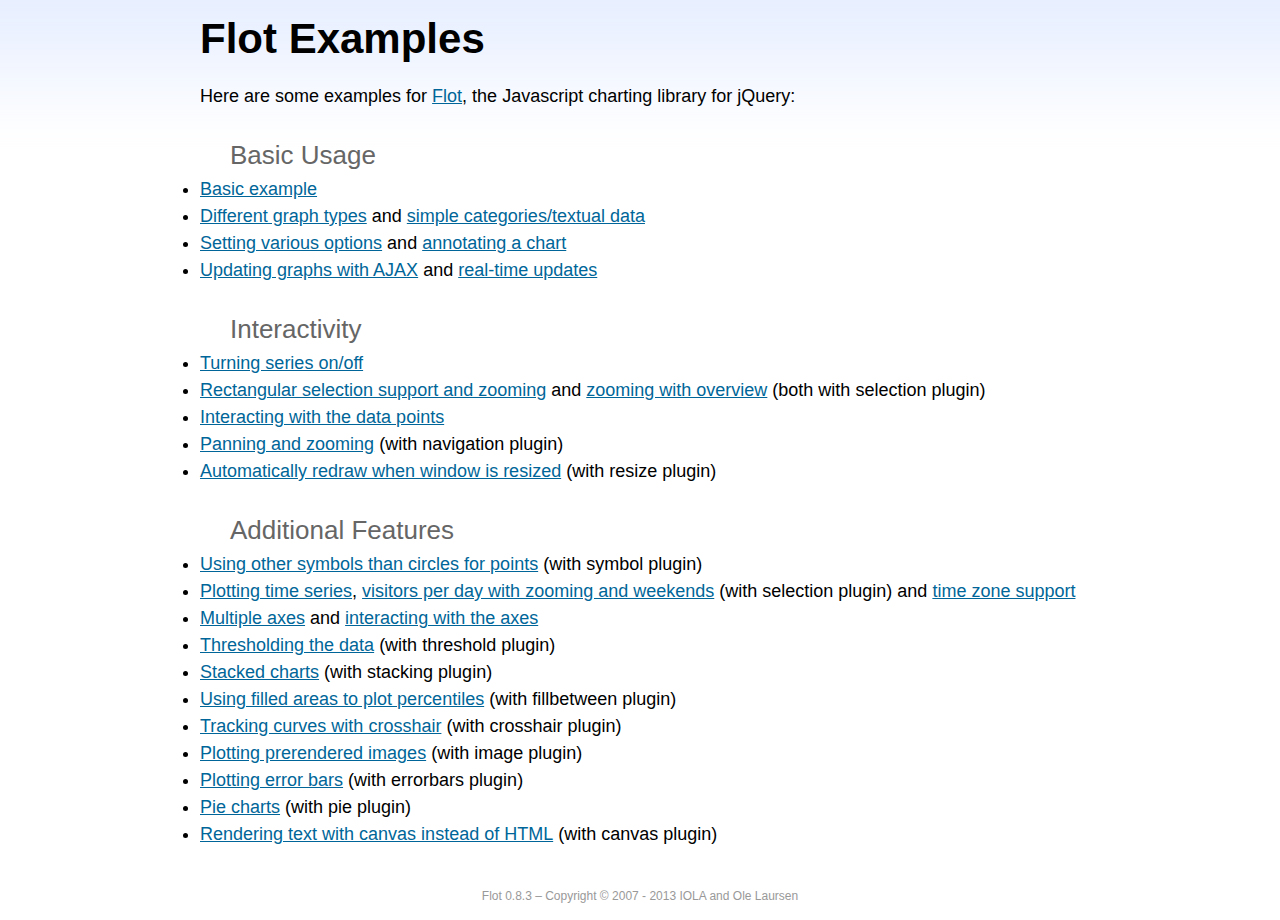
<file: linux/javascript/jquery-flot/examples/index.html>
<!DOCTYPE html PUBLIC "-//W3C//DTD HTML 4.01//EN" "http://www.w3.org/TR/html4/strict.dtd">
<html>
<head>
	<meta http-equiv="Content-Type" content="text/html; charset=utf-8">
	<title>Flot Examples</title>
	<link href="examples.css" rel="stylesheet" type="text/css">
	<style>

	h3 {
		margin-top: 30px;
		margin-bottom: 5px;
	}

	</style>
	<script language="javascript" type="text/javascript" src="../jquery.js"></script>
	<script language="javascript" type="text/javascript" src="../jquery.flot.js"></script>
	<script type="text/javascript">

	$(function() {

		// Add the Flot version string to the footer

		$("#footer").prepend("Flot " + $.plot.version + " &ndash; ");
	});

	</script>
</head>
<body>

	<div id="header">
		<h2>Flot Examples</h2>
	</div>

	<div id="content">

		<p>Here are some examples for <a href="http://www.flotcharts.org">Flot</a>, the Javascript charting library for jQuery:</p>

		<h3>Basic Usage</h3>

		<ul>
			<li><a href="basic-usage/index.html">Basic example</a></li>
			<li><a href="series-types/index.html">Different graph types</a> and <a href="categories/index.html">simple categories/textual data</a></li>
			<li><a href="basic-options/index.html">Setting various options</a> and <a href="annotating/index.html">annotating a chart</a></li>
			<li><a href="ajax/index.html">Updating graphs with AJAX</a> and <a href="realtime/index.html">real-time updates</a></li>
		</ul>

		<h3>Interactivity</h3>

		<ul>
			<li><a href="series-toggle/index.html">Turning series on/off</a></li>
			<li><a href="selection/index.html">Rectangular selection support and zooming</a> and <a href="zooming/index.html">zooming with overview</a> (both with selection plugin)</li>
			<li><a href="interacting/index.html">Interacting with the data points</a></li>
			<li><a href="navigate/index.html">Panning and zooming</a> (with navigation plugin)</li>
			<li><a href="resize/index.html">Automatically redraw when window is resized</a> (with resize plugin)</li>
		</ul>

		<h3>Additional Features</h3>

		<ul>
			<li><a href="symbols/index.html">Using other symbols than circles for points</a> (with symbol plugin)</li>
			<li><a href="axes-time/index.html">Plotting time series</a>, <a href="visitors/index.html">visitors per day with zooming and weekends</a> (with selection plugin) and <a href="axes-time-zones/index.html">time zone support</a></li>
			<li><a href="axes-multiple/index.html">Multiple axes</a> and <a href="axes-interacting/index.html">interacting with the axes</a></li>
			<li><a href="threshold/index.html">Thresholding the data</a> (with threshold plugin)</li>
			<li><a href="stacking/index.html">Stacked charts</a> (with stacking plugin)</li>
			<li><a href="percentiles/index.html">Using filled areas to plot percentiles</a> (with fillbetween plugin)</li>
			<li><a href="tracking/index.html">Tracking curves with crosshair</a> (with crosshair plugin)</li>
			<li><a href="image/index.html">Plotting prerendered images</a> (with image plugin)</li>
			<li><a href="series-errorbars/index.html">Plotting error bars</a> (with errorbars plugin)</li>
			<li><a href="series-pie/index.html">Pie charts</a> (with pie plugin)</li>
			<li><a href="canvas/index.html">Rendering text with canvas instead of HTML</a> (with canvas plugin)</li>
		</ul>

	</div>

	<div id="footer">
		Copyright &copy; 2007 - 2013 IOLA and Ole Laursen
	</div>

</body>
</html>
</file>
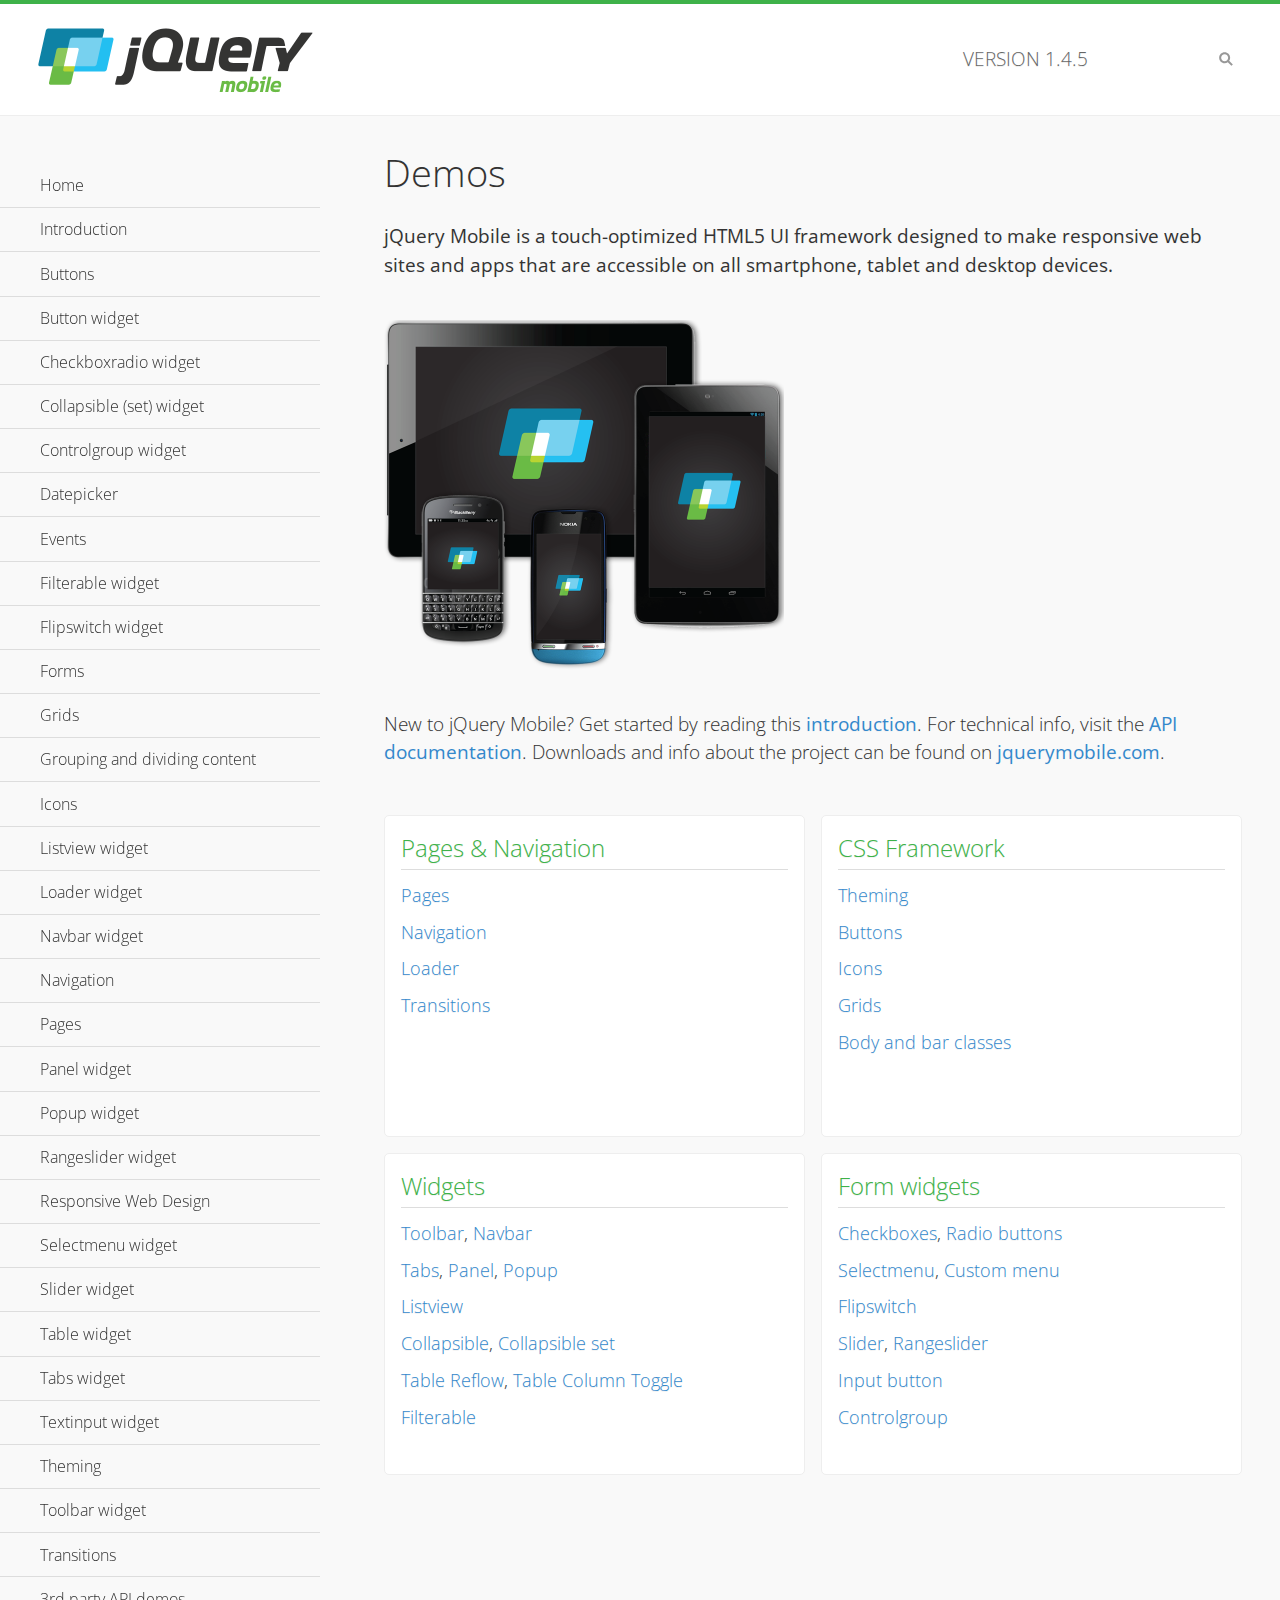
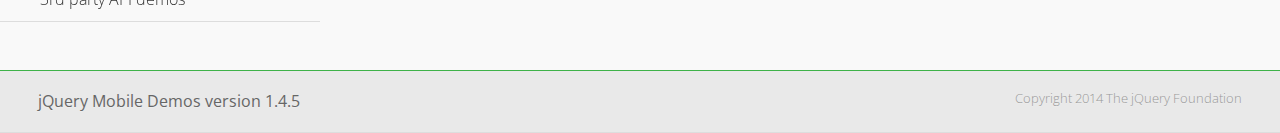
<file: linux/javascript/jquery-mobile/demos/index.html>
<!DOCTYPE html>
<html>
<head>
	<meta charset="utf-8">
	<meta name="viewport" content="width=device-width, initial-scale=1">
	<title>jQuery Mobile Demos</title>
	<link rel="shortcut icon" href="favicon.ico">
	<link rel="stylesheet" href="css/themes/default/jquery.mobile-1.4.5.min.css">
	<link rel="stylesheet" href="_assets/css/jqm-demos.css">
    <link rel="stylesheet" href="http://fonts.googleapis.com/css?family=Open+Sans:300,400,700">
	<script src="js/jquery.js"></script>
	<script src="_assets/js/index.js"></script>
	<script src="js/jquery.mobile-1.4.5.min.js"></script>
</head>
<body>
<div data-role="page" class="jqm-demos jqm-home">

	<div data-role="header" class="jqm-header">
		<h2><img src="_assets/img/jquery-logo.png" alt="jQuery Mobile"></h2>
		<p>Version <span class="jqm-version"></span></p>
		<a href="#" class="jqm-navmenu-link ui-btn ui-btn-icon-notext ui-corner-all ui-icon-bars ui-nodisc-icon ui-alt-icon ui-btn-left">Menu</a>
		<a href="#" class="jqm-search-link ui-btn ui-btn-icon-notext ui-corner-all ui-icon-search ui-nodisc-icon ui-alt-icon ui-btn-right">Search</a>
	</div><!-- /header -->

	<div role="main" class="ui-content jqm-content">

		<h1>Demos</h1>

		<p><strong>jQuery Mobile is a touch-optimized HTML5 UI framework designed to make responsive web sites and apps that are accessible on all smartphone, tablet and desktop devices.</strong></p>

		<img src="_assets/img/devices.png">

		<p>New to jQuery Mobile? Get started by reading this <a href="intro/" data-ajax="false">introduction</a>. For technical info, visit the <a href="http://api.jquerymobile.com" title="jQuery Mobile API documentation" target="_blank">API documentation</a>. Downloads and info about the project can be found on <a href="http://jquerymobile.com" title="jQuery Mobile web site" target="_blank">jquerymobile.com</a>.</p>

        <div class="ui-grid-a ui-responsive">
        	<div class="ui-block-a">
        		<div class="jqm-block-content">
        			<h3>Pages &amp; Navigation</h3>

        			<p><a href="pages/" data-ajax="false">Pages</a></p>
        			<p><a href="navigation/" data-ajax="false">Navigation</a></p>
        			<p><a href="loader/" data-ajax="false">Loader</a></p>
        			<p><a href="transitions/" data-ajax="false">Transitions</a></p>
        		</div>
        	</div>
        	<div class="ui-block-b">
        		<div class="jqm-block-content">
        			<h3>CSS Framework</h3>

        			<p><a href="theme-default/" data-ajax="false">Theming</a></p>
        			<p><a href="button-markup/" data-ajax="false">Buttons</a></p>
        			<p><a href="icons/" data-ajax="false">Icons</a></p>
        			<p><a href="grids/" data-ajax="false">Grids</a></p>
        			<p><a href="../body-bar-classes/" data-ajax="false">Body and bar classes</a></p>
        		</div>
        	</div>        	
        	<div class="ui-block-a">
        		<div class="jqm-block-content">
        			<h3>Widgets</h3>

        			<p><a href="toolbar/" data-ajax="false">Toolbar</a>, <a href="navbar/" data-ajax="false">Navbar</a></p>
        			<p><a href="tabs/" data-ajax="false">Tabs</a>, <a href="panel/" data-ajax="false">Panel</a>, <a href="popup/" data-ajax="false">Popup</a></p>
        			<p><a href="listview/" data-ajax="false">Listview</a></p>
        			<p><a href="collapsible/" data-ajax="false">Collapsible</a>, <a href="collapsibleset/" data-ajax="false">Collapsible set</a></p>
        			<p><a href="table-reflow/" data-ajax="false">Table Reflow</a>, <a href="table-column-toggle/" data-ajax="false">Table Column Toggle</a></p>
        			<p><a href="filterable/" data-ajax="false">Filterable</a></p>
        		</div>
        	</div>
        	<div class="ui-block-b">
        		<div class="jqm-block-content">
        			<h3>Form widgets</h3>

        			<p><a href="checkboxradio-checkbox/" data-ajax="false">Checkboxes</a>, <a href="checkboxradio-radio/" data-ajax="false">Radio buttons</a></p>
        			<p><a href="selectmenu/" data-ajax="false">Selectmenu</a>, <a href="selectmenu-custom/" data-ajax="false">Custom menu</a></p>
        			<p><a href="flipswitch/" data-ajax="false">Flipswitch</a></p>
        			<p><a href="slider/" data-ajax="false">Slider</a>, <a href="rangeslider/" data-ajax="false">Rangeslider</a></p>
        			<p><a href="button/" data-ajax="false">Input button</a></p>
        			<p><a href="controlgroup/" data-ajax="false">Controlgroup</a></p>
        		</div>
        	</div>
        </div>

	</div><!-- /content -->
	    <div data-role="panel" class="jqm-navmenu-panel" data-position="left" data-display="overlay" data-theme="a">
	    	<ul class="jqm-list ui-alt-icon ui-nodisc-icon">
<li data-filtertext="demos homepage" data-icon="home"><a href=".././">Home</a></li>
<li data-filtertext="introduction overview getting started"><a href="../intro/" data-ajax="false">Introduction</a></li>
<li data-filtertext="buttons button markup buttonmarkup method anchor link button element"><a href="../button-markup/" data-ajax="false">Buttons</a></li>
<li data-filtertext="form button widget input button submit reset"><a href="../button/" data-ajax="false">Button widget</a></li>
<li data-role="collapsible" data-enhanced="true" data-collapsed-icon="carat-d" data-expanded-icon="carat-u" data-iconpos="right" data-inset="false" class="ui-collapsible ui-collapsible-themed-content ui-collapsible-collapsed">
	<h3 class="ui-collapsible-heading ui-collapsible-heading-collapsed">
		<a href="#" class="ui-collapsible-heading-toggle ui-btn ui-btn-icon-right ui-btn-inherit ui-icon-carat-d">
		    Checkboxradio widget<span class="ui-collapsible-heading-status"> click to expand contents</span>
		</a>
	</h3>
	<div class="ui-collapsible-content ui-body-inherit ui-collapsible-content-collapsed" aria-hidden="true">
		<ul>
			<li data-filtertext="form checkboxradio widget checkbox input checkboxes controlgroups"><a href="../checkboxradio-checkbox/" data-ajax="false">Checkboxes</a></li>
			<li data-filtertext="form checkboxradio widget radio input radio buttons controlgroups"><a href="../checkboxradio-radio/" data-ajax="false">Radio buttons</a></li>
		</ul>
	</div>
</li>
<li data-role="collapsible" data-enhanced="true" data-collapsed-icon="carat-d" data-expanded-icon="carat-u" data-iconpos="right" data-inset="false" class="ui-collapsible ui-collapsible-themed-content ui-collapsible-collapsed">
	<h3 class="ui-collapsible-heading ui-collapsible-heading-collapsed">
		<a href="#" class="ui-collapsible-heading-toggle ui-btn ui-btn-icon-right ui-btn-inherit ui-icon-carat-d">
			Collapsible (set) widget<span class="ui-collapsible-heading-status"> click to expand contents</span>
		</a>
	</h3>
	<div class="ui-collapsible-content ui-body-inherit ui-collapsible-content-collapsed" aria-hidden="true">
		<ul>
			<li data-filtertext="collapsibles content formatting"><a href="../collapsible/" data-ajax="false">Collapsible</a></li>
			<li data-filtertext="dynamic collapsible set accordion append expand"><a href="../collapsible-dynamic/" data-ajax="false">Dynamic collapsibles</a></li>
			<li data-filtertext="accordions collapsible set widget content formatting grouped collapsibles"><a href="../collapsibleset/" data-ajax="false">Collapsible set</a></li>
		</ul>
	</div>
</li>
<li data-role="collapsible" data-enhanced="true" data-collapsed-icon="carat-d" data-expanded-icon="carat-u" data-iconpos="right" data-inset="false" class="ui-collapsible ui-collapsible-themed-content ui-collapsible-collapsed">
	<h3 class="ui-collapsible-heading ui-collapsible-heading-collapsed">
		<a href="#" class="ui-collapsible-heading-toggle ui-btn ui-btn-icon-right ui-btn-inherit ui-icon-carat-d">
			Controlgroup widget<span class="ui-collapsible-heading-status"> click to expand contents</span>
		</a>
	</h3>
	<div class="ui-collapsible-content ui-body-inherit ui-collapsible-content-collapsed" aria-hidden="true">
		<ul>
			<li data-filtertext="controlgroups selectmenu checkboxradio input grouped buttons horizontal vertical"><a href="../controlgroup/" data-ajax="false">Controlgroup</a></li>
			<li data-filtertext="dynamic controlgroup dynamically add buttons"><a href="../controlgroup-dynamic/" data-ajax="false">Dynamic controlgroups</a></li>
		</ul>
	</div>
</li>
<li data-filtertext="form datepicker widget date input"><a href="../datepicker/" data-ajax="false">Datepicker</a></li>
<li data-role="collapsible" data-enhanced="true" data-collapsed-icon="carat-d" data-expanded-icon="carat-u" data-iconpos="right" data-inset="false" class="ui-collapsible ui-collapsible-themed-content ui-collapsible-collapsed">
	<h3 class="ui-collapsible-heading ui-collapsible-heading-collapsed">
		<a href="#" class="ui-collapsible-heading-toggle ui-btn ui-btn-icon-right ui-btn-inherit ui-icon-carat-d">
			Events<span class="ui-collapsible-heading-status"> click to expand contents</span>
		</a>
	</h3>
	<div class="ui-collapsible-content ui-body-inherit ui-collapsible-content-collapsed" aria-hidden="true">
		<ul>
			<li data-filtertext="swipe to delete list items listviews swipe events"><a href="../swipe-list/" data-ajax="false">Swipe list items</a></li>
			<li data-filtertext="swipe to navigate swipe page navigation swipe events"><a href="../swipe-page/" data-ajax="false">Swipe page navigation</a></li>
		</ul>
	</div>
</li>
<li data-filtertext="filterable filter elements sorting searching listview table"><a href="../filterable/" data-ajax="false">Filterable widget</a></li>
<li data-filtertext="form flipswitch widget flip toggle switch binary select checkbox input"><a href="../flipswitch/" data-ajax="false">Flipswitch widget</a></li>
<li data-role="collapsible" data-enhanced="true" data-collapsed-icon="carat-d" data-expanded-icon="carat-u" data-iconpos="right" data-inset="false" class="ui-collapsible ui-collapsible-themed-content ui-collapsible-collapsed">
	<h3 class="ui-collapsible-heading ui-collapsible-heading-collapsed">
		<a href="#" class="ui-collapsible-heading-toggle ui-btn ui-btn-icon-right ui-btn-inherit ui-icon-carat-d">
			Forms<span class="ui-collapsible-heading-status"> click to expand contents</span>
		</a>
	</h3>
	<div class="ui-collapsible-content ui-body-inherit ui-collapsible-content-collapsed" aria-hidden="true">
		<ul>
			<li data-filtertext="forms text checkbox radio range button submit reset inputs selects textarea slider flipswitch label form elements"><a href="../forms/" data-ajax="false">Forms</a></li>
			<li data-filtertext="form hide labels hidden accessible ui-hidden-accessible forms"><a href="../forms-label-hidden-accessible/" data-ajax="false">Hide labels</a></li>
			<li data-filtertext="form field containers fieldcontain ui-field-contain forms"><a href="../forms-field-contain/" data-ajax="false">Field containers</a></li>
			<li data-filtertext="forms disabled form elements"><a href="../forms-disabled/" data-ajax="false">Forms disabled</a></li>
			<li data-filtertext="forms gallery examples overview forms text checkbox radio range button submit reset inputs selects textarea slider flipswitch label form elements"><a href="../forms-gallery/" data-ajax="false">Forms gallery</a></li>
		</ul>
	</div>
</li>
<li data-role="collapsible" data-enhanced="true" data-collapsed-icon="carat-d" data-expanded-icon="carat-u" data-iconpos="right" data-inset="false" class="ui-collapsible ui-collapsible-themed-content ui-collapsible-collapsed">
	<h3 class="ui-collapsible-heading ui-collapsible-heading-collapsed">
		<a href="#" class="ui-collapsible-heading-toggle ui-btn ui-btn-icon-right ui-btn-inherit ui-icon-carat-d">
			Grids<span class="ui-collapsible-heading-status"> click to expand contents</span>
		</a>
	</h3>
	<div class="ui-collapsible-content ui-body-inherit ui-collapsible-content-collapsed" aria-hidden="true">
		<ul>
			<li data-filtertext="grids columns blocks content formatting rwd responsive css framework"><a href="../grids/" data-ajax="false">Grids</a></li>
			<li data-filtertext="buttons in grids css framework"><a href="../grids-buttons/" data-ajax="false">Buttons in grids</a></li>
			<li data-filtertext="custom responsive grids rwd css framework"><a href="../grids-custom-responsive/" data-ajax="false">Custom responsive grids</a></li>
		</ul>
	</div>
</li>
<li data-filtertext="blocks content formatting sections heading"><a href="../body-bar-classes/" data-ajax="false">Grouping and dividing content</a></li>
<li data-role="collapsible" data-enhanced="true" data-collapsed-icon="carat-d" data-expanded-icon="carat-u" data-iconpos="right" data-inset="false" class="ui-collapsible ui-collapsible-themed-content ui-collapsible-collapsed">
	<h3 class="ui-collapsible-heading ui-collapsible-heading-collapsed">
		<a href="#" class="ui-collapsible-heading-toggle ui-btn ui-btn-icon-right ui-btn-inherit ui-icon-carat-d">
			Icons<span class="ui-collapsible-heading-status"> click to expand contents</span>
		</a>
	</h3>
	<div class="ui-collapsible-content ui-body-inherit ui-collapsible-content-collapsed" aria-hidden="true">
		<ul>
			<li data-filtertext="button icons svg disc alt custom icon position"><a href="../icons/" data-ajax="false">Icons</a></li>
			<li data-filtertext=""><a href="../icons-grunticon/" data-ajax="false">Grunticon loader</a></li>
		</ul>
	</div>
</li>
<li data-role="collapsible" data-enhanced="true" data-collapsed-icon="carat-d" data-expanded-icon="carat-u" data-iconpos="right" data-inset="false" class="ui-collapsible ui-collapsible-themed-content ui-collapsible-collapsed">
	<h3 class="ui-collapsible-heading ui-collapsible-heading-collapsed">
		<a href="#" class="ui-collapsible-heading-toggle ui-btn ui-btn-icon-right ui-btn-inherit ui-icon-carat-d">
			Listview widget<span class="ui-collapsible-heading-status"> click to expand contents</span>
		</a>
	</h3>
	<div class="ui-collapsible-content ui-body-inherit ui-collapsible-content-collapsed" aria-hidden="true">
		<ul>
			<li data-filtertext="listview widget thumbnails icons nested split button collapsible ul ol"><a href="../listview/" data-ajax="false">Listview</a></li>
			<li data-filtertext="autocomplete filterable reveal listview filtertextbeforefilter placeholder"><a href="../listview-autocomplete/" data-ajax="false">Listview autocomplete</a></li>
			<li data-filtertext="autocomplete filterable reveal listview remote data filtertextbeforefilter placeholder"><a href="../listview-autocomplete-remote/" data-ajax="false">Listview autocomplete remote data</a></li>
			<li data-filtertext="autodividers anchor jump scroll linkbars listview lists ul ol"><a href="../listview-autodividers-linkbar/" data-ajax="false">Listview autodividers linkbar</a></li>
			<li data-filtertext="listview autodividers selector autodividersselector lists ul ol"><a href="../listview-autodividers-selector/" data-ajax="false">Listview autodividers selector</a></li>
			<li data-filtertext="listview nested list items"><a href="../listview-nested-lists/" data-ajax="false">Nested Listviews</a></li>
			<li data-filtertext="listview collapsible list items flat"><a href="../listview-collapsible-item-flat/" data-ajax="false">Listview collapsible list items (flat)</a></li>
			<li data-filtertext="listview collapsible list indented"><a href="../listview-collapsible-item-indented/" data-ajax="false">Listview collapsible list items (indented)</a></li>
			<li data-filtertext="grid listview responsive grids responsive listviews lists ul"><a href="../listview-grid/" data-ajax="false">Listview responsive grid</a></li>
		</ul>
	</div>
</li>
<li data-filtertext="loader widget page loading navigation overlay spinner"><a href="../loader/" data-ajax="false">Loader widget</a></li>
<li data-filtertext="navbar widget navmenu toolbars header footer"><a href="../navbar/" data-ajax="false">Navbar widget</a></li>
<li data-role="collapsible" data-enhanced="true" data-collapsed-icon="carat-d" data-expanded-icon="carat-u" data-iconpos="right" data-inset="false" class="ui-collapsible ui-collapsible-themed-content ui-collapsible-collapsed">
	<h3 class="ui-collapsible-heading ui-collapsible-heading-collapsed">
		<a href="#" class="ui-collapsible-heading-toggle ui-btn ui-btn-icon-right ui-btn-inherit ui-icon-carat-d">
			Navigation<span class="ui-collapsible-heading-status"> click to expand contents</span>
		</a>
	</h3>
	<div class="ui-collapsible-content ui-body-inherit ui-collapsible-content-collapsed" aria-hidden="true">
		<ul>
			<li data-filtertext="ajax navigation navigate widget history event method"><a href="../navigation/" data-ajax="false">Navigation</a></li>
			<li data-filtertext="linking pages page links navigation ajax prefetch cache"><a href="../navigation-linking-pages/" data-ajax="false">Linking pages</a></li>
			<!-- <li data-filtertext="php redirect server redirection server-side navigation"><a href="../navigation-php-redirect/" data-ajax="false">PHP redirect demo</a></li>-->
			<li data-filtertext="navigation redirection hash query"><a href="../navigation-hash-processing/" data-ajax="false">Hash processing demo</a></li>
			<li data-filtertext="navigation redirection hash query"><a href="../page-events/" data-ajax="false">Page Navigation Events</a></li>
		</ul>
	</div>
</li>
<li data-role="collapsible" data-enhanced="true" data-collapsed-icon="carat-d" data-expanded-icon="carat-u" data-iconpos="right" data-inset="false" class="ui-collapsible ui-collapsible-themed-content ui-collapsible-collapsed">
	<h3 class="ui-collapsible-heading ui-collapsible-heading-collapsed">
		<a href="#" class="ui-collapsible-heading-toggle ui-btn ui-btn-icon-right ui-btn-inherit ui-icon-carat-d">
			Pages<span class="ui-collapsible-heading-status"> click to expand contents</span>
		</a>
	</h3>
	<div class="ui-collapsible-content ui-body-inherit ui-collapsible-content-collapsed" aria-hidden="true">
		<ul>
			<li data-filtertext="pages page widget ajax navigation"><a href="../pages/" data-ajax="false">Pages</a></li>
			<li data-filtertext="single page"><a href="../pages-single-page/" data-ajax="false">Single page</a></li>
			<li data-filtertext="multipage multi-page page"><a href="../pages-multi-page/" data-ajax="false">Multi-page template</a></li>
			<li data-filtertext="dialog page widget modal popup"><a href="../pages-dialog/" data-ajax="false">Dialog page</a></li>
		</ul>
	</div>
</li>
<li data-role="collapsible" data-enhanced="true" data-collapsed-icon="carat-d" data-expanded-icon="carat-u" data-iconpos="right" data-inset="false" class="ui-collapsible ui-collapsible-themed-content ui-collapsible-collapsed">
	<h3 class="ui-collapsible-heading ui-collapsible-heading-collapsed">
		<a href="#" class="ui-collapsible-heading-toggle ui-btn ui-btn-icon-right ui-btn-inherit ui-icon-carat-d">
			Panel widget<span class="ui-collapsible-heading-status"> click to expand contents</span>
		</a>
	</h3>
	<div class="ui-collapsible-content ui-body-inherit ui-collapsible-content-collapsed" aria-hidden="true">
		<ul>
			<li data-filtertext="panel widget sliding panels reveal push overlay responsive"><a href="../panel/" data-ajax="false">Panel</a></li>
			<li data-filtertext=""><a href="../panel-external/" data-ajax="false">External panels</a></li>
			<li data-filtertext="panel "><a href="../panel-fixed/" data-ajax="false">Fixed panels</a></li>
			<li data-filtertext="panel slide panels sliding panels shadow rwd responsive breakpoint"><a href="../panel-responsive/" data-ajax="false">Panels responsive</a></li>
			<li data-filtertext="panel custom style custom panel width reveal shadow listview panel styling page background wrapper"><a href="../panel-styling/" data-ajax="false">Custom panel style</a></li>
			<li data-filtertext="panel open on swipe"><a href="../panel-swipe-open/" data-ajax="false">Panel open on swipe</a></li>
			<li data-filtertext="panels outside page internal external toolbars"><a href="../panel-external-internal/" data-ajax="false">Panel external and internal</a></li>
		</ul>
	</div>
</li>
<li data-role="collapsible" data-enhanced="true" data-collapsed-icon="carat-d" data-expanded-icon="carat-u" data-iconpos="right" data-inset="false" class="ui-collapsible ui-collapsible-themed-content ui-collapsible-collapsed">
	<h3 class="ui-collapsible-heading ui-collapsible-heading-collapsed">
		<a href="#" class="ui-collapsible-heading-toggle ui-btn ui-btn-icon-right ui-btn-inherit ui-icon-carat-d">
			Popup widget<span class="ui-collapsible-heading-status"> click to expand contents</span>
		</a>
	</h3>
	<div class="ui-collapsible-content ui-body-inherit ui-collapsible-content-collapsed" aria-hidden="true">
		<ul>
			<li data-filtertext="popup widget popups dialog modal transition tooltip lightbox form overlay screen flip pop fade transition"><a href="../popup/" data-ajax="false">Popup</a></li>
			<li data-filtertext="popup alignment position"><a href="../popup-alignment/" data-ajax="false">Popup alignment</a></li>
			<li data-filtertext="popup arrow size popups popover"><a href="../popup-arrow-size/" data-ajax="false">Popup arrow size</a></li>
			<li data-filtertext="dynamic popups popup images lightbox"><a href="../popup-dynamic/" data-ajax="false">Dynamic popups</a></li>
			<li data-filtertext="popups with iframes scaling"><a href="../popup-iframe/" data-ajax="false">Popups with iframes</a></li>
			<li data-filtertext="popup image scaling"><a href="../popup-image-scaling/" data-ajax="false">Popup image scaling</a></li>
			<li data-filtertext="external popup outside multi-page"><a href="../popup-outside-multipage/" data-ajax="false">Popup outside multi-page</a></li>
		</ul>
	</div>
</li>
<li data-filtertext="form rangeslider widget dual sliders dual handle sliders range input"><a href="../rangeslider/" data-ajax="false">Rangeslider widget</a></li>
<li data-filtertext="responsive web design rwd adaptive progressive enhancement PE accessible mobile breakpoints media query media queries"><a href="../rwd/" data-ajax="false">Responsive Web Design</a></li>
<li data-role="collapsible" data-enhanced="true" data-collapsed-icon="carat-d" data-expanded-icon="carat-u" data-iconpos="right" data-inset="false" class="ui-collapsible ui-collapsible-themed-content ui-collapsible-collapsed">
	<h3 class="ui-collapsible-heading ui-collapsible-heading-collapsed">
		<a href="#" class="ui-collapsible-heading-toggle ui-btn ui-btn-icon-right ui-btn-inherit ui-icon-carat-d">
			Selectmenu widget<span class="ui-collapsible-heading-status"> click to expand contents</span>
		</a>
	</h3>
	<div class="ui-collapsible-content ui-body-inherit ui-collapsible-content-collapsed" aria-hidden="true">
		<ul>
			<li data-filtertext="form selectmenu widget select input custom select menu selects"><a href="../selectmenu/" data-ajax="false">Selectmenu</a></li>
			<li data-filtertext="form custom select menu selectmenu widget custom menu option optgroup multiple selects"><a href="../selectmenu-custom/" data-ajax="false">Custom select menu</a></li>
			<li data-filtertext="filterable select filter popup dialog"><a href="../selectmenu-custom-filter/" data-ajax="false">Custom select menu with filter</a></li>
		</ul>
	</div>
</li>
<li data-role="collapsible" data-enhanced="true" data-collapsed-icon="carat-d" data-expanded-icon="carat-u" data-iconpos="right" data-inset="false" class="ui-collapsible ui-collapsible-themed-content ui-collapsible-collapsed">
	<h3 class="ui-collapsible-heading ui-collapsible-heading-collapsed">
		<a href="#" class="ui-collapsible-heading-toggle ui-btn ui-btn-icon-right ui-btn-inherit ui-icon-carat-d">
			Slider widget<span class="ui-collapsible-heading-status"> click to expand contents</span>
		</a>
	</h3>
	<div class="ui-collapsible-content ui-body-inherit ui-collapsible-content-collapsed" aria-hidden="true">
		<ul>
			<li data-filtertext="form slider widget range input single sliders"><a href="../slider/" data-ajax="false">Slider</a></li>
			<li data-filtertext="form slider widget flipswitch slider binary select flip toggle switch"><a href="../slider-flipswitch/" data-ajax="false">Slider flip toggle switch</a></li>
			<li data-filtertext="form slider tooltip handle value input range sliders"><a href="../slider-tooltip/" data-ajax="false">Slider tooltip</a></li>
		</ul>
	</div>
</li>
<li data-role="collapsible" data-enhanced="true" data-collapsed-icon="carat-d" data-expanded-icon="carat-u" data-iconpos="right" data-inset="false" class="ui-collapsible ui-collapsible-themed-content ui-collapsible-collapsed">
	<h3 class="ui-collapsible-heading ui-collapsible-heading-collapsed">
		<a href="#" class="ui-collapsible-heading-toggle ui-btn ui-btn-icon-right ui-btn-inherit ui-icon-carat-d">
			Table widget<span class="ui-collapsible-heading-status"> click to expand contents</span>
		</a>
	</h3>
	<div class="ui-collapsible-content ui-body-inherit ui-collapsible-content-collapsed" aria-hidden="true">
		<ul>
			<li data-filtertext="table widget reflow column toggle th td responsive tables rwd hide show tabular"><a href="../table-column-toggle/" data-ajax="false">Table Column Toggle</a></li>
			<li data-filtertext="table column toggle phone comparison demo"><a href="../table-column-toggle-example/" data-ajax="false">Table Column Toggle demo</a></li>
			<li data-filtertext="responsive tables table column toggle heading groups rwd breakpoint"><a href="../table-column-toggle-heading-groups/" data-ajax="false">Table Column Toggle heading groups</a></li>
			<li data-filtertext="responsive tables table column toggle hide rwd breakpoint customization options"><a href="../table-column-toggle-options/" data-ajax="false">Table Column Toggle options</a></li>
			<li data-filtertext="table reflow th td responsive rwd columns tabular"><a href="../table-reflow/" data-ajax="false">Table Reflow</a></li>
			<li data-filtertext="responsive tables table reflow heading groups rwd breakpoint"><a href="../table-reflow-heading-groups/" data-ajax="false">Table Reflow heading groups</a></li>
			<li data-filtertext="responsive tables table reflow stripes strokes table style"><a href="../table-reflow-stripes-strokes/" data-ajax="false">Table Reflow stripes and strokes</a></li>
			<li data-filtertext="responsive tables table reflow stack custom styles"><a href="../table-reflow-styling/" data-ajax="false">Table Reflow custom styles</a></li>
		</ul>
	</div>
</li>
<li data-filtertext="ui tabs widget"><a href="../tabs/" data-ajax="false">Tabs widget</a></li>
<li data-filtertext="form textinput widget text input textarea number date time tel email file color password"><a href="../textinput/" data-ajax="false">Textinput widget</a></li>
<li data-role="collapsible" data-enhanced="true" data-collapsed-icon="carat-d" data-expanded-icon="carat-u" data-iconpos="right" data-inset="false" class="ui-collapsible ui-collapsible-themed-content ui-collapsible-collapsed">
	<h3 class="ui-collapsible-heading ui-collapsible-heading-collapsed">
		<a href="#" class="ui-collapsible-heading-toggle ui-btn ui-btn-icon-right ui-btn-inherit ui-icon-carat-d">
			Theming<span class="ui-collapsible-heading-status"> click to expand contents</span>
		</a>
	</h3>
	<div class="ui-collapsible-content ui-body-inherit ui-collapsible-content-collapsed" aria-hidden="true">
		<ul>
			<li data-filtertext="default theme swatches theming style css"><a href="../theme-default/" data-ajax="false">Default theme</a></li>
			<li data-filtertext="classic theme old theme swatches theming style css"><a href="../theme-classic/" data-ajax="false">Classic theme</a></li>
		</ul>
	</div>
</li>
<li data-role="collapsible" data-enhanced="true" data-collapsed-icon="carat-d" data-expanded-icon="carat-u" data-iconpos="right" data-inset="false" class="ui-collapsible ui-collapsible-themed-content ui-collapsible-collapsed">
	<h3 class="ui-collapsible-heading ui-collapsible-heading-collapsed">
		<a href="#" class="ui-collapsible-heading-toggle ui-btn ui-btn-icon-right ui-btn-inherit ui-icon-carat-d">
			Toolbar widget<span class="ui-collapsible-heading-status"> click to expand contents</span>
		</a>
	</h3>
	<div class="ui-collapsible-content ui-body-inherit ui-collapsible-content-collapsed" aria-hidden="true">
		<ul>
			<li data-filtertext="toolbar widget header footer toolbars fixed fullscreen external sections"><a href="../toolbar/" data-ajax="false">Toolbar</a></li>
			<li data-filtertext="dynamic toolbars dynamically add toolbar header footer"><a href="../toolbar-dynamic/" data-ajax="false">Dynamic toolbars</a></li>
			<li data-filtertext="external toolbars header footer"><a href="../toolbar-external/" data-ajax="false">External toolbars</a></li>
			<li data-filtertext="fixed toolbars header footer"><a href="../toolbar-fixed/" data-ajax="false">Fixed toolbars</a></li>
			<li data-filtertext="fixed fullscreen toolbars header footer"><a href="../toolbar-fixed-fullscreen/" data-ajax="false">Fullscreen toolbars</a></li>
			<li data-filtertext="external fixed toolbars header footer"><a href="../toolbar-fixed-external/" data-ajax="false">Fixed external toolbars</a></li>
			<li data-filtertext="external persistent toolbars header footer navbar navmenu"><a href="../toolbar-fixed-persistent/" data-ajax="false">Persistent toolbars</a></li>
			<li data-filtertext="external ajax optimized toolbars persistent toolbars header footer navbar"><a href="../toolbar-fixed-persistent-optimized/" data-ajax="false">Ajax optimized toolbars</a></li>
			<li data-filtertext="form in toolbars header footer"><a href="../toolbar-fixed-forms/" data-ajax="false">Form in toolbar</a></li>
		</ul>
	</div>
</li>
<li data-filtertext="page transitions animated pages popup navigation flip slide fade pop"><a href="../transitions/" data-ajax="false">Transitions</a></li>
<li data-role="collapsible" data-enhanced="true" data-collapsed-icon="carat-d" data-expanded-icon="carat-u" data-iconpos="right" data-inset="false" class="ui-collapsible ui-collapsible-themed-content ui-collapsible-collapsed">
	<h3 class="ui-collapsible-heading ui-collapsible-heading-collapsed">
		<a href="#" class="ui-collapsible-heading-toggle ui-btn ui-btn-icon-right ui-btn-inherit ui-icon-carat-d">
			3rd party API demos<span class="ui-collapsible-heading-status"> click to expand contents</span>
		</a>
	</h3>
	<div class="ui-collapsible-content ui-body-inherit ui-collapsible-content-collapsed" aria-hidden="true">
		<ul>
			<li data-filtertext="backbone requirejs navigation router"><a href="../backbone-requirejs/" data-ajax="false">Backbone RequireJS</a></li>
			<li data-filtertext="google maps geolocation demo"><a href="../map-geolocation/" data-ajax="false">Google Maps geolocation</a></li>
			<li data-filtertext="google maps hybrid"><a href="../map-list-toggle/" data-ajax="false">Google Maps list toggle</a></li>
		</ul>
	</div>
</li>



		     </ul>
		</div><!-- /panel -->


	<div data-role="footer" data-position="fixed" data-tap-toggle="false" class="jqm-footer">
		<p>jQuery Mobile Demos version <span class="jqm-version"></span></p>
		<p>Copyright 2014 The jQuery Foundation</p>
	</div><!-- /footer -->
	<!-- TODO: This should become an external panel so we can add input to markup (unique ID) -->
    <div data-role="panel" class="jqm-search-panel" data-position="right" data-display="overlay" data-theme="a">
		<div class="jqm-search">
			<ul class="jqm-list" data-filter-placeholder="Search demos..." data-filter-reveal="true">
<li data-filtertext="demos homepage" data-icon="home"><a href=".././">Home</a></li>
<li data-filtertext="introduction overview getting started"><a href="../intro/" data-ajax="false">Introduction</a></li>
<li data-filtertext="buttons button markup buttonmarkup method anchor link button element"><a href="../button-markup/" data-ajax="false">Buttons</a></li>
<li data-filtertext="form button widget input button submit reset"><a href="../button/" data-ajax="false">Button widget</a></li>
<li data-role="collapsible" data-enhanced="true" data-collapsed-icon="carat-d" data-expanded-icon="carat-u" data-iconpos="right" data-inset="false" class="ui-collapsible ui-collapsible-themed-content ui-collapsible-collapsed">
	<h3 class="ui-collapsible-heading ui-collapsible-heading-collapsed">
		<a href="#" class="ui-collapsible-heading-toggle ui-btn ui-btn-icon-right ui-btn-inherit ui-icon-carat-d">
		    Checkboxradio widget<span class="ui-collapsible-heading-status"> click to expand contents</span>
		</a>
	</h3>
	<div class="ui-collapsible-content ui-body-inherit ui-collapsible-content-collapsed" aria-hidden="true">
		<ul>
			<li data-filtertext="form checkboxradio widget checkbox input checkboxes controlgroups"><a href="../checkboxradio-checkbox/" data-ajax="false">Checkboxes</a></li>
			<li data-filtertext="form checkboxradio widget radio input radio buttons controlgroups"><a href="../checkboxradio-radio/" data-ajax="false">Radio buttons</a></li>
		</ul>
	</div>
</li>
<li data-role="collapsible" data-enhanced="true" data-collapsed-icon="carat-d" data-expanded-icon="carat-u" data-iconpos="right" data-inset="false" class="ui-collapsible ui-collapsible-themed-content ui-collapsible-collapsed">
	<h3 class="ui-collapsible-heading ui-collapsible-heading-collapsed">
		<a href="#" class="ui-collapsible-heading-toggle ui-btn ui-btn-icon-right ui-btn-inherit ui-icon-carat-d">
			Collapsible (set) widget<span class="ui-collapsible-heading-status"> click to expand contents</span>
		</a>
	</h3>
	<div class="ui-collapsible-content ui-body-inherit ui-collapsible-content-collapsed" aria-hidden="true">
		<ul>
			<li data-filtertext="collapsibles content formatting"><a href="../collapsible/" data-ajax="false">Collapsible</a></li>
			<li data-filtertext="dynamic collapsible set accordion append expand"><a href="../collapsible-dynamic/" data-ajax="false">Dynamic collapsibles</a></li>
			<li data-filtertext="accordions collapsible set widget content formatting grouped collapsibles"><a href="../collapsibleset/" data-ajax="false">Collapsible set</a></li>
		</ul>
	</div>
</li>
<li data-role="collapsible" data-enhanced="true" data-collapsed-icon="carat-d" data-expanded-icon="carat-u" data-iconpos="right" data-inset="false" class="ui-collapsible ui-collapsible-themed-content ui-collapsible-collapsed">
	<h3 class="ui-collapsible-heading ui-collapsible-heading-collapsed">
		<a href="#" class="ui-collapsible-heading-toggle ui-btn ui-btn-icon-right ui-btn-inherit ui-icon-carat-d">
			Controlgroup widget<span class="ui-collapsible-heading-status"> click to expand contents</span>
		</a>
	</h3>
	<div class="ui-collapsible-content ui-body-inherit ui-collapsible-content-collapsed" aria-hidden="true">
		<ul>
			<li data-filtertext="controlgroups selectmenu checkboxradio input grouped buttons horizontal vertical"><a href="../controlgroup/" data-ajax="false">Controlgroup</a></li>
			<li data-filtertext="dynamic controlgroup dynamically add buttons"><a href="../controlgroup-dynamic/" data-ajax="false">Dynamic controlgroups</a></li>
		</ul>
	</div>
</li>
<li data-filtertext="form datepicker widget date input"><a href="../datepicker/" data-ajax="false">Datepicker</a></li>
<li data-role="collapsible" data-enhanced="true" data-collapsed-icon="carat-d" data-expanded-icon="carat-u" data-iconpos="right" data-inset="false" class="ui-collapsible ui-collapsible-themed-content ui-collapsible-collapsed">
	<h3 class="ui-collapsible-heading ui-collapsible-heading-collapsed">
		<a href="#" class="ui-collapsible-heading-toggle ui-btn ui-btn-icon-right ui-btn-inherit ui-icon-carat-d">
			Events<span class="ui-collapsible-heading-status"> click to expand contents</span>
		</a>
	</h3>
	<div class="ui-collapsible-content ui-body-inherit ui-collapsible-content-collapsed" aria-hidden="true">
		<ul>
			<li data-filtertext="swipe to delete list items listviews swipe events"><a href="../swipe-list/" data-ajax="false">Swipe list items</a></li>
			<li data-filtertext="swipe to navigate swipe page navigation swipe events"><a href="../swipe-page/" data-ajax="false">Swipe page navigation</a></li>
		</ul>
	</div>
</li>
<li data-filtertext="filterable filter elements sorting searching listview table"><a href="../filterable/" data-ajax="false">Filterable widget</a></li>
<li data-filtertext="form flipswitch widget flip toggle switch binary select checkbox input"><a href="../flipswitch/" data-ajax="false">Flipswitch widget</a></li>
<li data-role="collapsible" data-enhanced="true" data-collapsed-icon="carat-d" data-expanded-icon="carat-u" data-iconpos="right" data-inset="false" class="ui-collapsible ui-collapsible-themed-content ui-collapsible-collapsed">
	<h3 class="ui-collapsible-heading ui-collapsible-heading-collapsed">
		<a href="#" class="ui-collapsible-heading-toggle ui-btn ui-btn-icon-right ui-btn-inherit ui-icon-carat-d">
			Forms<span class="ui-collapsible-heading-status"> click to expand contents</span>
		</a>
	</h3>
	<div class="ui-collapsible-content ui-body-inherit ui-collapsible-content-collapsed" aria-hidden="true">
		<ul>
			<li data-filtertext="forms text checkbox radio range button submit reset inputs selects textarea slider flipswitch label form elements"><a href="../forms/" data-ajax="false">Forms</a></li>
			<li data-filtertext="form hide labels hidden accessible ui-hidden-accessible forms"><a href="../forms-label-hidden-accessible/" data-ajax="false">Hide labels</a></li>
			<li data-filtertext="form field containers fieldcontain ui-field-contain forms"><a href="../forms-field-contain/" data-ajax="false">Field containers</a></li>
			<li data-filtertext="forms disabled form elements"><a href="../forms-disabled/" data-ajax="false">Forms disabled</a></li>
			<li data-filtertext="forms gallery examples overview forms text checkbox radio range button submit reset inputs selects textarea slider flipswitch label form elements"><a href="../forms-gallery/" data-ajax="false">Forms gallery</a></li>
		</ul>
	</div>
</li>
<li data-role="collapsible" data-enhanced="true" data-collapsed-icon="carat-d" data-expanded-icon="carat-u" data-iconpos="right" data-inset="false" class="ui-collapsible ui-collapsible-themed-content ui-collapsible-collapsed">
	<h3 class="ui-collapsible-heading ui-collapsible-heading-collapsed">
		<a href="#" class="ui-collapsible-heading-toggle ui-btn ui-btn-icon-right ui-btn-inherit ui-icon-carat-d">
			Grids<span class="ui-collapsible-heading-status"> click to expand contents</span>
		</a>
	</h3>
	<div class="ui-collapsible-content ui-body-inherit ui-collapsible-content-collapsed" aria-hidden="true">
		<ul>
			<li data-filtertext="grids columns blocks content formatting rwd responsive css framework"><a href="../grids/" data-ajax="false">Grids</a></li>
			<li data-filtertext="buttons in grids css framework"><a href="../grids-buttons/" data-ajax="false">Buttons in grids</a></li>
			<li data-filtertext="custom responsive grids rwd css framework"><a href="../grids-custom-responsive/" data-ajax="false">Custom responsive grids</a></li>
		</ul>
	</div>
</li>
<li data-filtertext="blocks content formatting sections heading"><a href="../body-bar-classes/" data-ajax="false">Grouping and dividing content</a></li>
<li data-role="collapsible" data-enhanced="true" data-collapsed-icon="carat-d" data-expanded-icon="carat-u" data-iconpos="right" data-inset="false" class="ui-collapsible ui-collapsible-themed-content ui-collapsible-collapsed">
	<h3 class="ui-collapsible-heading ui-collapsible-heading-collapsed">
		<a href="#" class="ui-collapsible-heading-toggle ui-btn ui-btn-icon-right ui-btn-inherit ui-icon-carat-d">
			Icons<span class="ui-collapsible-heading-status"> click to expand contents</span>
		</a>
	</h3>
	<div class="ui-collapsible-content ui-body-inherit ui-collapsible-content-collapsed" aria-hidden="true">
		<ul>
			<li data-filtertext="button icons svg disc alt custom icon position"><a href="../icons/" data-ajax="false">Icons</a></li>
			<li data-filtertext=""><a href="../icons-grunticon/" data-ajax="false">Grunticon loader</a></li>
		</ul>
	</div>
</li>
<li data-role="collapsible" data-enhanced="true" data-collapsed-icon="carat-d" data-expanded-icon="carat-u" data-iconpos="right" data-inset="false" class="ui-collapsible ui-collapsible-themed-content ui-collapsible-collapsed">
	<h3 class="ui-collapsible-heading ui-collapsible-heading-collapsed">
		<a href="#" class="ui-collapsible-heading-toggle ui-btn ui-btn-icon-right ui-btn-inherit ui-icon-carat-d">
			Listview widget<span class="ui-collapsible-heading-status"> click to expand contents</span>
		</a>
	</h3>
	<div class="ui-collapsible-content ui-body-inherit ui-collapsible-content-collapsed" aria-hidden="true">
		<ul>
			<li data-filtertext="listview widget thumbnails icons nested split button collapsible ul ol"><a href="../listview/" data-ajax="false">Listview</a></li>
			<li data-filtertext="autocomplete filterable reveal listview filtertextbeforefilter placeholder"><a href="../listview-autocomplete/" data-ajax="false">Listview autocomplete</a></li>
			<li data-filtertext="autocomplete filterable reveal listview remote data filtertextbeforefilter placeholder"><a href="../listview-autocomplete-remote/" data-ajax="false">Listview autocomplete remote data</a></li>
			<li data-filtertext="autodividers anchor jump scroll linkbars listview lists ul ol"><a href="../listview-autodividers-linkbar/" data-ajax="false">Listview autodividers linkbar</a></li>
			<li data-filtertext="listview autodividers selector autodividersselector lists ul ol"><a href="../listview-autodividers-selector/" data-ajax="false">Listview autodividers selector</a></li>
			<li data-filtertext="listview nested list items"><a href="../listview-nested-lists/" data-ajax="false">Nested Listviews</a></li>
			<li data-filtertext="listview collapsible list items flat"><a href="../listview-collapsible-item-flat/" data-ajax="false">Listview collapsible list items (flat)</a></li>
			<li data-filtertext="listview collapsible list indented"><a href="../listview-collapsible-item-indented/" data-ajax="false">Listview collapsible list items (indented)</a></li>
			<li data-filtertext="grid listview responsive grids responsive listviews lists ul"><a href="../listview-grid/" data-ajax="false">Listview responsive grid</a></li>
		</ul>
	</div>
</li>
<li data-filtertext="loader widget page loading navigation overlay spinner"><a href="../loader/" data-ajax="false">Loader widget</a></li>
<li data-filtertext="navbar widget navmenu toolbars header footer"><a href="../navbar/" data-ajax="false">Navbar widget</a></li>
<li data-role="collapsible" data-enhanced="true" data-collapsed-icon="carat-d" data-expanded-icon="carat-u" data-iconpos="right" data-inset="false" class="ui-collapsible ui-collapsible-themed-content ui-collapsible-collapsed">
	<h3 class="ui-collapsible-heading ui-collapsible-heading-collapsed">
		<a href="#" class="ui-collapsible-heading-toggle ui-btn ui-btn-icon-right ui-btn-inherit ui-icon-carat-d">
			Navigation<span class="ui-collapsible-heading-status"> click to expand contents</span>
		</a>
	</h3>
	<div class="ui-collapsible-content ui-body-inherit ui-collapsible-content-collapsed" aria-hidden="true">
		<ul>
			<li data-filtertext="ajax navigation navigate widget history event method"><a href="../navigation/" data-ajax="false">Navigation</a></li>
			<li data-filtertext="linking pages page links navigation ajax prefetch cache"><a href="../navigation-linking-pages/" data-ajax="false">Linking pages</a></li>
			<!-- <li data-filtertext="php redirect server redirection server-side navigation"><a href="../navigation-php-redirect/" data-ajax="false">PHP redirect demo</a></li>-->
			<li data-filtertext="navigation redirection hash query"><a href="../navigation-hash-processing/" data-ajax="false">Hash processing demo</a></li>
			<li data-filtertext="navigation redirection hash query"><a href="../page-events/" data-ajax="false">Page Navigation Events</a></li>
		</ul>
	</div>
</li>
<li data-role="collapsible" data-enhanced="true" data-collapsed-icon="carat-d" data-expanded-icon="carat-u" data-iconpos="right" data-inset="false" class="ui-collapsible ui-collapsible-themed-content ui-collapsible-collapsed">
	<h3 class="ui-collapsible-heading ui-collapsible-heading-collapsed">
		<a href="#" class="ui-collapsible-heading-toggle ui-btn ui-btn-icon-right ui-btn-inherit ui-icon-carat-d">
			Pages<span class="ui-collapsible-heading-status"> click to expand contents</span>
		</a>
	</h3>
	<div class="ui-collapsible-content ui-body-inherit ui-collapsible-content-collapsed" aria-hidden="true">
		<ul>
			<li data-filtertext="pages page widget ajax navigation"><a href="../pages/" data-ajax="false">Pages</a></li>
			<li data-filtertext="single page"><a href="../pages-single-page/" data-ajax="false">Single page</a></li>
			<li data-filtertext="multipage multi-page page"><a href="../pages-multi-page/" data-ajax="false">Multi-page template</a></li>
			<li data-filtertext="dialog page widget modal popup"><a href="../pages-dialog/" data-ajax="false">Dialog page</a></li>
		</ul>
	</div>
</li>
<li data-role="collapsible" data-enhanced="true" data-collapsed-icon="carat-d" data-expanded-icon="carat-u" data-iconpos="right" data-inset="false" class="ui-collapsible ui-collapsible-themed-content ui-collapsible-collapsed">
	<h3 class="ui-collapsible-heading ui-collapsible-heading-collapsed">
		<a href="#" class="ui-collapsible-heading-toggle ui-btn ui-btn-icon-right ui-btn-inherit ui-icon-carat-d">
			Panel widget<span class="ui-collapsible-heading-status"> click to expand contents</span>
		</a>
	</h3>
	<div class="ui-collapsible-content ui-body-inherit ui-collapsible-content-collapsed" aria-hidden="true">
		<ul>
			<li data-filtertext="panel widget sliding panels reveal push overlay responsive"><a href="../panel/" data-ajax="false">Panel</a></li>
			<li data-filtertext=""><a href="../panel-external/" data-ajax="false">External panels</a></li>
			<li data-filtertext="panel "><a href="../panel-fixed/" data-ajax="false">Fixed panels</a></li>
			<li data-filtertext="panel slide panels sliding panels shadow rwd responsive breakpoint"><a href="../panel-responsive/" data-ajax="false">Panels responsive</a></li>
			<li data-filtertext="panel custom style custom panel width reveal shadow listview panel styling page background wrapper"><a href="../panel-styling/" data-ajax="false">Custom panel style</a></li>
			<li data-filtertext="panel open on swipe"><a href="../panel-swipe-open/" data-ajax="false">Panel open on swipe</a></li>
			<li data-filtertext="panels outside page internal external toolbars"><a href="../panel-external-internal/" data-ajax="false">Panel external and internal</a></li>
		</ul>
	</div>
</li>
<li data-role="collapsible" data-enhanced="true" data-collapsed-icon="carat-d" data-expanded-icon="carat-u" data-iconpos="right" data-inset="false" class="ui-collapsible ui-collapsible-themed-content ui-collapsible-collapsed">
	<h3 class="ui-collapsible-heading ui-collapsible-heading-collapsed">
		<a href="#" class="ui-collapsible-heading-toggle ui-btn ui-btn-icon-right ui-btn-inherit ui-icon-carat-d">
			Popup widget<span class="ui-collapsible-heading-status"> click to expand contents</span>
		</a>
	</h3>
	<div class="ui-collapsible-content ui-body-inherit ui-collapsible-content-collapsed" aria-hidden="true">
		<ul>
			<li data-filtertext="popup widget popups dialog modal transition tooltip lightbox form overlay screen flip pop fade transition"><a href="../popup/" data-ajax="false">Popup</a></li>
			<li data-filtertext="popup alignment position"><a href="../popup-alignment/" data-ajax="false">Popup alignment</a></li>
			<li data-filtertext="popup arrow size popups popover"><a href="../popup-arrow-size/" data-ajax="false">Popup arrow size</a></li>
			<li data-filtertext="dynamic popups popup images lightbox"><a href="../popup-dynamic/" data-ajax="false">Dynamic popups</a></li>
			<li data-filtertext="popups with iframes scaling"><a href="../popup-iframe/" data-ajax="false">Popups with iframes</a></li>
			<li data-filtertext="popup image scaling"><a href="../popup-image-scaling/" data-ajax="false">Popup image scaling</a></li>
			<li data-filtertext="external popup outside multi-page"><a href="../popup-outside-multipage/" data-ajax="false">Popup outside multi-page</a></li>
		</ul>
	</div>
</li>
<li data-filtertext="form rangeslider widget dual sliders dual handle sliders range input"><a href="../rangeslider/" data-ajax="false">Rangeslider widget</a></li>
<li data-filtertext="responsive web design rwd adaptive progressive enhancement PE accessible mobile breakpoints media query media queries"><a href="../rwd/" data-ajax="false">Responsive Web Design</a></li>
<li data-role="collapsible" data-enhanced="true" data-collapsed-icon="carat-d" data-expanded-icon="carat-u" data-iconpos="right" data-inset="false" class="ui-collapsible ui-collapsible-themed-content ui-collapsible-collapsed">
	<h3 class="ui-collapsible-heading ui-collapsible-heading-collapsed">
		<a href="#" class="ui-collapsible-heading-toggle ui-btn ui-btn-icon-right ui-btn-inherit ui-icon-carat-d">
			Selectmenu widget<span class="ui-collapsible-heading-status"> click to expand contents</span>
		</a>
	</h3>
	<div class="ui-collapsible-content ui-body-inherit ui-collapsible-content-collapsed" aria-hidden="true">
		<ul>
			<li data-filtertext="form selectmenu widget select input custom select menu selects"><a href="../selectmenu/" data-ajax="false">Selectmenu</a></li>
			<li data-filtertext="form custom select menu selectmenu widget custom menu option optgroup multiple selects"><a href="../selectmenu-custom/" data-ajax="false">Custom select menu</a></li>
			<li data-filtertext="filterable select filter popup dialog"><a href="../selectmenu-custom-filter/" data-ajax="false">Custom select menu with filter</a></li>
		</ul>
	</div>
</li>
<li data-role="collapsible" data-enhanced="true" data-collapsed-icon="carat-d" data-expanded-icon="carat-u" data-iconpos="right" data-inset="false" class="ui-collapsible ui-collapsible-themed-content ui-collapsible-collapsed">
	<h3 class="ui-collapsible-heading ui-collapsible-heading-collapsed">
		<a href="#" class="ui-collapsible-heading-toggle ui-btn ui-btn-icon-right ui-btn-inherit ui-icon-carat-d">
			Slider widget<span class="ui-collapsible-heading-status"> click to expand contents</span>
		</a>
	</h3>
	<div class="ui-collapsible-content ui-body-inherit ui-collapsible-content-collapsed" aria-hidden="true">
		<ul>
			<li data-filtertext="form slider widget range input single sliders"><a href="../slider/" data-ajax="false">Slider</a></li>
			<li data-filtertext="form slider widget flipswitch slider binary select flip toggle switch"><a href="../slider-flipswitch/" data-ajax="false">Slider flip toggle switch</a></li>
			<li data-filtertext="form slider tooltip handle value input range sliders"><a href="../slider-tooltip/" data-ajax="false">Slider tooltip</a></li>
		</ul>
	</div>
</li>
<li data-role="collapsible" data-enhanced="true" data-collapsed-icon="carat-d" data-expanded-icon="carat-u" data-iconpos="right" data-inset="false" class="ui-collapsible ui-collapsible-themed-content ui-collapsible-collapsed">
	<h3 class="ui-collapsible-heading ui-collapsible-heading-collapsed">
		<a href="#" class="ui-collapsible-heading-toggle ui-btn ui-btn-icon-right ui-btn-inherit ui-icon-carat-d">
			Table widget<span class="ui-collapsible-heading-status"> click to expand contents</span>
		</a>
	</h3>
	<div class="ui-collapsible-content ui-body-inherit ui-collapsible-content-collapsed" aria-hidden="true">
		<ul>
			<li data-filtertext="table widget reflow column toggle th td responsive tables rwd hide show tabular"><a href="../table-column-toggle/" data-ajax="false">Table Column Toggle</a></li>
			<li data-filtertext="table column toggle phone comparison demo"><a href="../table-column-toggle-example/" data-ajax="false">Table Column Toggle demo</a></li>
			<li data-filtertext="responsive tables table column toggle heading groups rwd breakpoint"><a href="../table-column-toggle-heading-groups/" data-ajax="false">Table Column Toggle heading groups</a></li>
			<li data-filtertext="responsive tables table column toggle hide rwd breakpoint customization options"><a href="../table-column-toggle-options/" data-ajax="false">Table Column Toggle options</a></li>
			<li data-filtertext="table reflow th td responsive rwd columns tabular"><a href="../table-reflow/" data-ajax="false">Table Reflow</a></li>
			<li data-filtertext="responsive tables table reflow heading groups rwd breakpoint"><a href="../table-reflow-heading-groups/" data-ajax="false">Table Reflow heading groups</a></li>
			<li data-filtertext="responsive tables table reflow stripes strokes table style"><a href="../table-reflow-stripes-strokes/" data-ajax="false">Table Reflow stripes and strokes</a></li>
			<li data-filtertext="responsive tables table reflow stack custom styles"><a href="../table-reflow-styling/" data-ajax="false">Table Reflow custom styles</a></li>
		</ul>
	</div>
</li>
<li data-filtertext="ui tabs widget"><a href="../tabs/" data-ajax="false">Tabs widget</a></li>
<li data-filtertext="form textinput widget text input textarea number date time tel email file color password"><a href="../textinput/" data-ajax="false">Textinput widget</a></li>
<li data-role="collapsible" data-enhanced="true" data-collapsed-icon="carat-d" data-expanded-icon="carat-u" data-iconpos="right" data-inset="false" class="ui-collapsible ui-collapsible-themed-content ui-collapsible-collapsed">
	<h3 class="ui-collapsible-heading ui-collapsible-heading-collapsed">
		<a href="#" class="ui-collapsible-heading-toggle ui-btn ui-btn-icon-right ui-btn-inherit ui-icon-carat-d">
			Theming<span class="ui-collapsible-heading-status"> click to expand contents</span>
		</a>
	</h3>
	<div class="ui-collapsible-content ui-body-inherit ui-collapsible-content-collapsed" aria-hidden="true">
		<ul>
			<li data-filtertext="default theme swatches theming style css"><a href="../theme-default/" data-ajax="false">Default theme</a></li>
			<li data-filtertext="classic theme old theme swatches theming style css"><a href="../theme-classic/" data-ajax="false">Classic theme</a></li>
		</ul>
	</div>
</li>
<li data-role="collapsible" data-enhanced="true" data-collapsed-icon="carat-d" data-expanded-icon="carat-u" data-iconpos="right" data-inset="false" class="ui-collapsible ui-collapsible-themed-content ui-collapsible-collapsed">
	<h3 class="ui-collapsible-heading ui-collapsible-heading-collapsed">
		<a href="#" class="ui-collapsible-heading-toggle ui-btn ui-btn-icon-right ui-btn-inherit ui-icon-carat-d">
			Toolbar widget<span class="ui-collapsible-heading-status"> click to expand contents</span>
		</a>
	</h3>
	<div class="ui-collapsible-content ui-body-inherit ui-collapsible-content-collapsed" aria-hidden="true">
		<ul>
			<li data-filtertext="toolbar widget header footer toolbars fixed fullscreen external sections"><a href="../toolbar/" data-ajax="false">Toolbar</a></li>
			<li data-filtertext="dynamic toolbars dynamically add toolbar header footer"><a href="../toolbar-dynamic/" data-ajax="false">Dynamic toolbars</a></li>
			<li data-filtertext="external toolbars header footer"><a href="../toolbar-external/" data-ajax="false">External toolbars</a></li>
			<li data-filtertext="fixed toolbars header footer"><a href="../toolbar-fixed/" data-ajax="false">Fixed toolbars</a></li>
			<li data-filtertext="fixed fullscreen toolbars header footer"><a href="../toolbar-fixed-fullscreen/" data-ajax="false">Fullscreen toolbars</a></li>
			<li data-filtertext="external fixed toolbars header footer"><a href="../toolbar-fixed-external/" data-ajax="false">Fixed external toolbars</a></li>
			<li data-filtertext="external persistent toolbars header footer navbar navmenu"><a href="../toolbar-fixed-persistent/" data-ajax="false">Persistent toolbars</a></li>
			<li data-filtertext="external ajax optimized toolbars persistent toolbars header footer navbar"><a href="../toolbar-fixed-persistent-optimized/" data-ajax="false">Ajax optimized toolbars</a></li>
			<li data-filtertext="form in toolbars header footer"><a href="../toolbar-fixed-forms/" data-ajax="false">Form in toolbar</a></li>
		</ul>
	</div>
</li>
<li data-filtertext="page transitions animated pages popup navigation flip slide fade pop"><a href="../transitions/" data-ajax="false">Transitions</a></li>
<li data-role="collapsible" data-enhanced="true" data-collapsed-icon="carat-d" data-expanded-icon="carat-u" data-iconpos="right" data-inset="false" class="ui-collapsible ui-collapsible-themed-content ui-collapsible-collapsed">
	<h3 class="ui-collapsible-heading ui-collapsible-heading-collapsed">
		<a href="#" class="ui-collapsible-heading-toggle ui-btn ui-btn-icon-right ui-btn-inherit ui-icon-carat-d">
			3rd party API demos<span class="ui-collapsible-heading-status"> click to expand contents</span>
		</a>
	</h3>
	<div class="ui-collapsible-content ui-body-inherit ui-collapsible-content-collapsed" aria-hidden="true">
		<ul>
			<li data-filtertext="backbone requirejs navigation router"><a href="../backbone-requirejs/" data-ajax="false">Backbone RequireJS</a></li>
			<li data-filtertext="google maps geolocation demo"><a href="../map-geolocation/" data-ajax="false">Google Maps geolocation</a></li>
			<li data-filtertext="google maps hybrid"><a href="../map-list-toggle/" data-ajax="false">Google Maps list toggle</a></li>
		</ul>
	</div>
</li>



			</ul>
		</div>
	</div><!-- /panel -->


</div><!-- /page -->

</body>
</html>
</file>
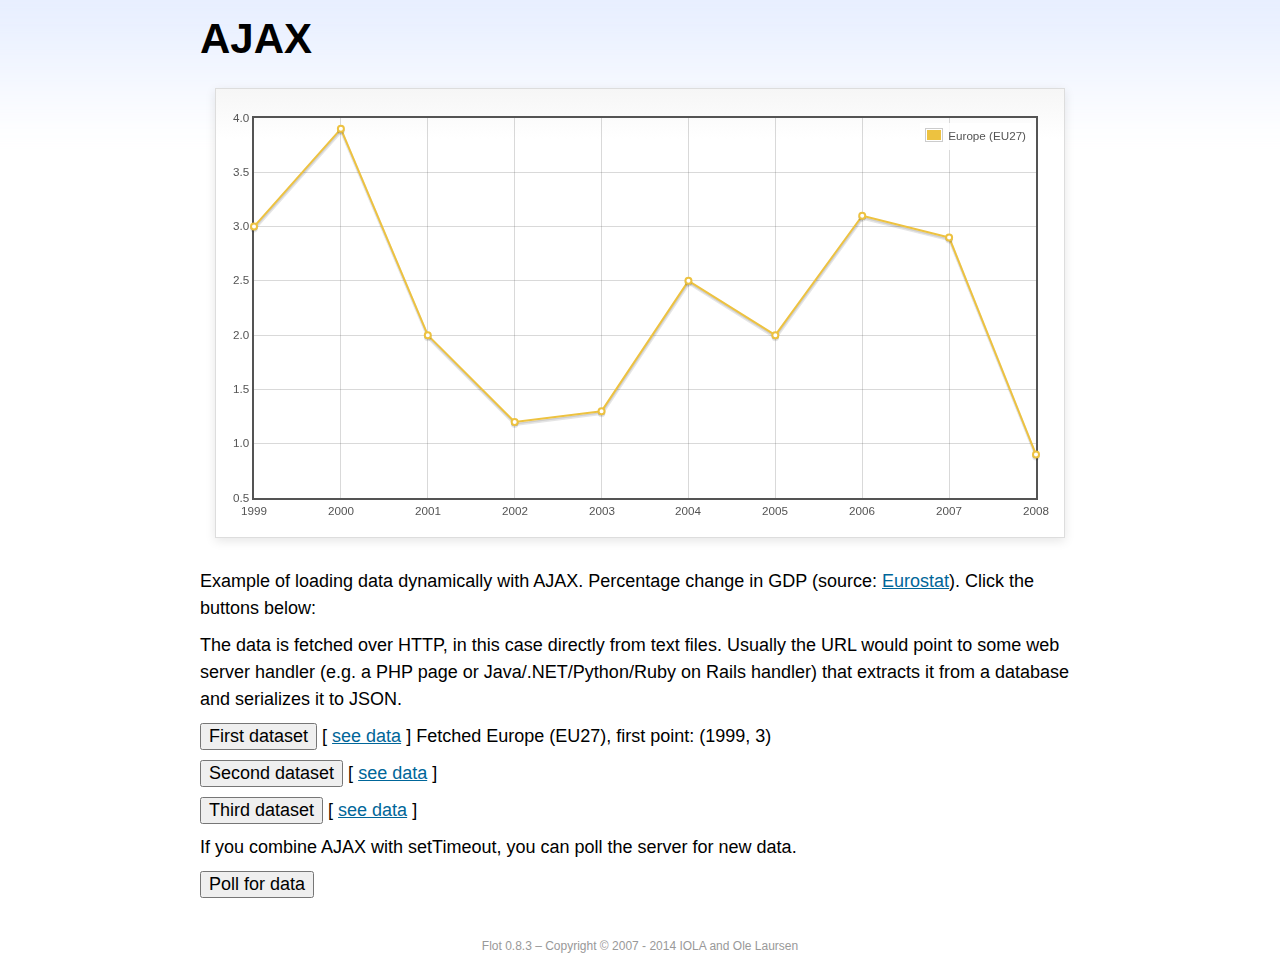
<file: linux/javascript/jquery-flot/examples/ajax/index.html>
<!DOCTYPE html PUBLIC "-//W3C//DTD HTML 4.01//EN" "http://www.w3.org/TR/html4/strict.dtd">
<html>
<head>
	<meta http-equiv="Content-Type" content="text/html; charset=utf-8">
	<title>Flot Examples: AJAX</title>
	<link href="../examples.css" rel="stylesheet" type="text/css">
	<!--[if lte IE 8]><script language="javascript" type="text/javascript" src="../../excanvas.min.js"></script><![endif]-->
	<script language="javascript" type="text/javascript" src="../../jquery.js"></script>
	<script language="javascript" type="text/javascript" src="../../jquery.flot.js"></script>
	<script type="text/javascript">

	$(function() {

		var options = {
			lines: {
				show: true
			},
			points: {
				show: true
			},
			xaxis: {
				tickDecimals: 0,
				tickSize: 1
			}
		};

		var data = [];

		$.plot("#placeholder", data, options);

		// Fetch one series, adding to what we already have

		var alreadyFetched = {};

		$("button.fetchSeries").click(function () {

			var button = $(this);

			// Find the URL in the link right next to us, then fetch the data

			var dataurl = button.siblings("a").attr("href");

			function onDataReceived(series) {

				// Extract the first coordinate pair; jQuery has parsed it, so
				// the data is now just an ordinary JavaScript object

				var firstcoordinate = "(" + series.data[0][0] + ", " + series.data[0][1] + ")";
				button.siblings("span").text("Fetched " + series.label + ", first point: " + firstcoordinate);

				// Push the new data onto our existing data array

				if (!alreadyFetched[series.label]) {
					alreadyFetched[series.label] = true;
					data.push(series);
				}

				$.plot("#placeholder", data, options);
			}

			$.ajax({
				url: dataurl,
				type: "GET",
				dataType: "json",
				success: onDataReceived
			});
		});

		// Initiate a recurring data update

		$("button.dataUpdate").click(function () {

			data = [];
			alreadyFetched = {};

			$.plot("#placeholder", data, options);

			var iteration = 0;

			function fetchData() {

				++iteration;

				function onDataReceived(series) {

					// Load all the data in one pass; if we only got partial
					// data we could merge it with what we already have.

					data = [ series ];
					$.plot("#placeholder", data, options);
				}

				// Normally we call the same URL - a script connected to a
				// database - but in this case we only have static example
				// files, so we need to modify the URL.

				$.ajax({
					url: "data-eu-gdp-growth-" + iteration + ".json",
					type: "GET",
					dataType: "json",
					success: onDataReceived
				});

				if (iteration < 5) {
					setTimeout(fetchData, 1000);
				} else {
					data = [];
					alreadyFetched = {};
				}
			}

			setTimeout(fetchData, 1000);
		});

		// Load the first series by default, so we don't have an empty plot

		$("button.fetchSeries:first").click();

		// Add the Flot version string to the footer

		$("#footer").prepend("Flot " + $.plot.version + " &ndash; ");
	});

	</script>
</head>
<body>

	<div id="header">
		<h2>AJAX</h2>
	</div>

	<div id="content">

		<div class="demo-container">
			<div id="placeholder" class="demo-placeholder"></div>
		</div>

		<p>Example of loading data dynamically with AJAX. Percentage change in GDP (source: <a href="http://epp.eurostat.ec.europa.eu/tgm/table.do?tab=table&init=1&plugin=1&language=en&pcode=tsieb020">Eurostat</a>). Click the buttons below:</p>

		<p>The data is fetched over HTTP, in this case directly from text files. Usually the URL would point to some web server handler (e.g. a PHP page or Java/.NET/Python/Ruby on Rails handler) that extracts it from a database and serializes it to JSON.</p>

		<p>
			<button class="fetchSeries">First dataset</button>
			[ <a href="data-eu-gdp-growth.json">see data</a> ]
			<span></span>
		</p>

		<p>
			<button class="fetchSeries">Second dataset</button>
			[ <a href="data-japan-gdp-growth.json">see data</a> ]
			<span></span>
		</p>

		<p>
			<button class="fetchSeries">Third dataset</button>
			[ <a href="data-usa-gdp-growth.json">see data</a> ]
			<span></span>
		</p>

		<p>If you combine AJAX with setTimeout, you can poll the server for new data.</p>

		<p>
			<button class="dataUpdate">Poll for data</button>
		</p>

	</div>

	<div id="footer">
		Copyright &copy; 2007 - 2014 IOLA and Ole Laursen
	</div>

</body>
</html>
</file>
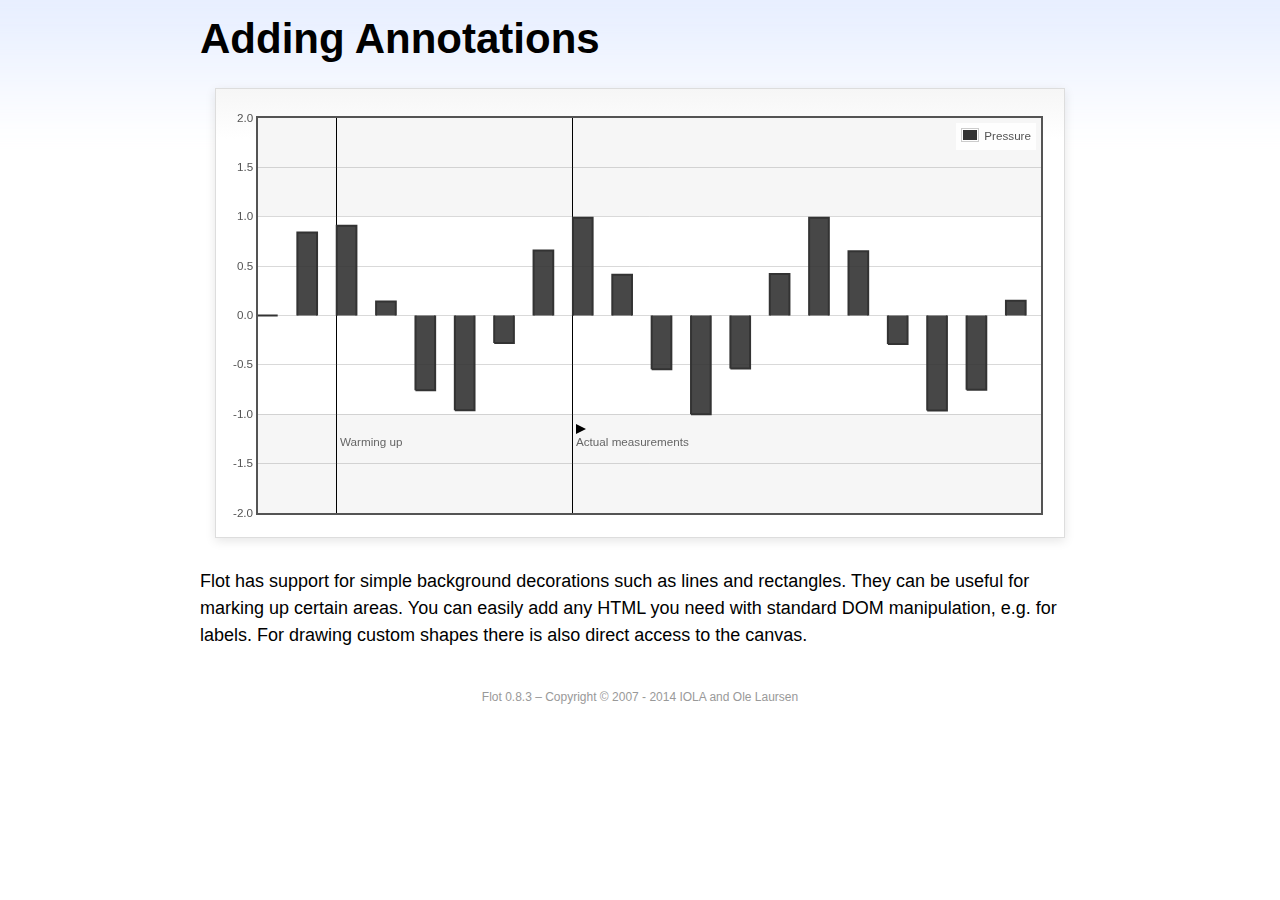
<file: linux/javascript/jquery-flot/examples/annotating/index.html>
<!DOCTYPE html PUBLIC "-//W3C//DTD HTML 4.01//EN" "http://www.w3.org/TR/html4/strict.dtd">
<html>
<head>
	<meta http-equiv="Content-Type" content="text/html; charset=utf-8">
	<title>Flot Examples: Adding Annotations</title>
	<link href="../examples.css" rel="stylesheet" type="text/css">
	<!--[if lte IE 8]><script language="javascript" type="text/javascript" src="../../excanvas.min.js"></script><![endif]-->
	<script language="javascript" type="text/javascript" src="../../jquery.js"></script>
	<script language="javascript" type="text/javascript" src="../../jquery.flot.js"></script>
	<script type="text/javascript">

	$(function() {

		var d1 = [];
		for (var i = 0; i < 20; ++i) {
			d1.push([i, Math.sin(i)]);
		}

		var data = [{ data: d1, label: "Pressure", color: "#333" }];

		var markings = [
			{ color: "#f6f6f6", yaxis: { from: 1 } },
			{ color: "#f6f6f6", yaxis: { to: -1 } },
			{ color: "#000", lineWidth: 1, xaxis: { from: 2, to: 2 } },
			{ color: "#000", lineWidth: 1, xaxis: { from: 8, to: 8 } }
		];

		var placeholder = $("#placeholder");

		var plot = $.plot(placeholder, data, {
			bars: { show: true, barWidth: 0.5, fill: 0.9 },
			xaxis: { ticks: [], autoscaleMargin: 0.02 },
			yaxis: { min: -2, max: 2 },
			grid: { markings: markings }
		});

		var o = plot.pointOffset({ x: 2, y: -1.2});

		// Append it to the placeholder that Flot already uses for positioning

		placeholder.append("<div style='position:absolute;left:" + (o.left + 4) + "px;top:" + o.top + "px;color:#666;font-size:smaller'>Warming up</div>");

		o = plot.pointOffset({ x: 8, y: -1.2});
		placeholder.append("<div style='position:absolute;left:" + (o.left + 4) + "px;top:" + o.top + "px;color:#666;font-size:smaller'>Actual measurements</div>");

		// Draw a little arrow on top of the last label to demonstrate canvas
		// drawing

		var ctx = plot.getCanvas().getContext("2d");
		ctx.beginPath();
		o.left += 4;
		ctx.moveTo(o.left, o.top);
		ctx.lineTo(o.left, o.top - 10);
		ctx.lineTo(o.left + 10, o.top - 5);
		ctx.lineTo(o.left, o.top);
		ctx.fillStyle = "#000";
		ctx.fill();

		// Add the Flot version string to the footer

		$("#footer").prepend("Flot " + $.plot.version + " &ndash; ");
	});

	</script>
</head>
<body>

	<div id="header">
		<h2>Adding Annotations</h2>
	</div>

	<div id="content">

		<div class="demo-container">
			<div id="placeholder" class="demo-placeholder"></div>
		</div>

		<p>Flot has support for simple background decorations such as lines and rectangles. They can be useful for marking up certain areas. You can easily add any HTML you need with standard DOM manipulation, e.g. for labels. For drawing custom shapes there is also direct access to the canvas.</p>

	</div>

	<div id="footer">
		Copyright &copy; 2007 - 2014 IOLA and Ole Laursen
	</div>

</body>
</html>
</file>
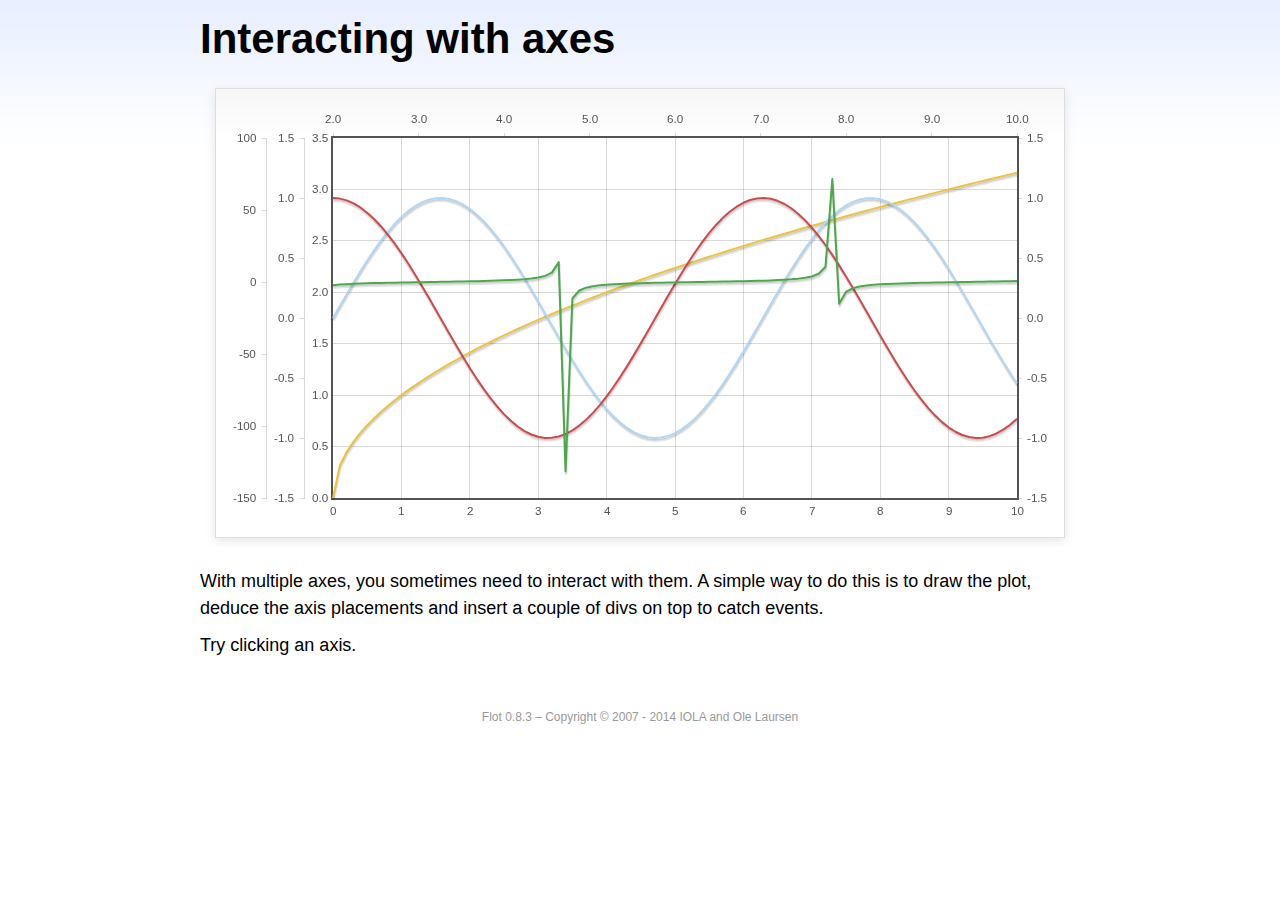
<file: linux/javascript/jquery-flot/examples/axes-interacting/index.html>
<!DOCTYPE html PUBLIC "-//W3C//DTD HTML 4.01//EN" "http://www.w3.org/TR/html4/strict.dtd">
<html>
<head>
	<meta http-equiv="Content-Type" content="text/html; charset=utf-8">
	<title>Flot Examples: Interacting with axes</title>
	<link href="../examples.css" rel="stylesheet" type="text/css">
	<!--[if lte IE 8]><script language="javascript" type="text/javascript" src="../../excanvas.min.js"></script><![endif]-->
	<script language="javascript" type="text/javascript" src="../../jquery.js"></script>
	<script language="javascript" type="text/javascript" src="../../jquery.flot.js"></script>
	<script type="text/javascript">

	$(function() {

		function generate(start, end, fn) {
			var res = [];
			for (var i = 0; i <= 100; ++i) {
				var x = start + i / 100 * (end - start);
				res.push([x, fn(x)]);
			}
			return res;
		}

		var data = [
			{ data: generate(0, 10, function (x) { return Math.sqrt(x);}), xaxis: 1, yaxis:1 },
			{ data: generate(0, 10, function (x) { return Math.sin(x);}), xaxis: 1, yaxis:2 },
			{ data: generate(0, 10, function (x) { return Math.cos(x);}), xaxis: 1, yaxis:3 },
			{ data: generate(2, 10, function (x) { return Math.tan(x);}), xaxis: 2, yaxis: 4 }
		];

		var plot = $.plot("#placeholder", data, {
			xaxes: [
				{ position: 'bottom' },
				{ position: 'top'}
			],
			yaxes: [
				{ position: 'left' },
				{ position: 'left' },
				{ position: 'right' },
				{ position: 'left' }
			]
		});

		// Create a div for each axis

		$.each(plot.getAxes(), function (i, axis) {
			if (!axis.show)
				return;

			var box = axis.box;

			$("<div class='axisTarget' style='position:absolute; left:" + box.left + "px; top:" + box.top + "px; width:" + box.width +  "px; height:" + box.height + "px'></div>")
				.data("axis.direction", axis.direction)
				.data("axis.n", axis.n)
				.css({ backgroundColor: "#f00", opacity: 0, cursor: "pointer" })
				.appendTo(plot.getPlaceholder())
				.hover(
					function () { $(this).css({ opacity: 0.10 }) },
					function () { $(this).css({ opacity: 0 }) }
				)
				.click(function () {
					$("#click").text("You clicked the " + axis.direction + axis.n + "axis!")
				});
		});

		// Add the Flot version string to the footer

		$("#footer").prepend("Flot " + $.plot.version + " &ndash; ");
	});

	</script>
</head>
<body>

	<div id="header">
		<h2>Interacting with axes</h2>
	</div>

	<div id="content">

		<div class="demo-container">
			<div id="placeholder" class="demo-placeholder"></div>
		</div>

		<p>With multiple axes, you sometimes need to interact with them. A simple way to do this is to draw the plot, deduce the axis placements and insert a couple of divs on top to catch events.</p>

		<p>Try clicking an axis.</p>

		<p id="click"></p>

	</div>

	<div id="footer">
		Copyright &copy; 2007 - 2014 IOLA and Ole Laursen
	</div>

</body>
</html>
</file>
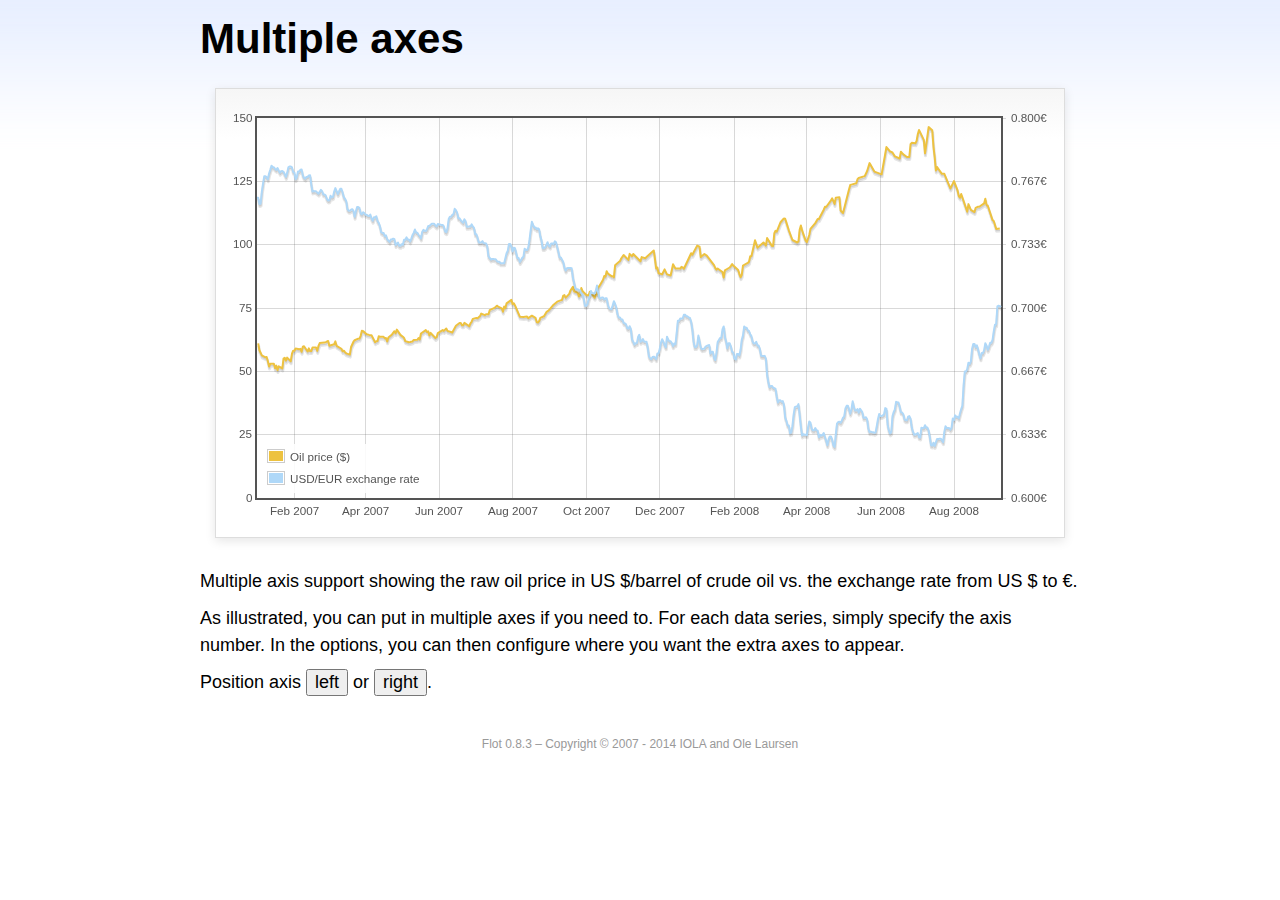
<file: linux/javascript/jquery-flot/examples/axes-multiple/index.html>
<!DOCTYPE html PUBLIC "-//W3C//DTD HTML 4.01//EN" "http://www.w3.org/TR/html4/strict.dtd">
<html>
<head>
	<meta http-equiv="Content-Type" content="text/html; charset=utf-8">
	<title>Flot Examples: Multiple Axes</title>
	<link href="../examples.css" rel="stylesheet" type="text/css">
	<!--[if lte IE 8]><script language="javascript" type="text/javascript" src="../../excanvas.min.js"></script><![endif]-->
	<script language="javascript" type="text/javascript" src="../../jquery.js"></script>
	<script language="javascript" type="text/javascript" src="../../jquery.flot.js"></script>
	<script language="javascript" type="text/javascript" src="../../jquery.flot.time.js"></script>
	<script type="text/javascript">

	$(function() {

		var oilprices = [[1167692400000,61.05], [1167778800000,58.32], [1167865200000,57.35], [1167951600000,56.31], [1168210800000,55.55], [1168297200000,55.64], [1168383600000,54.02], [1168470000000,51.88], [1168556400000,52.99], [1168815600000,52.99], [1168902000000,51.21], [1168988400000,52.24], [1169074800000,50.48], [1169161200000,51.99], [1169420400000,51.13], [1169506800000,55.04], [1169593200000,55.37], [1169679600000,54.23], [1169766000000,55.42], [1170025200000,54.01], [1170111600000,56.97], [1170198000000,58.14], [1170284400000,58.14], [1170370800000,59.02], [1170630000000,58.74], [1170716400000,58.88], [1170802800000,57.71], [1170889200000,59.71], [1170975600000,59.89], [1171234800000,57.81], [1171321200000,59.06], [1171407600000,58.00], [1171494000000,57.99], [1171580400000,59.39], [1171839600000,59.39], [1171926000000,58.07], [1172012400000,60.07], [1172098800000,61.14], [1172444400000,61.39], [1172530800000,61.46], [1172617200000,61.79], [1172703600000,62.00], [1172790000000,60.07], [1173135600000,60.69], [1173222000000,61.82], [1173308400000,60.05], [1173654000000,58.91], [1173740400000,57.93], [1173826800000,58.16], [1173913200000,57.55], [1173999600000,57.11], [1174258800000,56.59], [1174345200000,59.61], [1174518000000,61.69], [1174604400000,62.28], [1174860000000,62.91], [1174946400000,62.93], [1175032800000,64.03], [1175119200000,66.03], [1175205600000,65.87], [1175464800000,64.64], [1175637600000,64.38], [1175724000000,64.28], [1175810400000,64.28], [1176069600000,61.51], [1176156000000,61.89], [1176242400000,62.01], [1176328800000,63.85], [1176415200000,63.63], [1176674400000,63.61], [1176760800000,63.10], [1176847200000,63.13], [1176933600000,61.83], [1177020000000,63.38], [1177279200000,64.58], [1177452000000,65.84], [1177538400000,65.06], [1177624800000,66.46], [1177884000000,64.40], [1178056800000,63.68], [1178143200000,63.19], [1178229600000,61.93], [1178488800000,61.47], [1178575200000,61.55], [1178748000000,61.81], [1178834400000,62.37], [1179093600000,62.46], [1179180000000,63.17], [1179266400000,62.55], [1179352800000,64.94], [1179698400000,66.27], [1179784800000,65.50], [1179871200000,65.77], [1179957600000,64.18], [1180044000000,65.20], [1180389600000,63.15], [1180476000000,63.49], [1180562400000,65.08], [1180908000000,66.30], [1180994400000,65.96], [1181167200000,66.93], [1181253600000,65.98], [1181599200000,65.35], [1181685600000,66.26], [1181858400000,68.00], [1182117600000,69.09], [1182204000000,69.10], [1182290400000,68.19], [1182376800000,68.19], [1182463200000,69.14], [1182722400000,68.19], [1182808800000,67.77], [1182895200000,68.97], [1182981600000,69.57], [1183068000000,70.68], [1183327200000,71.09], [1183413600000,70.92], [1183586400000,71.81], [1183672800000,72.81], [1183932000000,72.19], [1184018400000,72.56], [1184191200000,72.50], [1184277600000,74.15], [1184623200000,75.05], [1184796000000,75.92], [1184882400000,75.57], [1185141600000,74.89], [1185228000000,73.56], [1185314400000,75.57], [1185400800000,74.95], [1185487200000,76.83], [1185832800000,78.21], [1185919200000,76.53], [1186005600000,76.86], [1186092000000,76.00], [1186437600000,71.59], [1186696800000,71.47], [1186956000000,71.62], [1187042400000,71.00], [1187301600000,71.98], [1187560800000,71.12], [1187647200000,69.47], [1187733600000,69.26], [1187820000000,69.83], [1187906400000,71.09], [1188165600000,71.73], [1188338400000,73.36], [1188511200000,74.04], [1188856800000,76.30], [1189116000000,77.49], [1189461600000,78.23], [1189548000000,79.91], [1189634400000,80.09], [1189720800000,79.10], [1189980000000,80.57], [1190066400000,81.93], [1190239200000,83.32], [1190325600000,81.62], [1190584800000,80.95], [1190671200000,79.53], [1190757600000,80.30], [1190844000000,82.88], [1190930400000,81.66], [1191189600000,80.24], [1191276000000,80.05], [1191362400000,79.94], [1191448800000,81.44], [1191535200000,81.22], [1191794400000,79.02], [1191880800000,80.26], [1191967200000,80.30], [1192053600000,83.08], [1192140000000,83.69], [1192399200000,86.13], [1192485600000,87.61], [1192572000000,87.40], [1192658400000,89.47], [1192744800000,88.60], [1193004000000,87.56], [1193090400000,87.56], [1193176800000,87.10], [1193263200000,91.86], [1193612400000,93.53], [1193698800000,94.53], [1193871600000,95.93], [1194217200000,93.98], [1194303600000,96.37], [1194476400000,95.46], [1194562800000,96.32], [1195081200000,93.43], [1195167600000,95.10], [1195426800000,94.64], [1195513200000,95.10], [1196031600000,97.70], [1196118000000,94.42], [1196204400000,90.62], [1196290800000,91.01], [1196377200000,88.71], [1196636400000,88.32], [1196809200000,90.23], [1196982000000,88.28], [1197241200000,87.86], [1197327600000,90.02], [1197414000000,92.25], [1197586800000,90.63], [1197846000000,90.63], [1197932400000,90.49], [1198018800000,91.24], [1198105200000,91.06], [1198191600000,90.49], [1198710000000,96.62], [1198796400000,96.00], [1199142000000,99.62], [1199314800000,99.18], [1199401200000,95.09], [1199660400000,96.33], [1199833200000,95.67], [1200351600000,91.90], [1200438000000,90.84], [1200524400000,90.13], [1200610800000,90.57], [1200956400000,89.21], [1201042800000,86.99], [1201129200000,89.85], [1201474800000,90.99], [1201561200000,91.64], [1201647600000,92.33], [1201734000000,91.75], [1202079600000,90.02], [1202166000000,88.41], [1202252400000,87.14], [1202338800000,88.11], [1202425200000,91.77], [1202770800000,92.78], [1202857200000,93.27], [1202943600000,95.46], [1203030000000,95.46], [1203289200000,101.74], [1203462000000,98.81], [1203894000000,100.88], [1204066800000,99.64], [1204153200000,102.59], [1204239600000,101.84], [1204498800000,99.52], [1204585200000,99.52], [1204671600000,104.52], [1204758000000,105.47], [1204844400000,105.15], [1205103600000,108.75], [1205276400000,109.92], [1205362800000,110.33], [1205449200000,110.21], [1205708400000,105.68], [1205967600000,101.84], [1206313200000,100.86], [1206399600000,101.22], [1206486000000,105.90], [1206572400000,107.58], [1206658800000,105.62], [1206914400000,101.58], [1207000800000,100.98], [1207173600000,103.83], [1207260000000,106.23], [1207605600000,108.50], [1207778400000,110.11], [1207864800000,110.14], [1208210400000,113.79], [1208296800000,114.93], [1208383200000,114.86], [1208728800000,117.48], [1208815200000,118.30], [1208988000000,116.06], [1209074400000,118.52], [1209333600000,118.75], [1209420000000,113.46], [1209592800000,112.52], [1210024800000,121.84], [1210111200000,123.53], [1210197600000,123.69], [1210543200000,124.23], [1210629600000,125.80], [1210716000000,126.29], [1211148000000,127.05], [1211320800000,129.07], [1211493600000,132.19], [1211839200000,128.85], [1212357600000,127.76], [1212703200000,138.54], [1212962400000,136.80], [1213135200000,136.38], [1213308000000,134.86], [1213653600000,134.01], [1213740000000,136.68], [1213912800000,135.65], [1214172000000,134.62], [1214258400000,134.62], [1214344800000,134.62], [1214431200000,139.64], [1214517600000,140.21], [1214776800000,140.00], [1214863200000,140.97], [1214949600000,143.57], [1215036000000,145.29], [1215381600000,141.37], [1215468000000,136.04], [1215727200000,146.40], [1215986400000,145.18], [1216072800000,138.74], [1216159200000,134.60], [1216245600000,129.29], [1216332000000,130.65], [1216677600000,127.95], [1216850400000,127.95], [1217282400000,122.19], [1217455200000,124.08], [1217541600000,125.10], [1217800800000,121.41], [1217887200000,119.17], [1217973600000,118.58], [1218060000000,120.02], [1218405600000,114.45], [1218492000000,113.01], [1218578400000,116.00], [1218751200000,113.77], [1219010400000,112.87], [1219096800000,114.53], [1219269600000,114.98], [1219356000000,114.98], [1219701600000,116.27], [1219788000000,118.15], [1219874400000,115.59], [1219960800000,115.46], [1220306400000,109.71], [1220392800000,109.35], [1220565600000,106.23], [1220824800000,106.34]];

		var exchangerates = [[1167606000000,0.7580], [1167692400000,0.7580], [1167778800000,0.75470], [1167865200000,0.75490], [1167951600000,0.76130], [1168038000000,0.76550], [1168124400000,0.76930], [1168210800000,0.76940], [1168297200000,0.76880], [1168383600000,0.76780], [1168470000000,0.77080], [1168556400000,0.77270], [1168642800000,0.77490], [1168729200000,0.77410], [1168815600000,0.77410], [1168902000000,0.77320], [1168988400000,0.77270], [1169074800000,0.77370], [1169161200000,0.77240], [1169247600000,0.77120], [1169334000000,0.7720], [1169420400000,0.77210], [1169506800000,0.77170], [1169593200000,0.77040], [1169679600000,0.7690], [1169766000000,0.77110], [1169852400000,0.7740], [1169938800000,0.77450], [1170025200000,0.77450], [1170111600000,0.7740], [1170198000000,0.77160], [1170284400000,0.77130], [1170370800000,0.76780], [1170457200000,0.76880], [1170543600000,0.77180], [1170630000000,0.77180], [1170716400000,0.77280], [1170802800000,0.77290], [1170889200000,0.76980], [1170975600000,0.76850], [1171062000000,0.76810], [1171148400000,0.7690], [1171234800000,0.7690], [1171321200000,0.76980], [1171407600000,0.76990], [1171494000000,0.76510], [1171580400000,0.76130], [1171666800000,0.76160], [1171753200000,0.76140], [1171839600000,0.76140], [1171926000000,0.76070], [1172012400000,0.76020], [1172098800000,0.76110], [1172185200000,0.76220], [1172271600000,0.76150], [1172358000000,0.75980], [1172444400000,0.75980], [1172530800000,0.75920], [1172617200000,0.75730], [1172703600000,0.75660], [1172790000000,0.75670], [1172876400000,0.75910], [1172962800000,0.75820], [1173049200000,0.75850], [1173135600000,0.76130], [1173222000000,0.76310], [1173308400000,0.76150], [1173394800000,0.760], [1173481200000,0.76130], [1173567600000,0.76270], [1173654000000,0.76270], [1173740400000,0.76080], [1173826800000,0.75830], [1173913200000,0.75750], [1173999600000,0.75620], [1174086000000,0.7520], [1174172400000,0.75120], [1174258800000,0.75120], [1174345200000,0.75170], [1174431600000,0.7520], [1174518000000,0.75110], [1174604400000,0.7480], [1174690800000,0.75090], [1174777200000,0.75310], [1174860000000,0.75310], [1174946400000,0.75270], [1175032800000,0.74980], [1175119200000,0.74930], [1175205600000,0.75040], [1175292000000,0.750], [1175378400000,0.74910], [1175464800000,0.74910], [1175551200000,0.74850], [1175637600000,0.74840], [1175724000000,0.74920], [1175810400000,0.74710], [1175896800000,0.74590], [1175983200000,0.74770], [1176069600000,0.74770], [1176156000000,0.74830], [1176242400000,0.74580], [1176328800000,0.74480], [1176415200000,0.7430], [1176501600000,0.73990], [1176588000000,0.73950], [1176674400000,0.73950], [1176760800000,0.73780], [1176847200000,0.73820], [1176933600000,0.73620], [1177020000000,0.73550], [1177106400000,0.73480], [1177192800000,0.73610], [1177279200000,0.73610], [1177365600000,0.73650], [1177452000000,0.73620], [1177538400000,0.73310], [1177624800000,0.73390], [1177711200000,0.73440], [1177797600000,0.73270], [1177884000000,0.73270], [1177970400000,0.73360], [1178056800000,0.73330], [1178143200000,0.73590], [1178229600000,0.73590], [1178316000000,0.73720], [1178402400000,0.7360], [1178488800000,0.7360], [1178575200000,0.7350], [1178661600000,0.73650], [1178748000000,0.73840], [1178834400000,0.73950], [1178920800000,0.74130], [1179007200000,0.73970], [1179093600000,0.73960], [1179180000000,0.73850], [1179266400000,0.73780], [1179352800000,0.73660], [1179439200000,0.740], [1179525600000,0.74110], [1179612000000,0.74060], [1179698400000,0.74050], [1179784800000,0.74140], [1179871200000,0.74310], [1179957600000,0.74310], [1180044000000,0.74380], [1180130400000,0.74430], [1180216800000,0.74430], [1180303200000,0.74430], [1180389600000,0.74340], [1180476000000,0.74290], [1180562400000,0.74420], [1180648800000,0.7440], [1180735200000,0.74390], [1180821600000,0.74370], [1180908000000,0.74370], [1180994400000,0.74290], [1181080800000,0.74030], [1181167200000,0.73990], [1181253600000,0.74180], [1181340000000,0.74680], [1181426400000,0.7480], [1181512800000,0.7480], [1181599200000,0.7490], [1181685600000,0.74940], [1181772000000,0.75220], [1181858400000,0.75150], [1181944800000,0.75020], [1182031200000,0.74720], [1182117600000,0.74720], [1182204000000,0.74620], [1182290400000,0.74550], [1182376800000,0.74490], [1182463200000,0.74670], [1182549600000,0.74580], [1182636000000,0.74270], [1182722400000,0.74270], [1182808800000,0.7430], [1182895200000,0.74290], [1182981600000,0.7440], [1183068000000,0.7430], [1183154400000,0.74220], [1183240800000,0.73880], [1183327200000,0.73880], [1183413600000,0.73690], [1183500000000,0.73450], [1183586400000,0.73450], [1183672800000,0.73450], [1183759200000,0.73520], [1183845600000,0.73410], [1183932000000,0.73410], [1184018400000,0.7340], [1184104800000,0.73240], [1184191200000,0.72720], [1184277600000,0.72640], [1184364000000,0.72550], [1184450400000,0.72580], [1184536800000,0.72580], [1184623200000,0.72560], [1184709600000,0.72570], [1184796000000,0.72470], [1184882400000,0.72430], [1184968800000,0.72440], [1185055200000,0.72350], [1185141600000,0.72350], [1185228000000,0.72350], [1185314400000,0.72350], [1185400800000,0.72620], [1185487200000,0.72880], [1185573600000,0.73010], [1185660000000,0.73370], [1185746400000,0.73370], [1185832800000,0.73240], [1185919200000,0.72970], [1186005600000,0.73170], [1186092000000,0.73150], [1186178400000,0.72880], [1186264800000,0.72630], [1186351200000,0.72630], [1186437600000,0.72420], [1186524000000,0.72530], [1186610400000,0.72640], [1186696800000,0.7270], [1186783200000,0.73120], [1186869600000,0.73050], [1186956000000,0.73050], [1187042400000,0.73180], [1187128800000,0.73580], [1187215200000,0.74090], [1187301600000,0.74540], [1187388000000,0.74370], [1187474400000,0.74240], [1187560800000,0.74240], [1187647200000,0.74150], [1187733600000,0.74190], [1187820000000,0.74140], [1187906400000,0.73770], [1187992800000,0.73550], [1188079200000,0.73150], [1188165600000,0.73150], [1188252000000,0.7320], [1188338400000,0.73320], [1188424800000,0.73460], [1188511200000,0.73280], [1188597600000,0.73230], [1188684000000,0.7340], [1188770400000,0.7340], [1188856800000,0.73360], [1188943200000,0.73510], [1189029600000,0.73460], [1189116000000,0.73210], [1189202400000,0.72940], [1189288800000,0.72660], [1189375200000,0.72660], [1189461600000,0.72540], [1189548000000,0.72420], [1189634400000,0.72130], [1189720800000,0.71970], [1189807200000,0.72090], [1189893600000,0.7210], [1189980000000,0.7210], [1190066400000,0.7210], [1190152800000,0.72090], [1190239200000,0.71590], [1190325600000,0.71330], [1190412000000,0.71050], [1190498400000,0.70990], [1190584800000,0.70990], [1190671200000,0.70930], [1190757600000,0.70930], [1190844000000,0.70760], [1190930400000,0.7070], [1191016800000,0.70490], [1191103200000,0.70120], [1191189600000,0.70110], [1191276000000,0.70190], [1191362400000,0.70460], [1191448800000,0.70630], [1191535200000,0.70890], [1191621600000,0.70770], [1191708000000,0.70770], [1191794400000,0.70770], [1191880800000,0.70910], [1191967200000,0.71180], [1192053600000,0.70790], [1192140000000,0.70530], [1192226400000,0.7050], [1192312800000,0.70550], [1192399200000,0.70550], [1192485600000,0.70450], [1192572000000,0.70510], [1192658400000,0.70510], [1192744800000,0.70170], [1192831200000,0.70], [1192917600000,0.69950], [1193004000000,0.69940], [1193090400000,0.70140], [1193176800000,0.70360], [1193263200000,0.70210], [1193349600000,0.70020], [1193436000000,0.69670], [1193522400000,0.6950], [1193612400000,0.6950], [1193698800000,0.69390], [1193785200000,0.6940], [1193871600000,0.69220], [1193958000000,0.69190], [1194044400000,0.69140], [1194130800000,0.68940], [1194217200000,0.68910], [1194303600000,0.69040], [1194390000000,0.6890], [1194476400000,0.68340], [1194562800000,0.68230], [1194649200000,0.68070], [1194735600000,0.68150], [1194822000000,0.68150], [1194908400000,0.68470], [1194994800000,0.68590], [1195081200000,0.68220], [1195167600000,0.68270], [1195254000000,0.68370], [1195340400000,0.68230], [1195426800000,0.68220], [1195513200000,0.68220], [1195599600000,0.67920], [1195686000000,0.67460], [1195772400000,0.67350], [1195858800000,0.67310], [1195945200000,0.67420], [1196031600000,0.67440], [1196118000000,0.67390], [1196204400000,0.67310], [1196290800000,0.67610], [1196377200000,0.67610], [1196463600000,0.67850], [1196550000000,0.68180], [1196636400000,0.68360], [1196722800000,0.68230], [1196809200000,0.68050], [1196895600000,0.67930], [1196982000000,0.68490], [1197068400000,0.68330], [1197154800000,0.68250], [1197241200000,0.68250], [1197327600000,0.68160], [1197414000000,0.67990], [1197500400000,0.68130], [1197586800000,0.68090], [1197673200000,0.68680], [1197759600000,0.69330], [1197846000000,0.69330], [1197932400000,0.69450], [1198018800000,0.69440], [1198105200000,0.69460], [1198191600000,0.69640], [1198278000000,0.69650], [1198364400000,0.69560], [1198450800000,0.69560], [1198537200000,0.6950], [1198623600000,0.69480], [1198710000000,0.69280], [1198796400000,0.68870], [1198882800000,0.68240], [1198969200000,0.67940], [1199055600000,0.67940], [1199142000000,0.68030], [1199228400000,0.68550], [1199314800000,0.68240], [1199401200000,0.67910], [1199487600000,0.67830], [1199574000000,0.67850], [1199660400000,0.67850], [1199746800000,0.67970], [1199833200000,0.680], [1199919600000,0.68030], [1200006000000,0.68050], [1200092400000,0.6760], [1200178800000,0.6770], [1200265200000,0.6770], [1200351600000,0.67360], [1200438000000,0.67260], [1200524400000,0.67640], [1200610800000,0.68210], [1200697200000,0.68310], [1200783600000,0.68420], [1200870000000,0.68420], [1200956400000,0.68870], [1201042800000,0.69030], [1201129200000,0.68480], [1201215600000,0.68240], [1201302000000,0.67880], [1201388400000,0.68140], [1201474800000,0.68140], [1201561200000,0.67970], [1201647600000,0.67690], [1201734000000,0.67650], [1201820400000,0.67330], [1201906800000,0.67290], [1201993200000,0.67580], [1202079600000,0.67580], [1202166000000,0.6750], [1202252400000,0.6780], [1202338800000,0.68330], [1202425200000,0.68560], [1202511600000,0.69030], [1202598000000,0.68960], [1202684400000,0.68960], [1202770800000,0.68820], [1202857200000,0.68790], [1202943600000,0.68620], [1203030000000,0.68520], [1203116400000,0.68230], [1203202800000,0.68130], [1203289200000,0.68130], [1203375600000,0.68220], [1203462000000,0.68020], [1203548400000,0.68020], [1203634800000,0.67840], [1203721200000,0.67480], [1203807600000,0.67470], [1203894000000,0.67470], [1203980400000,0.67480], [1204066800000,0.67330], [1204153200000,0.6650], [1204239600000,0.66110], [1204326000000,0.65830], [1204412400000,0.6590], [1204498800000,0.6590], [1204585200000,0.65810], [1204671600000,0.65780], [1204758000000,0.65740], [1204844400000,0.65320], [1204930800000,0.65020], [1205017200000,0.65140], [1205103600000,0.65140], [1205190000000,0.65070], [1205276400000,0.6510], [1205362800000,0.64890], [1205449200000,0.64240], [1205535600000,0.64060], [1205622000000,0.63820], [1205708400000,0.63820], [1205794800000,0.63410], [1205881200000,0.63440], [1205967600000,0.63780], [1206054000000,0.64390], [1206140400000,0.64780], [1206226800000,0.64810], [1206313200000,0.64810], [1206399600000,0.64940], [1206486000000,0.64380], [1206572400000,0.63770], [1206658800000,0.63290], [1206745200000,0.63360], [1206831600000,0.63330], [1206914400000,0.63330], [1207000800000,0.6330], [1207087200000,0.63710], [1207173600000,0.64030], [1207260000000,0.63960], [1207346400000,0.63640], [1207432800000,0.63560], [1207519200000,0.63560], [1207605600000,0.63680], [1207692000000,0.63570], [1207778400000,0.63540], [1207864800000,0.6320], [1207951200000,0.63320], [1208037600000,0.63280], [1208124000000,0.63310], [1208210400000,0.63420], [1208296800000,0.63210], [1208383200000,0.63020], [1208469600000,0.62780], [1208556000000,0.63080], [1208642400000,0.63240], [1208728800000,0.63240], [1208815200000,0.63070], [1208901600000,0.62770], [1208988000000,0.62690], [1209074400000,0.63350], [1209160800000,0.63920], [1209247200000,0.640], [1209333600000,0.64010], [1209420000000,0.63960], [1209506400000,0.64070], [1209592800000,0.64230], [1209679200000,0.64290], [1209765600000,0.64720], [1209852000000,0.64850], [1209938400000,0.64860], [1210024800000,0.64670], [1210111200000,0.64440], [1210197600000,0.64670], [1210284000000,0.65090], [1210370400000,0.64780], [1210456800000,0.64610], [1210543200000,0.64610], [1210629600000,0.64680], [1210716000000,0.64490], [1210802400000,0.6470], [1210888800000,0.64610], [1210975200000,0.64520], [1211061600000,0.64220], [1211148000000,0.64220], [1211234400000,0.64250], [1211320800000,0.64140], [1211407200000,0.63660], [1211493600000,0.63460], [1211580000000,0.6350], [1211666400000,0.63460], [1211752800000,0.63460], [1211839200000,0.63430], [1211925600000,0.63460], [1212012000000,0.63790], [1212098400000,0.64160], [1212184800000,0.64420], [1212271200000,0.64310], [1212357600000,0.64310], [1212444000000,0.64350], [1212530400000,0.6440], [1212616800000,0.64730], [1212703200000,0.64690], [1212789600000,0.63860], [1212876000000,0.63560], [1212962400000,0.6340], [1213048800000,0.63460], [1213135200000,0.6430], [1213221600000,0.64520], [1213308000000,0.64670], [1213394400000,0.65060], [1213480800000,0.65040], [1213567200000,0.65030], [1213653600000,0.64810], [1213740000000,0.64510], [1213826400000,0.6450], [1213912800000,0.64410], [1213999200000,0.64140], [1214085600000,0.64090], [1214172000000,0.64090], [1214258400000,0.64280], [1214344800000,0.64310], [1214431200000,0.64180], [1214517600000,0.63710], [1214604000000,0.63490], [1214690400000,0.63330], [1214776800000,0.63340], [1214863200000,0.63380], [1214949600000,0.63420], [1215036000000,0.6320], [1215122400000,0.63180], [1215208800000,0.6370], [1215295200000,0.63680], [1215381600000,0.63680], [1215468000000,0.63830], [1215554400000,0.63710], [1215640800000,0.63710], [1215727200000,0.63550], [1215813600000,0.6320], [1215900000000,0.62770], [1215986400000,0.62760], [1216072800000,0.62910], [1216159200000,0.62740], [1216245600000,0.62930], [1216332000000,0.63110], [1216418400000,0.6310], [1216504800000,0.63120], [1216591200000,0.63120], [1216677600000,0.63040], [1216764000000,0.62940], [1216850400000,0.63480], [1216936800000,0.63780], [1217023200000,0.63680], [1217109600000,0.63680], [1217196000000,0.63680], [1217282400000,0.6360], [1217368800000,0.6370], [1217455200000,0.64180], [1217541600000,0.64110], [1217628000000,0.64350], [1217714400000,0.64270], [1217800800000,0.64270], [1217887200000,0.64190], [1217973600000,0.64460], [1218060000000,0.64680], [1218146400000,0.64870], [1218232800000,0.65940], [1218319200000,0.66660], [1218405600000,0.66660], [1218492000000,0.66780], [1218578400000,0.67120], [1218664800000,0.67050], [1218751200000,0.67180], [1218837600000,0.67840], [1218924000000,0.68110], [1219010400000,0.68110], [1219096800000,0.67940], [1219183200000,0.68040], [1219269600000,0.67810], [1219356000000,0.67560], [1219442400000,0.67350], [1219528800000,0.67630], [1219615200000,0.67620], [1219701600000,0.67770], [1219788000000,0.68150], [1219874400000,0.68020], [1219960800000,0.6780], [1220047200000,0.67960], [1220133600000,0.68170], [1220220000000,0.68170], [1220306400000,0.68320], [1220392800000,0.68770], [1220479200000,0.69120], [1220565600000,0.69140], [1220652000000,0.70090], [1220738400000,0.70120], [1220824800000,0.7010], [1220911200000,0.70050]];

		function euroFormatter(v, axis) {
			return v.toFixed(axis.tickDecimals) + "€";
		}

		function doPlot(position) {
			$.plot("#placeholder", [
				{ data: oilprices, label: "Oil price ($)" },
				{ data: exchangerates, label: "USD/EUR exchange rate", yaxis: 2 }
			], {
				xaxes: [ { mode: "time" } ],
				yaxes: [ { min: 0 }, {
					// align if we are to the right
					alignTicksWithAxis: position == "right" ? 1 : null,
					position: position,
					tickFormatter: euroFormatter
				} ],
				legend: { position: "sw" }
			});
		}

		doPlot("right");

		$("button").click(function () {
			doPlot($(this).text());
		});

		// Add the Flot version string to the footer

		$("#footer").prepend("Flot " + $.plot.version + " &ndash; ");
	});

	</script>
</head>
<body>

	<div id="header">
		<h2>Multiple axes</h2>
	</div>

	<div id="content">

		<div class="demo-container">
			<div id="placeholder" class="demo-placeholder"></div>
		</div>

		<p>Multiple axis support showing the raw oil price in US $/barrel of crude oil vs. the exchange rate from US $ to €.</p>

		<p>As illustrated, you can put in multiple axes if you need to. For each data series, simply specify the axis number. In the options, you can then configure where you want the extra axes to appear.</p>

		<p>Position axis <button>left</button> or <button>right</button>.</p>

	</div>

	<div id="footer">
		Copyright &copy; 2007 - 2014 IOLA and Ole Laursen
	</div>

</body>
</html>
</file>
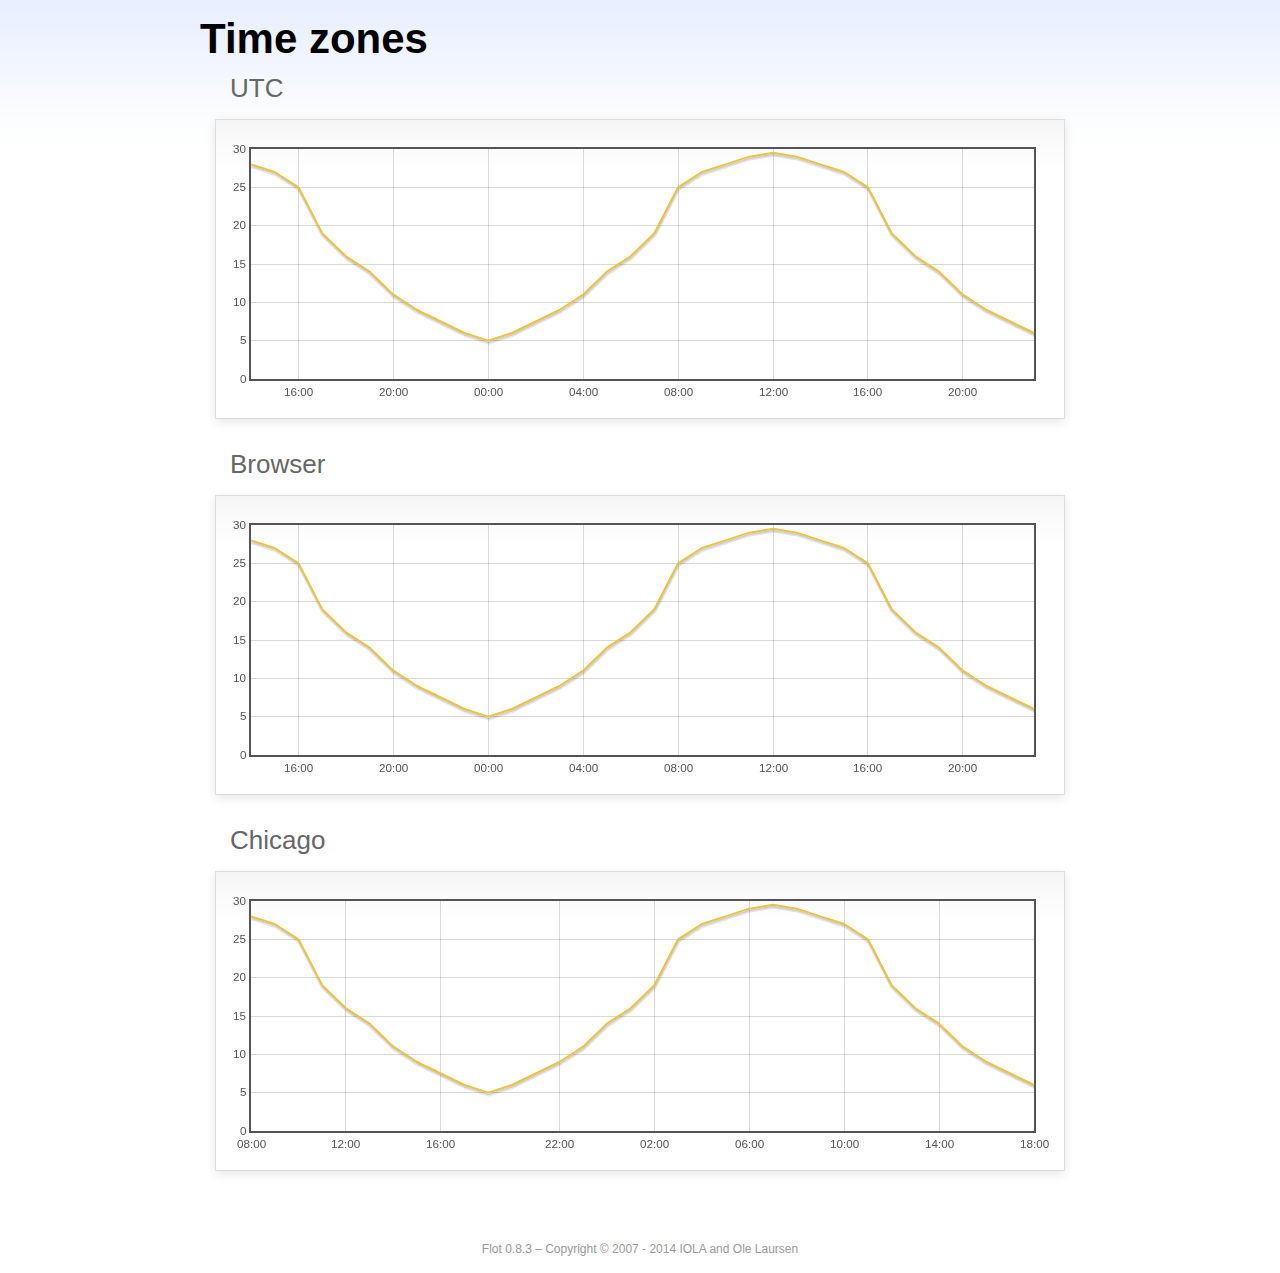
<file: linux/javascript/jquery-flot/examples/axes-time-zones/index.html>
<!DOCTYPE html PUBLIC "-//W3C//DTD HTML 4.01//EN" "http://www.w3.org/TR/html4/strict.dtd">
<html>
<head>
	<meta http-equiv="Content-Type" content="text/html; charset=utf-8">
	<title>Flot Examples: Time zones</title>
	<link href="../examples.css" rel="stylesheet" type="text/css">
	<!--[if lte IE 8]><script language="javascript" type="text/javascript" src="../../excanvas.min.js"></script><![endif]-->
	<script language="javascript" type="text/javascript" src="../../jquery.js"></script>
	<script language="javascript" type="text/javascript" src="../../jquery.flot.js"></script>
	<script language="javascript" type="text/javascript" src="../../jquery.flot.time.js"></script>
	<script language="javascript" type="text/javascript" src="date.js"></script>
	<script type="text/javascript">

	$(function() {

		timezoneJS.timezone.zoneFileBasePath = "tz";
		timezoneJS.timezone.defaultZoneFile = [];
		timezoneJS.timezone.init({async: false});

		var d = [
			[Date.UTC(2011, 2, 12, 14, 0, 0), 28],
			[Date.UTC(2011, 2, 12, 15, 0, 0), 27],
			[Date.UTC(2011, 2, 12, 16, 0, 0), 25],
			[Date.UTC(2011, 2, 12, 17, 0, 0), 19],
			[Date.UTC(2011, 2, 12, 18, 0, 0), 16],
			[Date.UTC(2011, 2, 12, 19, 0, 0), 14],
			[Date.UTC(2011, 2, 12, 20, 0, 0), 11],
			[Date.UTC(2011, 2, 12, 21, 0, 0), 9],
			[Date.UTC(2011, 2, 12, 22, 0, 0), 7.5],
			[Date.UTC(2011, 2, 12, 23, 0, 0), 6],
			[Date.UTC(2011, 2, 13, 0, 0, 0), 5],
			[Date.UTC(2011, 2, 13, 1, 0, 0), 6],
			[Date.UTC(2011, 2, 13, 2, 0, 0), 7.5],
			[Date.UTC(2011, 2, 13, 3, 0, 0), 9],
			[Date.UTC(2011, 2, 13, 4, 0, 0), 11],
			[Date.UTC(2011, 2, 13, 5, 0, 0), 14],
			[Date.UTC(2011, 2, 13, 6, 0, 0), 16],
			[Date.UTC(2011, 2, 13, 7, 0, 0), 19],
			[Date.UTC(2011, 2, 13, 8, 0, 0), 25],
			[Date.UTC(2011, 2, 13, 9, 0, 0), 27],
			[Date.UTC(2011, 2, 13, 10, 0, 0), 28],
			[Date.UTC(2011, 2, 13, 11, 0, 0), 29],
			[Date.UTC(2011, 2, 13, 12, 0, 0), 29.5],
			[Date.UTC(2011, 2, 13, 13, 0, 0), 29],
			[Date.UTC(2011, 2, 13, 14, 0, 0), 28],
			[Date.UTC(2011, 2, 13, 15, 0, 0), 27],
			[Date.UTC(2011, 2, 13, 16, 0, 0), 25],
			[Date.UTC(2011, 2, 13, 17, 0, 0), 19],
			[Date.UTC(2011, 2, 13, 18, 0, 0), 16],
			[Date.UTC(2011, 2, 13, 19, 0, 0), 14],
			[Date.UTC(2011, 2, 13, 20, 0, 0), 11],
			[Date.UTC(2011, 2, 13, 21, 0, 0), 9],
			[Date.UTC(2011, 2, 13, 22, 0, 0), 7.5],
			[Date.UTC(2011, 2, 13, 23, 0, 0), 6]
		];

		var plot = $.plot("#placeholderUTC", [d], {
			xaxis: {
				mode: "time"
			}
		});

		var plot = $.plot("#placeholderLocal", [d], {
			xaxis: {
				mode: "time",
				timezone: "browser"
			}
		});

		var plot = $.plot("#placeholderChicago", [d], {
			xaxis: {
				mode: "time",
				timezone: "America/Chicago"
			}
		});

		// Add the Flot version string to the footer

		$("#footer").prepend("Flot " + $.plot.version + " &ndash; ");
	});

	</script>
</head>
<body>

	<div id="header">
		<h2>Time zones</h2>
	</div>

	<div id="content">

		<h3>UTC</h3>
		<div class="demo-container" style="height: 300px;">
			<div id="placeholderUTC" class="demo-placeholder"></div>
		</div>

		<h3>Browser</h3>
		<div class="demo-container" style="height: 300px;">
			<div id="placeholderLocal" class="demo-placeholder"></div>
		</div>

		<h3>Chicago</h3>
		<div class="demo-container" style="height: 300px;">
			<div id="placeholderChicago" class="demo-placeholder"></div>
		</div>

	</div>

	<div id="footer">
		Copyright &copy; 2007 - 2014 IOLA and Ole Laursen
	</div>

</body>
</html>
</file>
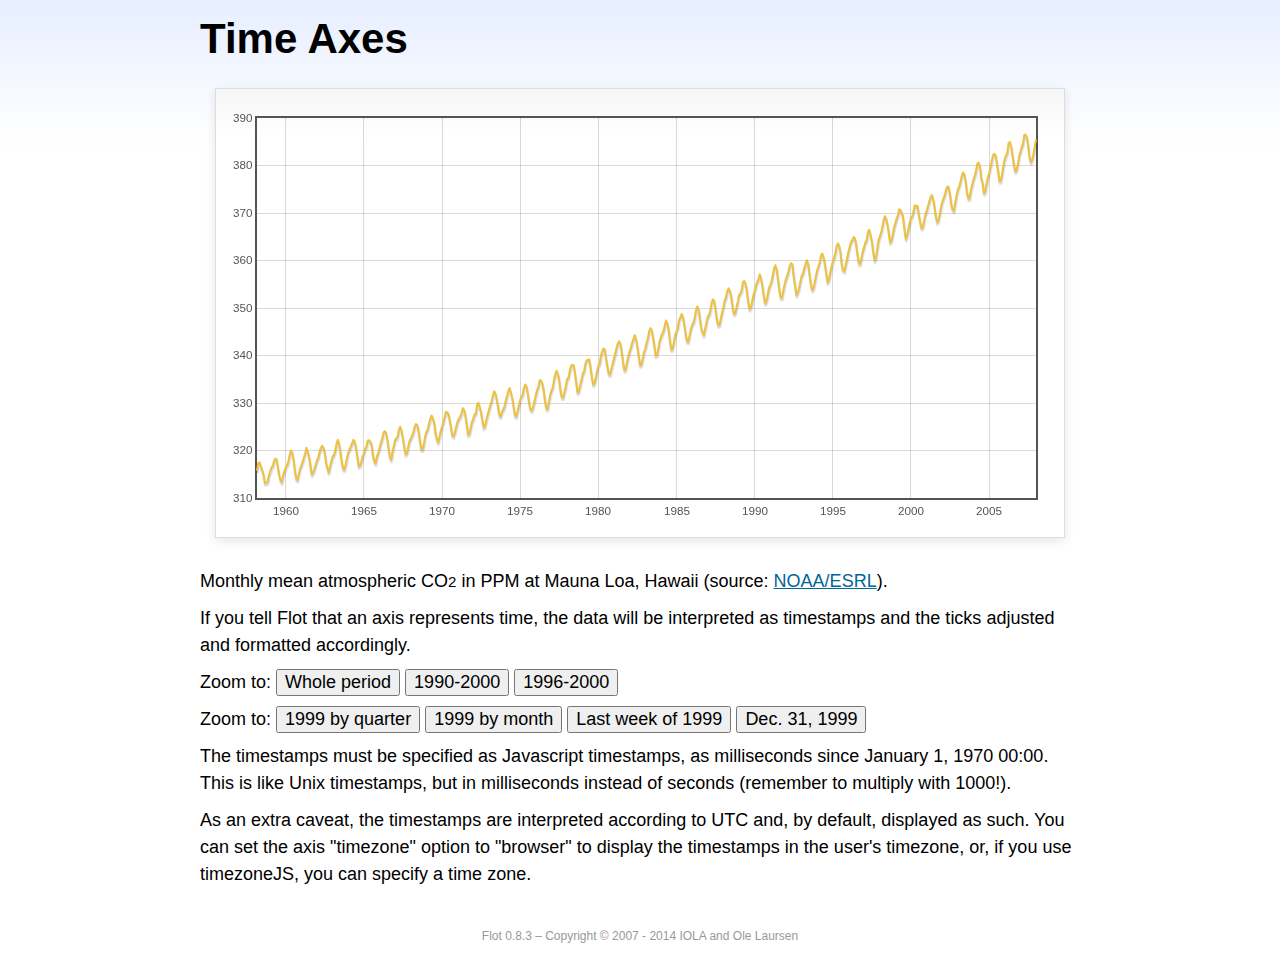
<file: linux/javascript/jquery-flot/examples/axes-time/index.html>
<!DOCTYPE html PUBLIC "-//W3C//DTD HTML 4.01//EN" "http://www.w3.org/TR/html4/strict.dtd">
<html>
<head>
	<meta http-equiv="Content-Type" content="text/html; charset=utf-8">
	<title>Flot Examples: Time Axes</title>
	<link href="../examples.css" rel="stylesheet" type="text/css">
	<!--[if lte IE 8]><script language="javascript" type="text/javascript" src="../../excanvas.min.js"></script><![endif]-->
	<script language="javascript" type="text/javascript" src="../../jquery.js"></script>
	<script language="javascript" type="text/javascript" src="../../jquery.flot.js"></script>
	<script language="javascript" type="text/javascript" src="../../jquery.flot.time.js"></script>
	<script type="text/javascript">

	$(function() {

		var d = [[-373597200000, 315.71], [-370918800000, 317.45], [-368326800000, 317.50], [-363056400000, 315.86], [-360378000000, 314.93], [-357699600000, 313.19], [-352429200000, 313.34], [-349837200000, 314.67], [-347158800000, 315.58], [-344480400000, 316.47], [-342061200000, 316.65], [-339382800000, 317.71], [-336790800000, 318.29], [-334112400000, 318.16], [-331520400000, 316.55], [-328842000000, 314.80], [-326163600000, 313.84], [-323571600000, 313.34], [-320893200000, 314.81], [-318301200000, 315.59], [-315622800000, 316.43], [-312944400000, 316.97], [-310438800000, 317.58], [-307760400000, 319.03], [-305168400000, 320.03], [-302490000000, 319.59], [-299898000000, 318.18], [-297219600000, 315.91], [-294541200000, 314.16], [-291949200000, 313.83], [-289270800000, 315.00], [-286678800000, 316.19], [-284000400000, 316.89], [-281322000000, 317.70], [-278902800000, 318.54], [-276224400000, 319.48], [-273632400000, 320.58], [-270954000000, 319.78], [-268362000000, 318.58], [-265683600000, 316.79], [-263005200000, 314.99], [-260413200000, 315.31], [-257734800000, 316.10], [-255142800000, 317.01], [-252464400000, 317.94], [-249786000000, 318.56], [-247366800000, 319.69], [-244688400000, 320.58], [-242096400000, 321.01], [-239418000000, 320.61], [-236826000000, 319.61], [-234147600000, 317.40], [-231469200000, 316.26], [-228877200000, 315.42], [-226198800000, 316.69], [-223606800000, 317.69], [-220928400000, 318.74], [-218250000000, 319.08], [-215830800000, 319.86], [-213152400000, 321.39], [-210560400000, 322.24], [-207882000000, 321.47], [-205290000000, 319.74], [-202611600000, 317.77], [-199933200000, 316.21], [-197341200000, 315.99], [-194662800000, 317.07], [-192070800000, 318.36], [-189392400000, 319.57], [-178938000000, 322.23], [-176259600000, 321.89], [-173667600000, 320.44], [-170989200000, 318.70], [-168310800000, 316.70], [-165718800000, 316.87], [-163040400000, 317.68], [-160448400000, 318.71], [-157770000000, 319.44], [-155091600000, 320.44], [-152672400000, 320.89], [-149994000000, 322.13], [-147402000000, 322.16], [-144723600000, 321.87], [-142131600000, 321.21], [-139453200000, 318.87], [-136774800000, 317.81], [-134182800000, 317.30], [-131504400000, 318.87], [-128912400000, 319.42], [-126234000000, 320.62], [-123555600000, 321.59], [-121136400000, 322.39], [-118458000000, 323.70], [-115866000000, 324.07], [-113187600000, 323.75], [-110595600000, 322.40], [-107917200000, 320.37], [-105238800000, 318.64], [-102646800000, 318.10], [-99968400000, 319.79], [-97376400000, 321.03], [-94698000000, 322.33], [-92019600000, 322.50], [-89600400000, 323.04], [-86922000000, 324.42], [-84330000000, 325.00], [-81651600000, 324.09], [-79059600000, 322.55], [-76381200000, 320.92], [-73702800000, 319.26], [-71110800000, 319.39], [-68432400000, 320.72], [-65840400000, 321.96], [-63162000000, 322.57], [-60483600000, 323.15], [-57978000000, 323.89], [-55299600000, 325.02], [-52707600000, 325.57], [-50029200000, 325.36], [-47437200000, 324.14], [-44758800000, 322.11], [-42080400000, 320.33], [-39488400000, 320.25], [-36810000000, 321.32], [-34218000000, 322.90], [-31539600000, 324.00], [-28861200000, 324.42], [-26442000000, 325.64], [-23763600000, 326.66], [-21171600000, 327.38], [-18493200000, 326.70], [-15901200000, 325.89], [-13222800000, 323.67], [-10544400000, 322.38], [-7952400000, 321.78], [-5274000000, 322.85], [-2682000000, 324.12], [-3600000, 325.06], [2674800000, 325.98], [5094000000, 326.93], [7772400000, 328.13], [10364400000, 328.07], [13042800000, 327.66], [15634800000, 326.35], [18313200000, 324.69], [20991600000, 323.10], [23583600000, 323.07], [26262000000, 324.01], [28854000000, 325.13], [31532400000, 326.17], [34210800000, 326.68], [36630000000, 327.18], [39308400000, 327.78], [41900400000, 328.92], [44578800000, 328.57], [47170800000, 327.37], [49849200000, 325.43], [52527600000, 323.36], [55119600000, 323.56], [57798000000, 324.80], [60390000000, 326.01], [63068400000, 326.77], [65746800000, 327.63], [68252400000, 327.75], [70930800000, 329.72], [73522800000, 330.07], [76201200000, 329.09], [78793200000, 328.05], [81471600000, 326.32], [84150000000, 324.84], [86742000000, 325.20], [89420400000, 326.50], [92012400000, 327.55], [94690800000, 328.54], [97369200000, 329.56], [99788400000, 330.30], [102466800000, 331.50], [105058800000, 332.48], [107737200000, 332.07], [110329200000, 330.87], [113007600000, 329.31], [115686000000, 327.51], [118278000000, 327.18], [120956400000, 328.16], [123548400000, 328.64], [126226800000, 329.35], [128905200000, 330.71], [131324400000, 331.48], [134002800000, 332.65], [136594800000, 333.16], [139273200000, 332.06], [141865200000, 330.99], [144543600000, 329.17], [147222000000, 327.41], [149814000000, 327.20], [152492400000, 328.33], [155084400000, 329.50], [157762800000, 330.68], [160441200000, 331.41], [162860400000, 331.85], [165538800000, 333.29], [168130800000, 333.91], [170809200000, 333.40], [173401200000, 331.78], [176079600000, 329.88], [178758000000, 328.57], [181350000000, 328.46], [184028400000, 329.26], [189298800000, 331.71], [191977200000, 332.76], [194482800000, 333.48], [197161200000, 334.78], [199753200000, 334.78], [202431600000, 334.17], [205023600000, 332.78], [207702000000, 330.64], [210380400000, 328.95], [212972400000, 328.77], [215650800000, 330.23], [218242800000, 331.69], [220921200000, 332.70], [223599600000, 333.24], [226018800000, 334.96], [228697200000, 336.04], [231289200000, 336.82], [233967600000, 336.13], [236559600000, 334.73], [239238000000, 332.52], [241916400000, 331.19], [244508400000, 331.19], [247186800000, 332.35], [249778800000, 333.47], [252457200000, 335.11], [255135600000, 335.26], [257554800000, 336.60], [260233200000, 337.77], [262825200000, 338.00], [265503600000, 337.99], [268095600000, 336.48], [270774000000, 334.37], [273452400000, 332.27], [276044400000, 332.41], [278722800000, 333.76], [281314800000, 334.83], [283993200000, 336.21], [286671600000, 336.64], [289090800000, 338.12], [291769200000, 339.02], [294361200000, 339.02], [297039600000, 339.20], [299631600000, 337.58], [302310000000, 335.55], [304988400000, 333.89], [307580400000, 334.14], [310258800000, 335.26], [312850800000, 336.71], [315529200000, 337.81], [318207600000, 338.29], [320713200000, 340.04], [323391600000, 340.86], [325980000000, 341.47], [328658400000, 341.26], [331250400000, 339.29], [333928800000, 337.60], [336607200000, 336.12], [339202800000, 336.08], [341881200000, 337.22], [344473200000, 338.34], [347151600000, 339.36], [349830000000, 340.51], [352249200000, 341.57], [354924000000, 342.56], [357516000000, 343.01], [360194400000, 342.47], [362786400000, 340.71], [365464800000, 338.52], [368143200000, 336.96], [370738800000, 337.13], [373417200000, 338.58], [376009200000, 339.89], [378687600000, 340.93], [381366000000, 341.69], [383785200000, 342.69], [389052000000, 344.30], [391730400000, 343.43], [394322400000, 341.88], [397000800000, 339.89], [399679200000, 337.95], [402274800000, 338.10], [404953200000, 339.27], [407545200000, 340.67], [410223600000, 341.42], [412902000000, 342.68], [415321200000, 343.46], [417996000000, 345.10], [420588000000, 345.76], [423266400000, 345.36], [425858400000, 343.91], [428536800000, 342.05], [431215200000, 340.00], [433810800000, 340.12], [436489200000, 341.33], [439081200000, 342.94], [441759600000, 343.87], [444438000000, 344.60], [446943600000, 345.20], [452210400000, 347.36], [454888800000, 346.74], [457480800000, 345.41], [460159200000, 343.01], [462837600000, 341.23], [465433200000, 341.52], [468111600000, 342.86], [470703600000, 344.41], [473382000000, 345.09], [476060400000, 345.89], [478479600000, 347.49], [481154400000, 348.00], [483746400000, 348.75], [486424800000, 348.19], [489016800000, 346.54], [491695200000, 344.63], [494373600000, 343.03], [496969200000, 342.92], [499647600000, 344.24], [502239600000, 345.62], [504918000000, 346.43], [507596400000, 346.94], [510015600000, 347.88], [512690400000, 349.57], [515282400000, 350.35], [517960800000, 349.72], [520552800000, 347.78], [523231200000, 345.86], [525909600000, 344.84], [528505200000, 344.32], [531183600000, 345.67], [533775600000, 346.88], [536454000000, 348.19], [539132400000, 348.55], [541551600000, 349.52], [544226400000, 351.12], [546818400000, 351.84], [549496800000, 351.49], [552088800000, 349.82], [554767200000, 347.63], [557445600000, 346.38], [560041200000, 346.49], [562719600000, 347.75], [565311600000, 349.03], [567990000000, 350.20], [570668400000, 351.61], [573174000000, 352.22], [575848800000, 353.53], [578440800000, 354.14], [581119200000, 353.62], [583711200000, 352.53], [586389600000, 350.41], [589068000000, 348.84], [591663600000, 348.94], [594342000000, 350.04], [596934000000, 351.29], [599612400000, 352.72], [602290800000, 353.10], [604710000000, 353.65], [607384800000, 355.43], [609976800000, 355.70], [612655200000, 355.11], [615247200000, 353.79], [617925600000, 351.42], [620604000000, 349.81], [623199600000, 350.11], [625878000000, 351.26], [628470000000, 352.63], [631148400000, 353.64], [633826800000, 354.72], [636246000000, 355.49], [638920800000, 356.09], [641512800000, 357.08], [644191200000, 356.11], [646783200000, 354.70], [649461600000, 352.68], [652140000000, 351.05], [654735600000, 351.36], [657414000000, 352.81], [660006000000, 354.22], [662684400000, 354.85], [665362800000, 355.66], [667782000000, 357.04], [670456800000, 358.40], [673048800000, 359.00], [675727200000, 357.99], [678319200000, 356.00], [680997600000, 353.78], [683676000000, 352.20], [686271600000, 352.22], [688950000000, 353.70], [691542000000, 354.98], [694220400000, 356.09], [696898800000, 356.85], [699404400000, 357.73], [702079200000, 358.91], [704671200000, 359.45], [707349600000, 359.19], [709941600000, 356.72], [712620000000, 354.79], [715298400000, 352.79], [717894000000, 353.20], [720572400000, 354.15], [723164400000, 355.39], [725842800000, 356.77], [728521200000, 357.17], [730940400000, 358.26], [733615200000, 359.16], [736207200000, 360.07], [738885600000, 359.41], [741477600000, 357.44], [744156000000, 355.30], [746834400000, 353.87], [749430000000, 354.04], [752108400000, 355.27], [754700400000, 356.70], [757378800000, 358.00], [760057200000, 358.81], [762476400000, 359.68], [765151200000, 361.13], [767743200000, 361.48], [770421600000, 360.60], [773013600000, 359.20], [775692000000, 357.23], [778370400000, 355.42], [780966000000, 355.89], [783644400000, 357.41], [786236400000, 358.74], [788914800000, 359.73], [791593200000, 360.61], [794012400000, 361.58], [796687200000, 363.05], [799279200000, 363.62], [801957600000, 363.03], [804549600000, 361.55], [807228000000, 358.94], [809906400000, 357.93], [812502000000, 357.80], [815180400000, 359.22], [817772400000, 360.44], [820450800000, 361.83], [823129200000, 362.95], [825634800000, 363.91], [828309600000, 364.28], [830901600000, 364.94], [833580000000, 364.70], [836172000000, 363.31], [838850400000, 361.15], [841528800000, 359.40], [844120800000, 359.34], [846802800000, 360.62], [849394800000, 361.96], [852073200000, 362.81], [854751600000, 363.87], [857170800000, 364.25], [859845600000, 366.02], [862437600000, 366.46], [865116000000, 365.32], [867708000000, 364.07], [870386400000, 361.95], [873064800000, 360.06], [875656800000, 360.49], [878338800000, 362.19], [880930800000, 364.12], [883609200000, 364.99], [886287600000, 365.82], [888706800000, 366.95], [891381600000, 368.42], [893973600000, 369.33], [896652000000, 368.78], [899244000000, 367.59], [901922400000, 365.84], [904600800000, 363.83], [907192800000, 364.18], [909874800000, 365.34], [912466800000, 366.93], [915145200000, 367.94], [917823600000, 368.82], [920242800000, 369.46], [922917600000, 370.77], [925509600000, 370.66], [928188000000, 370.10], [930780000000, 369.08], [933458400000, 366.66], [936136800000, 364.60], [938728800000, 365.17], [941410800000, 366.51], [944002800000, 367.89], [946681200000, 369.04], [949359600000, 369.35], [951865200000, 370.38], [954540000000, 371.63], [957132000000, 371.32], [959810400000, 371.53], [962402400000, 369.75], [965080800000, 368.23], [967759200000, 366.87], [970351200000, 366.94], [973033200000, 368.27], [975625200000, 369.64], [978303600000, 370.46], [980982000000, 371.44], [983401200000, 372.37], [986076000000, 373.33], [988668000000, 373.77], [991346400000, 373.09], [993938400000, 371.51], [996616800000, 369.55], [999295200000, 368.12], [1001887200000, 368.38], [1004569200000, 369.66], [1007161200000, 371.11], [1009839600000, 372.36], [1012518000000, 373.09], [1014937200000, 373.81], [1017612000000, 374.93], [1020204000000, 375.58], [1022882400000, 375.44], [1025474400000, 373.86], [1028152800000, 371.77], [1030831200000, 370.73], [1033423200000, 370.50], [1036105200000, 372.18], [1038697200000, 373.70], [1041375600000, 374.92], [1044054000000, 375.62], [1046473200000, 376.51], [1049148000000, 377.75], [1051740000000, 378.54], [1054418400000, 378.20], [1057010400000, 376.68], [1059688800000, 374.43], [1062367200000, 373.11], [1064959200000, 373.10], [1067641200000, 374.77], [1070233200000, 375.97], [1072911600000, 377.03], [1075590000000, 377.87], [1078095600000, 378.88], [1080770400000, 380.42], [1083362400000, 380.62], [1086040800000, 379.70], [1088632800000, 377.43], [1091311200000, 376.32], [1093989600000, 374.19], [1096581600000, 374.47], [1099263600000, 376.15], [1101855600000, 377.51], [1104534000000, 378.43], [1107212400000, 379.70], [1109631600000, 380.92], [1112306400000, 382.18], [1114898400000, 382.45], [1117576800000, 382.14], [1120168800000, 380.60], [1122847200000, 378.64], [1125525600000, 376.73], [1128117600000, 376.84], [1130799600000, 378.29], [1133391600000, 380.06], [1136070000000, 381.40], [1138748400000, 382.20], [1141167600000, 382.66], [1143842400000, 384.69], [1146434400000, 384.94], [1149112800000, 384.01], [1151704800000, 382.14], [1154383200000, 380.31], [1157061600000, 378.81], [1159653600000, 379.03], [1162335600000, 380.17], [1164927600000, 381.85], [1167606000000, 382.94], [1170284400000, 383.86], [1172703600000, 384.49], [1175378400000, 386.37], [1177970400000, 386.54], [1180648800000, 385.98], [1183240800000, 384.36], [1185919200000, 381.85], [1188597600000, 380.74], [1191189600000, 381.15], [1193871600000, 382.38], [1196463600000, 383.94], [1199142000000, 385.44]]; 

		$.plot("#placeholder", [d], {
			xaxis: { mode: "time" }
		});

		$("#whole").click(function () {
			$.plot("#placeholder", [d], {
				xaxis: { mode: "time" }
			});
		});

		$("#nineties").click(function () {
			$.plot("#placeholder", [d], {
				xaxis: {
					mode: "time",
					min: (new Date(1990, 0, 1)).getTime(),
					max: (new Date(2000, 0, 1)).getTime()
				}
			});
		});

		$("#latenineties").click(function () {
			$.plot("#placeholder", [d], {
				xaxis: {
					mode: "time",
					minTickSize: [1, "year"],
					min: (new Date(1996, 0, 1)).getTime(),
					max: (new Date(2000, 0, 1)).getTime()
				}
			});
		});

		$("#ninetyninequarters").click(function () {
			$.plot("#placeholder", [d], {
				xaxis: {
					mode: "time",
					minTickSize: [1, "quarter"],
					min: (new Date(1999, 0, 1)).getTime(),
					max: (new Date(2000, 0, 1)).getTime()
				}
			});
		});

		$("#ninetynine").click(function () {
			$.plot("#placeholder", [d], {
				xaxis: {
					mode: "time",
					minTickSize: [1, "month"],
					min: (new Date(1999, 0, 1)).getTime(),
					max: (new Date(2000, 0, 1)).getTime()
				}
			});
		});

		$("#lastweekninetynine").click(function () {
			$.plot("#placeholder", [d], {
				xaxis: {
					mode: "time",
					minTickSize: [1, "day"],
					min: (new Date(1999, 11, 25)).getTime(),
					max: (new Date(2000, 0, 1)).getTime(),
					timeformat: "%a"
				}
			});
		});

		$("#lastdayninetynine").click(function () {
			$.plot("#placeholder", [d], {
				xaxis: {
					mode: "time",
					minTickSize: [1, "hour"],
					min: (new Date(1999, 11, 31)).getTime(),
					max: (new Date(2000, 0, 1)).getTime(),
					twelveHourClock: true
				}
			});
		});

		// Add the Flot version string to the footer

		$("#footer").prepend("Flot " + $.plot.version + " &ndash; ");
	});

	</script>
</head>
<body>

	<div id="header">
		<h2>Time Axes</h2>
	</div>

	<div id="content">

		<div class="demo-container">
			<div id="placeholder" class="demo-placeholder"></div>
		</div>

		<p>Monthly mean atmospheric CO<sub>2</sub> in PPM at Mauna Loa, Hawaii (source: <a href="http://www.esrl.noaa.gov/gmd/ccgg/trends/">NOAA/ESRL</a>).</p>

		<p>If you tell Flot that an axis represents time, the data will be interpreted as timestamps and the ticks adjusted and formatted accordingly.</p>

		<p>Zoom to: <button id="whole">Whole period</button>
		<button id="nineties">1990-2000</button>
		<button id="latenineties">1996-2000</button></p>

		<p>Zoom to: <button id="ninetyninequarters">1999 by quarter</button>
		<button id="ninetynine">1999 by month</button>
		<button id="lastweekninetynine">Last week of 1999</button>
		<button id="lastdayninetynine">Dec. 31, 1999</button></p>

		<p>The timestamps must be specified as Javascript timestamps, as milliseconds since January 1, 1970 00:00. This is like Unix timestamps, but in milliseconds instead of seconds (remember to multiply with 1000!).</p>

		<p>As an extra caveat, the timestamps are interpreted according to UTC and, by default, displayed as such. You can set the axis "timezone" option to "browser" to display the timestamps in the user's timezone, or, if you use timezoneJS, you can specify a time zone.</p>

	</div>

	<div id="footer">
		Copyright &copy; 2007 - 2014 IOLA and Ole Laursen
	</div>

</body>
</html>
</file>
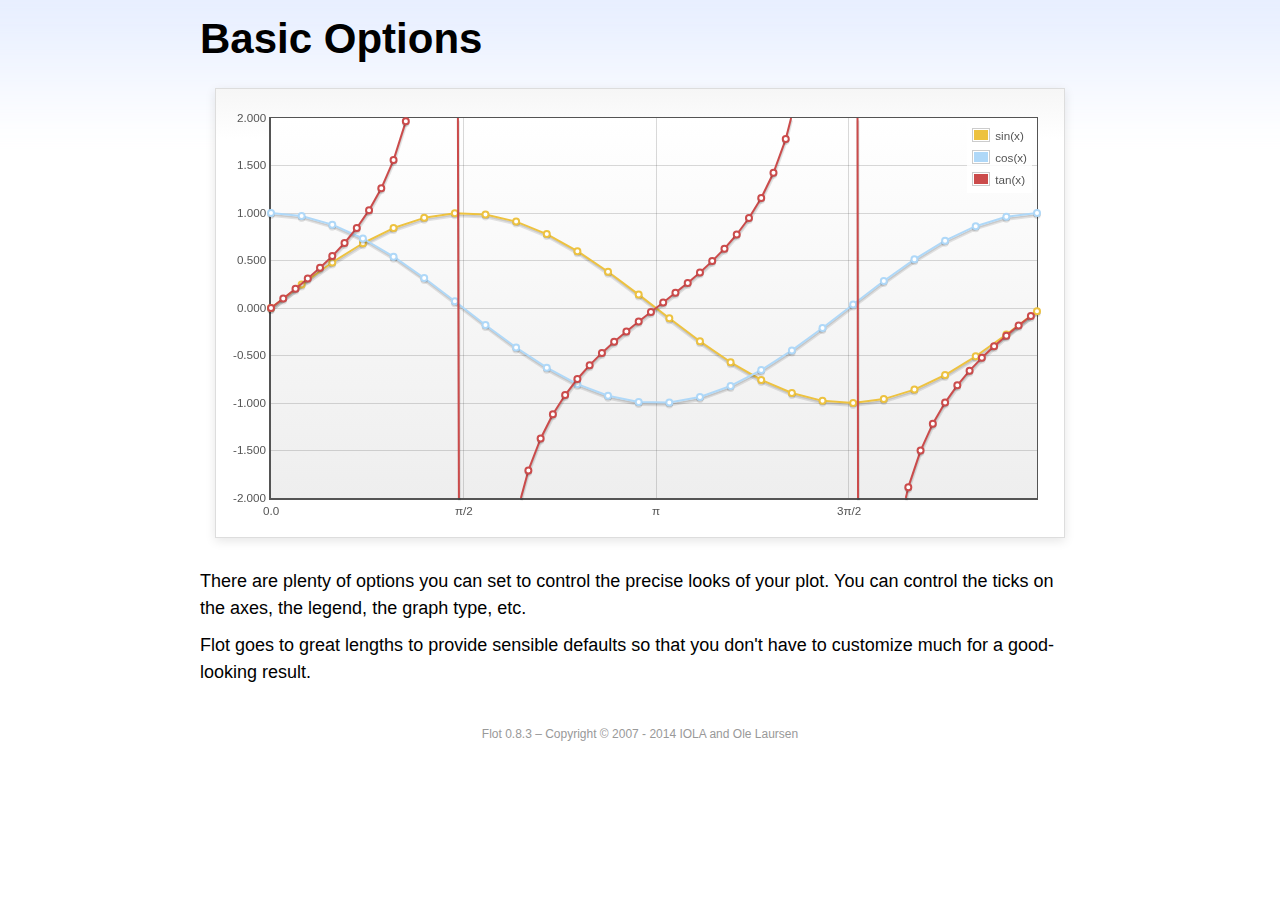
<file: linux/javascript/jquery-flot/examples/basic-options/index.html>
<!DOCTYPE html PUBLIC "-//W3C//DTD HTML 4.01//EN" "http://www.w3.org/TR/html4/strict.dtd">
<html>
<head>
	<meta http-equiv="Content-Type" content="text/html; charset=utf-8">
	<title>Flot Examples: Basic Options</title>
	<link href="../examples.css" rel="stylesheet" type="text/css">
	<!--[if lte IE 8]><script language="javascript" type="text/javascript" src="../../excanvas.min.js"></script><![endif]-->
	<script language="javascript" type="text/javascript" src="../../jquery.js"></script>
	<script language="javascript" type="text/javascript" src="../../jquery.flot.js"></script>
	<script type="text/javascript">

	$(function () {

		var d1 = [];
		for (var i = 0; i < Math.PI * 2; i += 0.25) {
			d1.push([i, Math.sin(i)]);
		}

		var d2 = [];
		for (var i = 0; i < Math.PI * 2; i += 0.25) {
			d2.push([i, Math.cos(i)]);
		}

		var d3 = [];
		for (var i = 0; i < Math.PI * 2; i += 0.1) {
			d3.push([i, Math.tan(i)]);
		}

		$.plot("#placeholder", [
			{ label: "sin(x)", data: d1 },
			{ label: "cos(x)", data: d2 },
			{ label: "tan(x)", data: d3 }
		], {
			series: {
				lines: { show: true },
				points: { show: true }
			},
			xaxis: {
				ticks: [
					0, [ Math.PI/2, "\u03c0/2" ], [ Math.PI, "\u03c0" ],
					[ Math.PI * 3/2, "3\u03c0/2" ], [ Math.PI * 2, "2\u03c0" ]
				]
			},
			yaxis: {
				ticks: 10,
				min: -2,
				max: 2,
				tickDecimals: 3
			},
			grid: {
				backgroundColor: { colors: [ "#fff", "#eee" ] },
				borderWidth: {
					top: 1,
					right: 1,
					bottom: 2,
					left: 2
				}
			}
		});

		// Add the Flot version string to the footer

		$("#footer").prepend("Flot " + $.plot.version + " &ndash; ");
	});

	</script>
</head>
<body>

	<div id="header">
		<h2>Basic Options</h2>
	</div>

	<div id="content">

		<div class="demo-container">
			<div id="placeholder" class="demo-placeholder"></div>
		</div>

		<p>There are plenty of options you can set to control the precise looks of your plot. You can control the ticks on the axes, the legend, the graph type, etc.</p>

		<p>Flot goes to great lengths to provide sensible defaults so that you don't have to customize much for a good-looking result.</p>

	</div>

	<div id="footer">
		Copyright &copy; 2007 - 2014 IOLA and Ole Laursen
	</div>

</body>
</html>
</file>
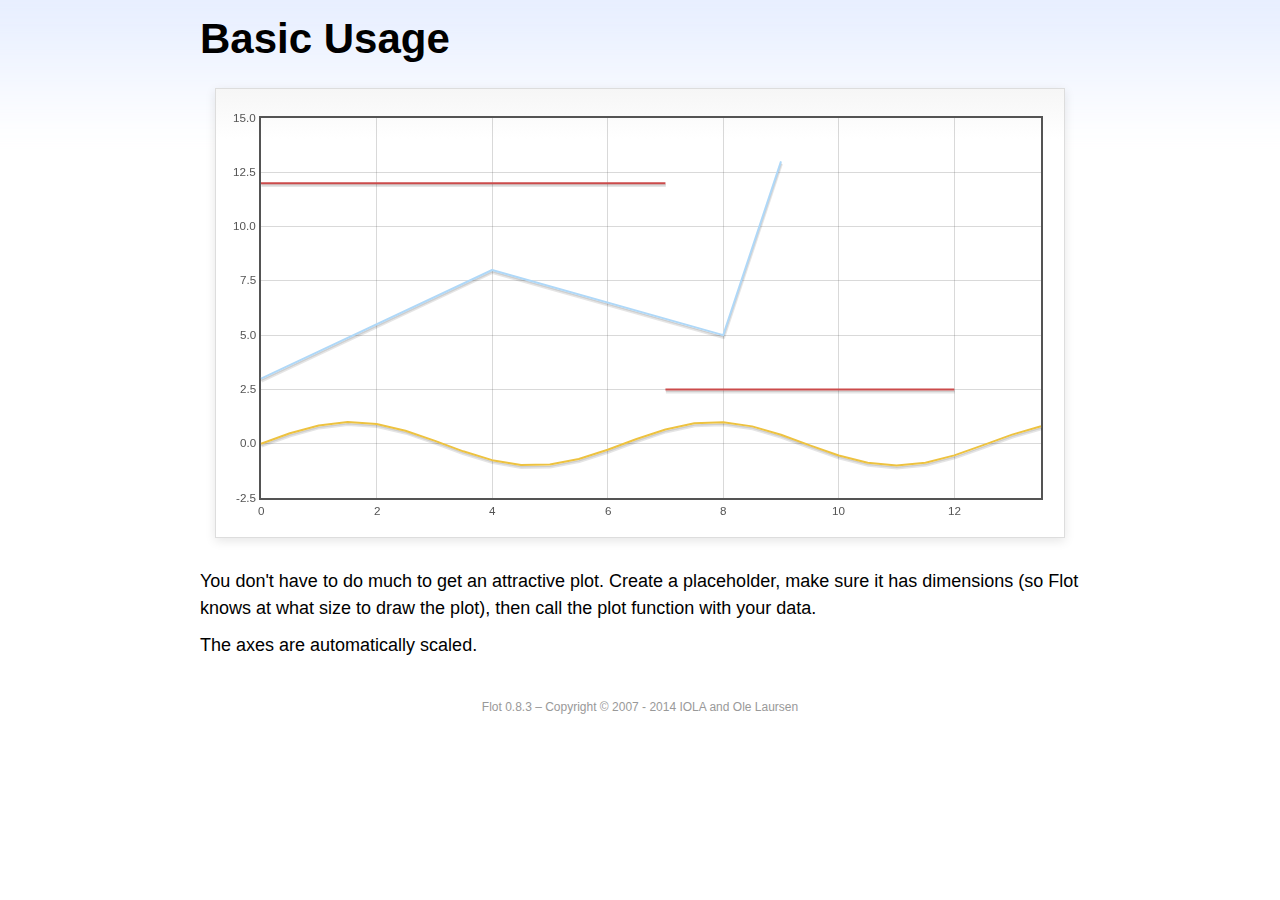
<file: linux/javascript/jquery-flot/examples/basic-usage/index.html>
<!DOCTYPE html PUBLIC "-//W3C//DTD HTML 4.01//EN" "http://www.w3.org/TR/html4/strict.dtd">
<html>
<head>
	<meta http-equiv="Content-Type" content="text/html; charset=utf-8">
	<title>Flot Examples: Basic Usage</title>
	<link href="../examples.css" rel="stylesheet" type="text/css">
	<!--[if lte IE 8]><script language="javascript" type="text/javascript" src="../../excanvas.min.js"></script><![endif]-->
	<script language="javascript" type="text/javascript" src="../../jquery.js"></script>
	<script language="javascript" type="text/javascript" src="../../jquery.flot.js"></script>
	<script type="text/javascript">

	$(function() {

		var d1 = [];
		for (var i = 0; i < 14; i += 0.5) {
			d1.push([i, Math.sin(i)]);
		}

		var d2 = [[0, 3], [4, 8], [8, 5], [9, 13]];

		// A null signifies separate line segments

		var d3 = [[0, 12], [7, 12], null, [7, 2.5], [12, 2.5]];

		$.plot("#placeholder", [ d1, d2, d3 ]);

		// Add the Flot version string to the footer

		$("#footer").prepend("Flot " + $.plot.version + " &ndash; ");
	});

	</script>
</head>
<body>

	<div id="header">
		<h2>Basic Usage</h2>
	</div>

	<div id="content">

		<div class="demo-container">
			<div id="placeholder" class="demo-placeholder"></div>
		</div>

		<p>You don't have to do much to get an attractive plot.  Create a placeholder, make sure it has dimensions (so Flot knows at what size to draw the plot), then call the plot function with your data.</p>

		<p>The axes are automatically scaled.</p>

	</div>

	<div id="footer">
		Copyright &copy; 2007 - 2014 IOLA and Ole Laursen
	</div>

</body>
</html>
</file>
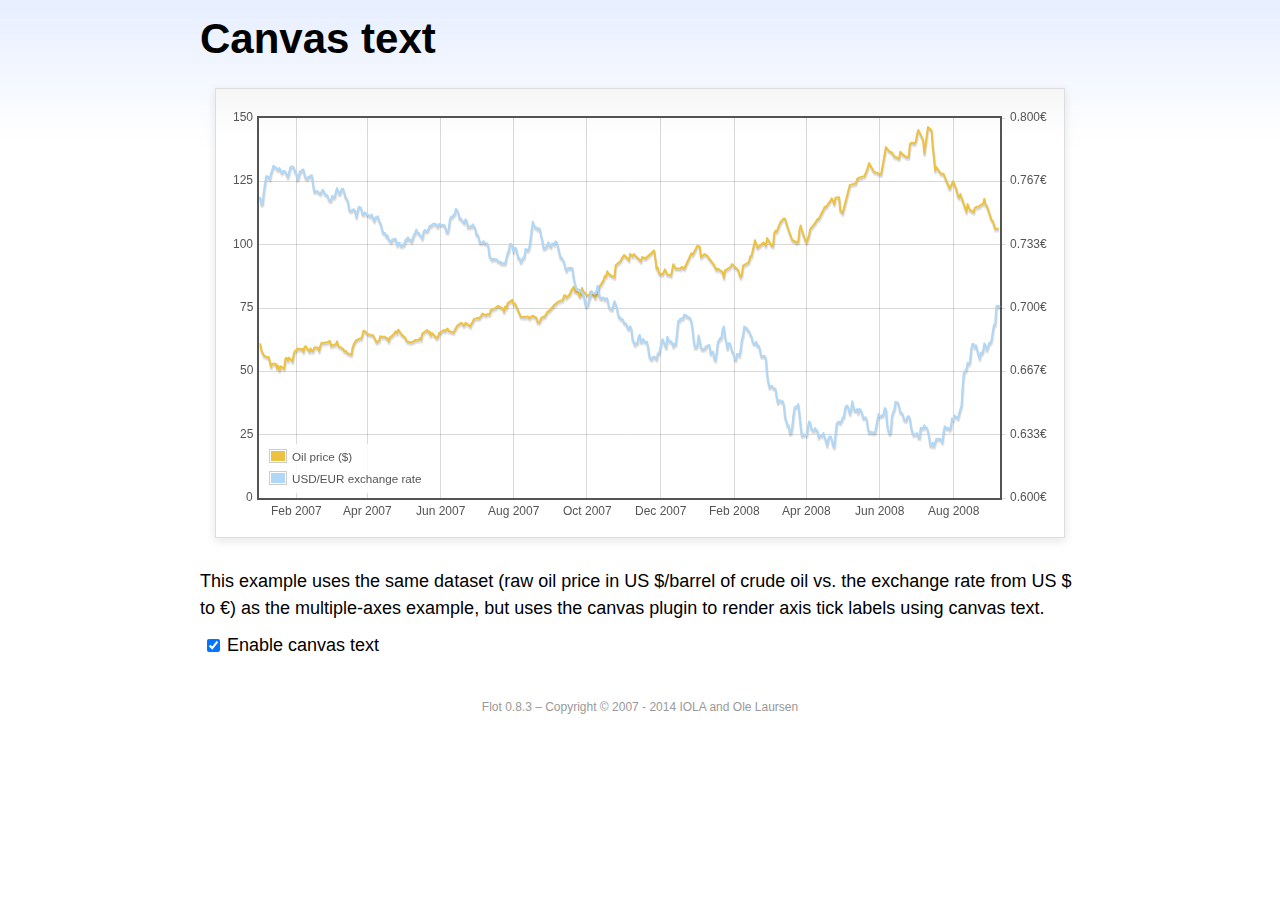
<file: linux/javascript/jquery-flot/examples/canvas/index.html>
<!DOCTYPE html PUBLIC "-//W3C//DTD HTML 4.01//EN" "http://www.w3.org/TR/html4/strict.dtd">
<html>
<head>
	<meta http-equiv="Content-Type" content="text/html; charset=utf-8">
	<title>Flot Examples: Canvas text</title>
	<link href="../examples.css" rel="stylesheet" type="text/css">
	<!--[if lte IE 8]><script language="javascript" type="text/javascript" src="../../excanvas.min.js"></script><![endif]-->
	<script language="javascript" type="text/javascript" src="../../jquery.js"></script>
	<script language="javascript" type="text/javascript" src="../../jquery.flot.js"></script>
	<script language="javascript" type="text/javascript" src="../../jquery.flot.time.js"></script>
	<script language="javascript" type="text/javascript" src="../../jquery.flot.canvas.js"></script>
	<script type="text/javascript">

	$(function() {

		var oilPrices = [[1167692400000,61.05], [1167778800000,58.32], [1167865200000,57.35], [1167951600000,56.31], [1168210800000,55.55], [1168297200000,55.64], [1168383600000,54.02], [1168470000000,51.88], [1168556400000,52.99], [1168815600000,52.99], [1168902000000,51.21], [1168988400000,52.24], [1169074800000,50.48], [1169161200000,51.99], [1169420400000,51.13], [1169506800000,55.04], [1169593200000,55.37], [1169679600000,54.23], [1169766000000,55.42], [1170025200000,54.01], [1170111600000,56.97], [1170198000000,58.14], [1170284400000,58.14], [1170370800000,59.02], [1170630000000,58.74], [1170716400000,58.88], [1170802800000,57.71], [1170889200000,59.71], [1170975600000,59.89], [1171234800000,57.81], [1171321200000,59.06], [1171407600000,58.00], [1171494000000,57.99], [1171580400000,59.39], [1171839600000,59.39], [1171926000000,58.07], [1172012400000,60.07], [1172098800000,61.14], [1172444400000,61.39], [1172530800000,61.46], [1172617200000,61.79], [1172703600000,62.00], [1172790000000,60.07], [1173135600000,60.69], [1173222000000,61.82], [1173308400000,60.05], [1173654000000,58.91], [1173740400000,57.93], [1173826800000,58.16], [1173913200000,57.55], [1173999600000,57.11], [1174258800000,56.59], [1174345200000,59.61], [1174518000000,61.69], [1174604400000,62.28], [1174860000000,62.91], [1174946400000,62.93], [1175032800000,64.03], [1175119200000,66.03], [1175205600000,65.87], [1175464800000,64.64], [1175637600000,64.38], [1175724000000,64.28], [1175810400000,64.28], [1176069600000,61.51], [1176156000000,61.89], [1176242400000,62.01], [1176328800000,63.85], [1176415200000,63.63], [1176674400000,63.61], [1176760800000,63.10], [1176847200000,63.13], [1176933600000,61.83], [1177020000000,63.38], [1177279200000,64.58], [1177452000000,65.84], [1177538400000,65.06], [1177624800000,66.46], [1177884000000,64.40], [1178056800000,63.68], [1178143200000,63.19], [1178229600000,61.93], [1178488800000,61.47], [1178575200000,61.55], [1178748000000,61.81], [1178834400000,62.37], [1179093600000,62.46], [1179180000000,63.17], [1179266400000,62.55], [1179352800000,64.94], [1179698400000,66.27], [1179784800000,65.50], [1179871200000,65.77], [1179957600000,64.18], [1180044000000,65.20], [1180389600000,63.15], [1180476000000,63.49], [1180562400000,65.08], [1180908000000,66.30], [1180994400000,65.96], [1181167200000,66.93], [1181253600000,65.98], [1181599200000,65.35], [1181685600000,66.26], [1181858400000,68.00], [1182117600000,69.09], [1182204000000,69.10], [1182290400000,68.19], [1182376800000,68.19], [1182463200000,69.14], [1182722400000,68.19], [1182808800000,67.77], [1182895200000,68.97], [1182981600000,69.57], [1183068000000,70.68], [1183327200000,71.09], [1183413600000,70.92], [1183586400000,71.81], [1183672800000,72.81], [1183932000000,72.19], [1184018400000,72.56], [1184191200000,72.50], [1184277600000,74.15], [1184623200000,75.05], [1184796000000,75.92], [1184882400000,75.57], [1185141600000,74.89], [1185228000000,73.56], [1185314400000,75.57], [1185400800000,74.95], [1185487200000,76.83], [1185832800000,78.21], [1185919200000,76.53], [1186005600000,76.86], [1186092000000,76.00], [1186437600000,71.59], [1186696800000,71.47], [1186956000000,71.62], [1187042400000,71.00], [1187301600000,71.98], [1187560800000,71.12], [1187647200000,69.47], [1187733600000,69.26], [1187820000000,69.83], [1187906400000,71.09], [1188165600000,71.73], [1188338400000,73.36], [1188511200000,74.04], [1188856800000,76.30], [1189116000000,77.49], [1189461600000,78.23], [1189548000000,79.91], [1189634400000,80.09], [1189720800000,79.10], [1189980000000,80.57], [1190066400000,81.93], [1190239200000,83.32], [1190325600000,81.62], [1190584800000,80.95], [1190671200000,79.53], [1190757600000,80.30], [1190844000000,82.88], [1190930400000,81.66], [1191189600000,80.24], [1191276000000,80.05], [1191362400000,79.94], [1191448800000,81.44], [1191535200000,81.22], [1191794400000,79.02], [1191880800000,80.26], [1191967200000,80.30], [1192053600000,83.08], [1192140000000,83.69], [1192399200000,86.13], [1192485600000,87.61], [1192572000000,87.40], [1192658400000,89.47], [1192744800000,88.60], [1193004000000,87.56], [1193090400000,87.56], [1193176800000,87.10], [1193263200000,91.86], [1193612400000,93.53], [1193698800000,94.53], [1193871600000,95.93], [1194217200000,93.98], [1194303600000,96.37], [1194476400000,95.46], [1194562800000,96.32], [1195081200000,93.43], [1195167600000,95.10], [1195426800000,94.64], [1195513200000,95.10], [1196031600000,97.70], [1196118000000,94.42], [1196204400000,90.62], [1196290800000,91.01], [1196377200000,88.71], [1196636400000,88.32], [1196809200000,90.23], [1196982000000,88.28], [1197241200000,87.86], [1197327600000,90.02], [1197414000000,92.25], [1197586800000,90.63], [1197846000000,90.63], [1197932400000,90.49], [1198018800000,91.24], [1198105200000,91.06], [1198191600000,90.49], [1198710000000,96.62], [1198796400000,96.00], [1199142000000,99.62], [1199314800000,99.18], [1199401200000,95.09], [1199660400000,96.33], [1199833200000,95.67], [1200351600000,91.90], [1200438000000,90.84], [1200524400000,90.13], [1200610800000,90.57], [1200956400000,89.21], [1201042800000,86.99], [1201129200000,89.85], [1201474800000,90.99], [1201561200000,91.64], [1201647600000,92.33], [1201734000000,91.75], [1202079600000,90.02], [1202166000000,88.41], [1202252400000,87.14], [1202338800000,88.11], [1202425200000,91.77], [1202770800000,92.78], [1202857200000,93.27], [1202943600000,95.46], [1203030000000,95.46], [1203289200000,101.74], [1203462000000,98.81], [1203894000000,100.88], [1204066800000,99.64], [1204153200000,102.59], [1204239600000,101.84], [1204498800000,99.52], [1204585200000,99.52], [1204671600000,104.52], [1204758000000,105.47], [1204844400000,105.15], [1205103600000,108.75], [1205276400000,109.92], [1205362800000,110.33], [1205449200000,110.21], [1205708400000,105.68], [1205967600000,101.84], [1206313200000,100.86], [1206399600000,101.22], [1206486000000,105.90], [1206572400000,107.58], [1206658800000,105.62], [1206914400000,101.58], [1207000800000,100.98], [1207173600000,103.83], [1207260000000,106.23], [1207605600000,108.50], [1207778400000,110.11], [1207864800000,110.14], [1208210400000,113.79], [1208296800000,114.93], [1208383200000,114.86], [1208728800000,117.48], [1208815200000,118.30], [1208988000000,116.06], [1209074400000,118.52], [1209333600000,118.75], [1209420000000,113.46], [1209592800000,112.52], [1210024800000,121.84], [1210111200000,123.53], [1210197600000,123.69], [1210543200000,124.23], [1210629600000,125.80], [1210716000000,126.29], [1211148000000,127.05], [1211320800000,129.07], [1211493600000,132.19], [1211839200000,128.85], [1212357600000,127.76], [1212703200000,138.54], [1212962400000,136.80], [1213135200000,136.38], [1213308000000,134.86], [1213653600000,134.01], [1213740000000,136.68], [1213912800000,135.65], [1214172000000,134.62], [1214258400000,134.62], [1214344800000,134.62], [1214431200000,139.64], [1214517600000,140.21], [1214776800000,140.00], [1214863200000,140.97], [1214949600000,143.57], [1215036000000,145.29], [1215381600000,141.37], [1215468000000,136.04], [1215727200000,146.40], [1215986400000,145.18], [1216072800000,138.74], [1216159200000,134.60], [1216245600000,129.29], [1216332000000,130.65], [1216677600000,127.95], [1216850400000,127.95], [1217282400000,122.19], [1217455200000,124.08], [1217541600000,125.10], [1217800800000,121.41], [1217887200000,119.17], [1217973600000,118.58], [1218060000000,120.02], [1218405600000,114.45], [1218492000000,113.01], [1218578400000,116.00], [1218751200000,113.77], [1219010400000,112.87], [1219096800000,114.53], [1219269600000,114.98], [1219356000000,114.98], [1219701600000,116.27], [1219788000000,118.15], [1219874400000,115.59], [1219960800000,115.46], [1220306400000,109.71], [1220392800000,109.35], [1220565600000,106.23], [1220824800000,106.34]];

		var exchangeRates = [[1167606000000,0.7580], [1167692400000,0.7580], [1167778800000,0.75470], [1167865200000,0.75490], [1167951600000,0.76130], [1168038000000,0.76550], [1168124400000,0.76930], [1168210800000,0.76940], [1168297200000,0.76880], [1168383600000,0.76780], [1168470000000,0.77080], [1168556400000,0.77270], [1168642800000,0.77490], [1168729200000,0.77410], [1168815600000,0.77410], [1168902000000,0.77320], [1168988400000,0.77270], [1169074800000,0.77370], [1169161200000,0.77240], [1169247600000,0.77120], [1169334000000,0.7720], [1169420400000,0.77210], [1169506800000,0.77170], [1169593200000,0.77040], [1169679600000,0.7690], [1169766000000,0.77110], [1169852400000,0.7740], [1169938800000,0.77450], [1170025200000,0.77450], [1170111600000,0.7740], [1170198000000,0.77160], [1170284400000,0.77130], [1170370800000,0.76780], [1170457200000,0.76880], [1170543600000,0.77180], [1170630000000,0.77180], [1170716400000,0.77280], [1170802800000,0.77290], [1170889200000,0.76980], [1170975600000,0.76850], [1171062000000,0.76810], [1171148400000,0.7690], [1171234800000,0.7690], [1171321200000,0.76980], [1171407600000,0.76990], [1171494000000,0.76510], [1171580400000,0.76130], [1171666800000,0.76160], [1171753200000,0.76140], [1171839600000,0.76140], [1171926000000,0.76070], [1172012400000,0.76020], [1172098800000,0.76110], [1172185200000,0.76220], [1172271600000,0.76150], [1172358000000,0.75980], [1172444400000,0.75980], [1172530800000,0.75920], [1172617200000,0.75730], [1172703600000,0.75660], [1172790000000,0.75670], [1172876400000,0.75910], [1172962800000,0.75820], [1173049200000,0.75850], [1173135600000,0.76130], [1173222000000,0.76310], [1173308400000,0.76150], [1173394800000,0.760], [1173481200000,0.76130], [1173567600000,0.76270], [1173654000000,0.76270], [1173740400000,0.76080], [1173826800000,0.75830], [1173913200000,0.75750], [1173999600000,0.75620], [1174086000000,0.7520], [1174172400000,0.75120], [1174258800000,0.75120], [1174345200000,0.75170], [1174431600000,0.7520], [1174518000000,0.75110], [1174604400000,0.7480], [1174690800000,0.75090], [1174777200000,0.75310], [1174860000000,0.75310], [1174946400000,0.75270], [1175032800000,0.74980], [1175119200000,0.74930], [1175205600000,0.75040], [1175292000000,0.750], [1175378400000,0.74910], [1175464800000,0.74910], [1175551200000,0.74850], [1175637600000,0.74840], [1175724000000,0.74920], [1175810400000,0.74710], [1175896800000,0.74590], [1175983200000,0.74770], [1176069600000,0.74770], [1176156000000,0.74830], [1176242400000,0.74580], [1176328800000,0.74480], [1176415200000,0.7430], [1176501600000,0.73990], [1176588000000,0.73950], [1176674400000,0.73950], [1176760800000,0.73780], [1176847200000,0.73820], [1176933600000,0.73620], [1177020000000,0.73550], [1177106400000,0.73480], [1177192800000,0.73610], [1177279200000,0.73610], [1177365600000,0.73650], [1177452000000,0.73620], [1177538400000,0.73310], [1177624800000,0.73390], [1177711200000,0.73440], [1177797600000,0.73270], [1177884000000,0.73270], [1177970400000,0.73360], [1178056800000,0.73330], [1178143200000,0.73590], [1178229600000,0.73590], [1178316000000,0.73720], [1178402400000,0.7360], [1178488800000,0.7360], [1178575200000,0.7350], [1178661600000,0.73650], [1178748000000,0.73840], [1178834400000,0.73950], [1178920800000,0.74130], [1179007200000,0.73970], [1179093600000,0.73960], [1179180000000,0.73850], [1179266400000,0.73780], [1179352800000,0.73660], [1179439200000,0.740], [1179525600000,0.74110], [1179612000000,0.74060], [1179698400000,0.74050], [1179784800000,0.74140], [1179871200000,0.74310], [1179957600000,0.74310], [1180044000000,0.74380], [1180130400000,0.74430], [1180216800000,0.74430], [1180303200000,0.74430], [1180389600000,0.74340], [1180476000000,0.74290], [1180562400000,0.74420], [1180648800000,0.7440], [1180735200000,0.74390], [1180821600000,0.74370], [1180908000000,0.74370], [1180994400000,0.74290], [1181080800000,0.74030], [1181167200000,0.73990], [1181253600000,0.74180], [1181340000000,0.74680], [1181426400000,0.7480], [1181512800000,0.7480], [1181599200000,0.7490], [1181685600000,0.74940], [1181772000000,0.75220], [1181858400000,0.75150], [1181944800000,0.75020], [1182031200000,0.74720], [1182117600000,0.74720], [1182204000000,0.74620], [1182290400000,0.74550], [1182376800000,0.74490], [1182463200000,0.74670], [1182549600000,0.74580], [1182636000000,0.74270], [1182722400000,0.74270], [1182808800000,0.7430], [1182895200000,0.74290], [1182981600000,0.7440], [1183068000000,0.7430], [1183154400000,0.74220], [1183240800000,0.73880], [1183327200000,0.73880], [1183413600000,0.73690], [1183500000000,0.73450], [1183586400000,0.73450], [1183672800000,0.73450], [1183759200000,0.73520], [1183845600000,0.73410], [1183932000000,0.73410], [1184018400000,0.7340], [1184104800000,0.73240], [1184191200000,0.72720], [1184277600000,0.72640], [1184364000000,0.72550], [1184450400000,0.72580], [1184536800000,0.72580], [1184623200000,0.72560], [1184709600000,0.72570], [1184796000000,0.72470], [1184882400000,0.72430], [1184968800000,0.72440], [1185055200000,0.72350], [1185141600000,0.72350], [1185228000000,0.72350], [1185314400000,0.72350], [1185400800000,0.72620], [1185487200000,0.72880], [1185573600000,0.73010], [1185660000000,0.73370], [1185746400000,0.73370], [1185832800000,0.73240], [1185919200000,0.72970], [1186005600000,0.73170], [1186092000000,0.73150], [1186178400000,0.72880], [1186264800000,0.72630], [1186351200000,0.72630], [1186437600000,0.72420], [1186524000000,0.72530], [1186610400000,0.72640], [1186696800000,0.7270], [1186783200000,0.73120], [1186869600000,0.73050], [1186956000000,0.73050], [1187042400000,0.73180], [1187128800000,0.73580], [1187215200000,0.74090], [1187301600000,0.74540], [1187388000000,0.74370], [1187474400000,0.74240], [1187560800000,0.74240], [1187647200000,0.74150], [1187733600000,0.74190], [1187820000000,0.74140], [1187906400000,0.73770], [1187992800000,0.73550], [1188079200000,0.73150], [1188165600000,0.73150], [1188252000000,0.7320], [1188338400000,0.73320], [1188424800000,0.73460], [1188511200000,0.73280], [1188597600000,0.73230], [1188684000000,0.7340], [1188770400000,0.7340], [1188856800000,0.73360], [1188943200000,0.73510], [1189029600000,0.73460], [1189116000000,0.73210], [1189202400000,0.72940], [1189288800000,0.72660], [1189375200000,0.72660], [1189461600000,0.72540], [1189548000000,0.72420], [1189634400000,0.72130], [1189720800000,0.71970], [1189807200000,0.72090], [1189893600000,0.7210], [1189980000000,0.7210], [1190066400000,0.7210], [1190152800000,0.72090], [1190239200000,0.71590], [1190325600000,0.71330], [1190412000000,0.71050], [1190498400000,0.70990], [1190584800000,0.70990], [1190671200000,0.70930], [1190757600000,0.70930], [1190844000000,0.70760], [1190930400000,0.7070], [1191016800000,0.70490], [1191103200000,0.70120], [1191189600000,0.70110], [1191276000000,0.70190], [1191362400000,0.70460], [1191448800000,0.70630], [1191535200000,0.70890], [1191621600000,0.70770], [1191708000000,0.70770], [1191794400000,0.70770], [1191880800000,0.70910], [1191967200000,0.71180], [1192053600000,0.70790], [1192140000000,0.70530], [1192226400000,0.7050], [1192312800000,0.70550], [1192399200000,0.70550], [1192485600000,0.70450], [1192572000000,0.70510], [1192658400000,0.70510], [1192744800000,0.70170], [1192831200000,0.70], [1192917600000,0.69950], [1193004000000,0.69940], [1193090400000,0.70140], [1193176800000,0.70360], [1193263200000,0.70210], [1193349600000,0.70020], [1193436000000,0.69670], [1193522400000,0.6950], [1193612400000,0.6950], [1193698800000,0.69390], [1193785200000,0.6940], [1193871600000,0.69220], [1193958000000,0.69190], [1194044400000,0.69140], [1194130800000,0.68940], [1194217200000,0.68910], [1194303600000,0.69040], [1194390000000,0.6890], [1194476400000,0.68340], [1194562800000,0.68230], [1194649200000,0.68070], [1194735600000,0.68150], [1194822000000,0.68150], [1194908400000,0.68470], [1194994800000,0.68590], [1195081200000,0.68220], [1195167600000,0.68270], [1195254000000,0.68370], [1195340400000,0.68230], [1195426800000,0.68220], [1195513200000,0.68220], [1195599600000,0.67920], [1195686000000,0.67460], [1195772400000,0.67350], [1195858800000,0.67310], [1195945200000,0.67420], [1196031600000,0.67440], [1196118000000,0.67390], [1196204400000,0.67310], [1196290800000,0.67610], [1196377200000,0.67610], [1196463600000,0.67850], [1196550000000,0.68180], [1196636400000,0.68360], [1196722800000,0.68230], [1196809200000,0.68050], [1196895600000,0.67930], [1196982000000,0.68490], [1197068400000,0.68330], [1197154800000,0.68250], [1197241200000,0.68250], [1197327600000,0.68160], [1197414000000,0.67990], [1197500400000,0.68130], [1197586800000,0.68090], [1197673200000,0.68680], [1197759600000,0.69330], [1197846000000,0.69330], [1197932400000,0.69450], [1198018800000,0.69440], [1198105200000,0.69460], [1198191600000,0.69640], [1198278000000,0.69650], [1198364400000,0.69560], [1198450800000,0.69560], [1198537200000,0.6950], [1198623600000,0.69480], [1198710000000,0.69280], [1198796400000,0.68870], [1198882800000,0.68240], [1198969200000,0.67940], [1199055600000,0.67940], [1199142000000,0.68030], [1199228400000,0.68550], [1199314800000,0.68240], [1199401200000,0.67910], [1199487600000,0.67830], [1199574000000,0.67850], [1199660400000,0.67850], [1199746800000,0.67970], [1199833200000,0.680], [1199919600000,0.68030], [1200006000000,0.68050], [1200092400000,0.6760], [1200178800000,0.6770], [1200265200000,0.6770], [1200351600000,0.67360], [1200438000000,0.67260], [1200524400000,0.67640], [1200610800000,0.68210], [1200697200000,0.68310], [1200783600000,0.68420], [1200870000000,0.68420], [1200956400000,0.68870], [1201042800000,0.69030], [1201129200000,0.68480], [1201215600000,0.68240], [1201302000000,0.67880], [1201388400000,0.68140], [1201474800000,0.68140], [1201561200000,0.67970], [1201647600000,0.67690], [1201734000000,0.67650], [1201820400000,0.67330], [1201906800000,0.67290], [1201993200000,0.67580], [1202079600000,0.67580], [1202166000000,0.6750], [1202252400000,0.6780], [1202338800000,0.68330], [1202425200000,0.68560], [1202511600000,0.69030], [1202598000000,0.68960], [1202684400000,0.68960], [1202770800000,0.68820], [1202857200000,0.68790], [1202943600000,0.68620], [1203030000000,0.68520], [1203116400000,0.68230], [1203202800000,0.68130], [1203289200000,0.68130], [1203375600000,0.68220], [1203462000000,0.68020], [1203548400000,0.68020], [1203634800000,0.67840], [1203721200000,0.67480], [1203807600000,0.67470], [1203894000000,0.67470], [1203980400000,0.67480], [1204066800000,0.67330], [1204153200000,0.6650], [1204239600000,0.66110], [1204326000000,0.65830], [1204412400000,0.6590], [1204498800000,0.6590], [1204585200000,0.65810], [1204671600000,0.65780], [1204758000000,0.65740], [1204844400000,0.65320], [1204930800000,0.65020], [1205017200000,0.65140], [1205103600000,0.65140], [1205190000000,0.65070], [1205276400000,0.6510], [1205362800000,0.64890], [1205449200000,0.64240], [1205535600000,0.64060], [1205622000000,0.63820], [1205708400000,0.63820], [1205794800000,0.63410], [1205881200000,0.63440], [1205967600000,0.63780], [1206054000000,0.64390], [1206140400000,0.64780], [1206226800000,0.64810], [1206313200000,0.64810], [1206399600000,0.64940], [1206486000000,0.64380], [1206572400000,0.63770], [1206658800000,0.63290], [1206745200000,0.63360], [1206831600000,0.63330], [1206914400000,0.63330], [1207000800000,0.6330], [1207087200000,0.63710], [1207173600000,0.64030], [1207260000000,0.63960], [1207346400000,0.63640], [1207432800000,0.63560], [1207519200000,0.63560], [1207605600000,0.63680], [1207692000000,0.63570], [1207778400000,0.63540], [1207864800000,0.6320], [1207951200000,0.63320], [1208037600000,0.63280], [1208124000000,0.63310], [1208210400000,0.63420], [1208296800000,0.63210], [1208383200000,0.63020], [1208469600000,0.62780], [1208556000000,0.63080], [1208642400000,0.63240], [1208728800000,0.63240], [1208815200000,0.63070], [1208901600000,0.62770], [1208988000000,0.62690], [1209074400000,0.63350], [1209160800000,0.63920], [1209247200000,0.640], [1209333600000,0.64010], [1209420000000,0.63960], [1209506400000,0.64070], [1209592800000,0.64230], [1209679200000,0.64290], [1209765600000,0.64720], [1209852000000,0.64850], [1209938400000,0.64860], [1210024800000,0.64670], [1210111200000,0.64440], [1210197600000,0.64670], [1210284000000,0.65090], [1210370400000,0.64780], [1210456800000,0.64610], [1210543200000,0.64610], [1210629600000,0.64680], [1210716000000,0.64490], [1210802400000,0.6470], [1210888800000,0.64610], [1210975200000,0.64520], [1211061600000,0.64220], [1211148000000,0.64220], [1211234400000,0.64250], [1211320800000,0.64140], [1211407200000,0.63660], [1211493600000,0.63460], [1211580000000,0.6350], [1211666400000,0.63460], [1211752800000,0.63460], [1211839200000,0.63430], [1211925600000,0.63460], [1212012000000,0.63790], [1212098400000,0.64160], [1212184800000,0.64420], [1212271200000,0.64310], [1212357600000,0.64310], [1212444000000,0.64350], [1212530400000,0.6440], [1212616800000,0.64730], [1212703200000,0.64690], [1212789600000,0.63860], [1212876000000,0.63560], [1212962400000,0.6340], [1213048800000,0.63460], [1213135200000,0.6430], [1213221600000,0.64520], [1213308000000,0.64670], [1213394400000,0.65060], [1213480800000,0.65040], [1213567200000,0.65030], [1213653600000,0.64810], [1213740000000,0.64510], [1213826400000,0.6450], [1213912800000,0.64410], [1213999200000,0.64140], [1214085600000,0.64090], [1214172000000,0.64090], [1214258400000,0.64280], [1214344800000,0.64310], [1214431200000,0.64180], [1214517600000,0.63710], [1214604000000,0.63490], [1214690400000,0.63330], [1214776800000,0.63340], [1214863200000,0.63380], [1214949600000,0.63420], [1215036000000,0.6320], [1215122400000,0.63180], [1215208800000,0.6370], [1215295200000,0.63680], [1215381600000,0.63680], [1215468000000,0.63830], [1215554400000,0.63710], [1215640800000,0.63710], [1215727200000,0.63550], [1215813600000,0.6320], [1215900000000,0.62770], [1215986400000,0.62760], [1216072800000,0.62910], [1216159200000,0.62740], [1216245600000,0.62930], [1216332000000,0.63110], [1216418400000,0.6310], [1216504800000,0.63120], [1216591200000,0.63120], [1216677600000,0.63040], [1216764000000,0.62940], [1216850400000,0.63480], [1216936800000,0.63780], [1217023200000,0.63680], [1217109600000,0.63680], [1217196000000,0.63680], [1217282400000,0.6360], [1217368800000,0.6370], [1217455200000,0.64180], [1217541600000,0.64110], [1217628000000,0.64350], [1217714400000,0.64270], [1217800800000,0.64270], [1217887200000,0.64190], [1217973600000,0.64460], [1218060000000,0.64680], [1218146400000,0.64870], [1218232800000,0.65940], [1218319200000,0.66660], [1218405600000,0.66660], [1218492000000,0.66780], [1218578400000,0.67120], [1218664800000,0.67050], [1218751200000,0.67180], [1218837600000,0.67840], [1218924000000,0.68110], [1219010400000,0.68110], [1219096800000,0.67940], [1219183200000,0.68040], [1219269600000,0.67810], [1219356000000,0.67560], [1219442400000,0.67350], [1219528800000,0.67630], [1219615200000,0.67620], [1219701600000,0.67770], [1219788000000,0.68150], [1219874400000,0.68020], [1219960800000,0.6780], [1220047200000,0.67960], [1220133600000,0.68170], [1220220000000,0.68170], [1220306400000,0.68320], [1220392800000,0.68770], [1220479200000,0.69120], [1220565600000,0.69140], [1220652000000,0.70090], [1220738400000,0.70120], [1220824800000,0.7010], [1220911200000,0.70050]];

		var data = [
			{ data: oilPrices, label: "Oil price ($)" },
			{ data: exchangeRates, label: "USD/EUR exchange rate", yaxis: 2 }
		];

		var options = {
			canvas: true,
			xaxes: [ { mode: "time" } ],
			yaxes: [ { min: 0 }, {
				position: "right",
				alignTicksWithAxis: 1,
				tickFormatter: function(value, axis) {
					return value.toFixed(axis.tickDecimals) + "€";
				}
			} ],
			legend: { position: "sw" }
		}

		$.plot("#placeholder", data, options);

		$("input").change(function () {
			options.canvas = $(this).is(":checked");
			$.plot("#placeholder", data, options);
		});

		// Add the Flot version string to the footer

		$("#footer").prepend("Flot " + $.plot.version + " &ndash; ");
	});

	</script>
</head>
<body>

	<div id="header">
		<h2>Canvas text</h2>
	</div>

	<div id="content">

		<div class="demo-container">
			<div id="placeholder" class="demo-placeholder"></div>
		</div>

		<p>This example uses the same dataset (raw oil price in US $/barrel of crude oil vs. the exchange rate from US $ to €) as the multiple-axes example, but uses the canvas plugin to render axis tick labels using canvas text.</p>

		<p><input type="checkbox" checked="checked">Enable canvas text</input></p>

	</div>

	<div id="footer">
		Copyright &copy; 2007 - 2014 IOLA and Ole Laursen
	</div>

</body>
</html>
</file>
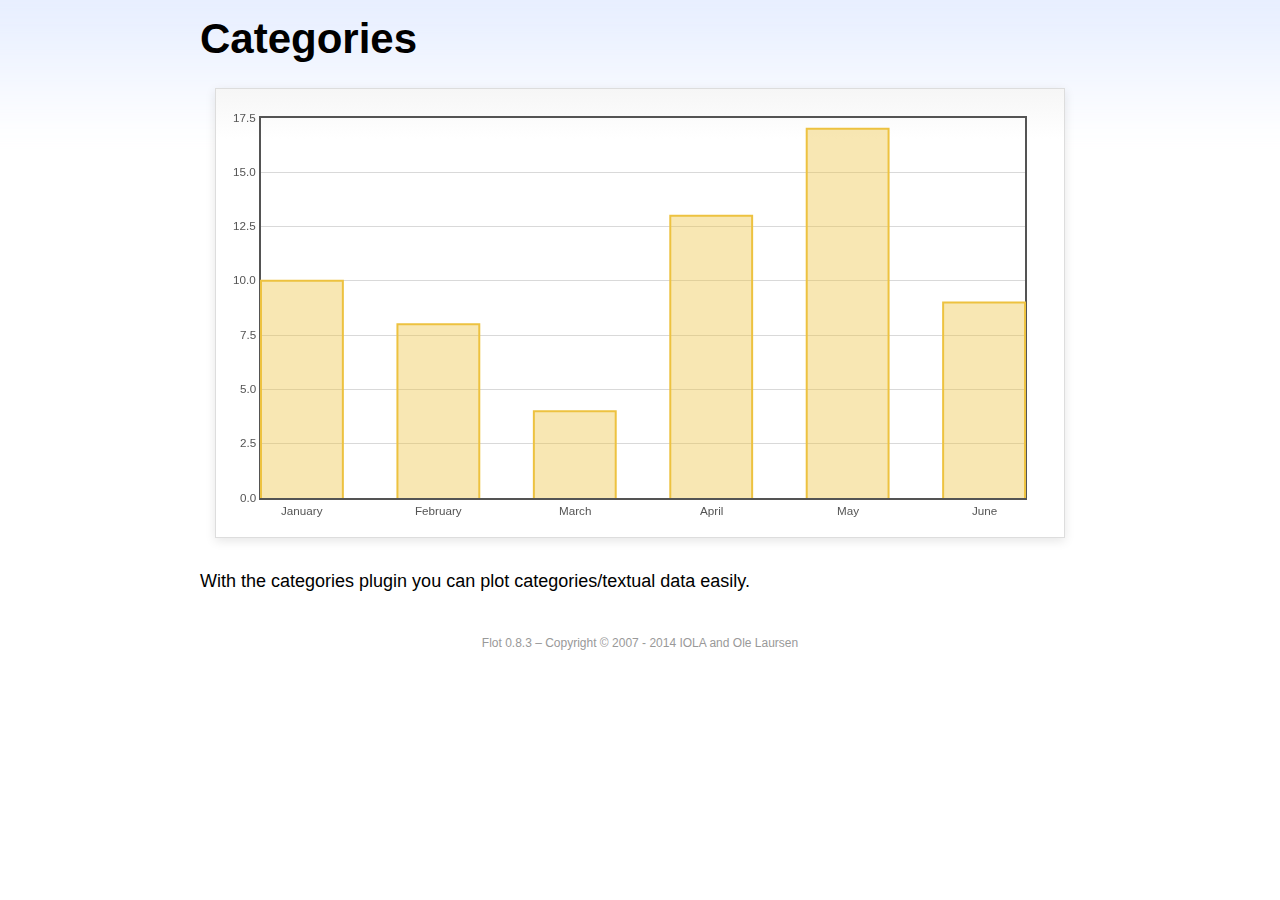
<file: linux/javascript/jquery-flot/examples/categories/index.html>
<!DOCTYPE html PUBLIC "-//W3C//DTD HTML 4.01//EN" "http://www.w3.org/TR/html4/strict.dtd">
<html>
<head>
	<meta http-equiv="Content-Type" content="text/html; charset=utf-8">
	<title>Flot Examples: Categories</title>
	<link href="../examples.css" rel="stylesheet" type="text/css">
	<!--[if lte IE 8]><script language="javascript" type="text/javascript" src="../../excanvas.min.js"></script><![endif]-->
	<script language="javascript" type="text/javascript" src="../../jquery.js"></script>
	<script language="javascript" type="text/javascript" src="../../jquery.flot.js"></script>
	<script language="javascript" type="text/javascript" src="../../jquery.flot.categories.js"></script>
	<script type="text/javascript">

	$(function() {

		var data = [ ["January", 10], ["February", 8], ["March", 4], ["April", 13], ["May", 17], ["June", 9] ];

		$.plot("#placeholder", [ data ], {
			series: {
				bars: {
					show: true,
					barWidth: 0.6,
					align: "center"
				}
			},
			xaxis: {
				mode: "categories",
				tickLength: 0
			}
		});

		// Add the Flot version string to the footer

		$("#footer").prepend("Flot " + $.plot.version + " &ndash; ");
	});

	</script>
</head>
<body>

	<div id="header">
		<h2>Categories</h2>
	</div>

	<div id="content">

		<div class="demo-container">
			<div id="placeholder" class="demo-placeholder"></div>
		</div>

		<p>With the categories plugin you can plot categories/textual data easily.</p>

	</div>

	<div id="footer">
		Copyright &copy; 2007 - 2014 IOLA and Ole Laursen
	</div>

</body>
</html>
</file>
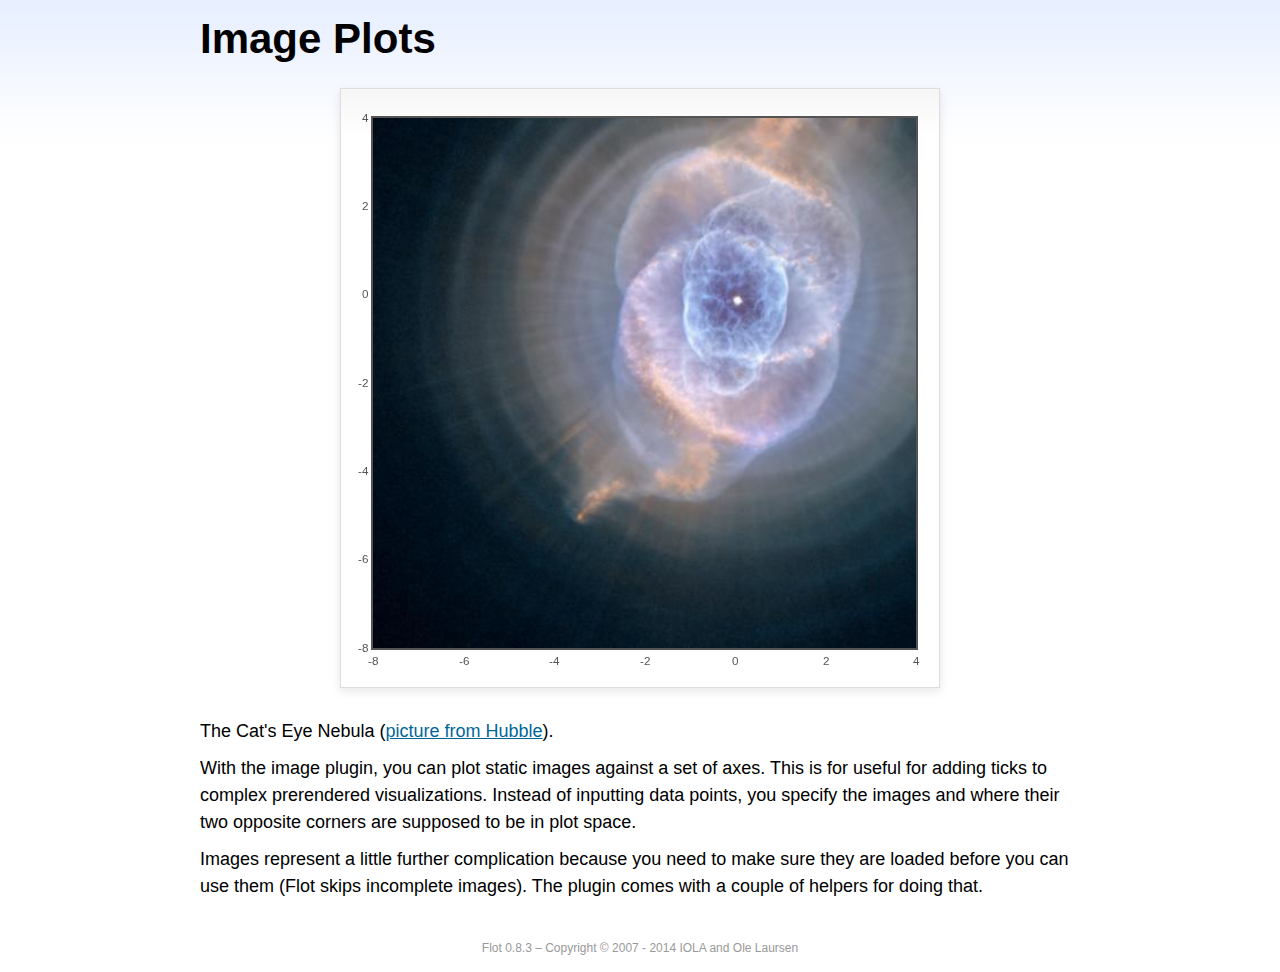
<file: linux/javascript/jquery-flot/examples/image/index.html>
<!DOCTYPE html PUBLIC "-//W3C//DTD HTML 4.01//EN" "http://www.w3.org/TR/html4/strict.dtd">
<html>
<head>
	<meta http-equiv="Content-Type" content="text/html; charset=utf-8">
	<title>Flot Examples: Image Plots</title>
	<link href="../examples.css" rel="stylesheet" type="text/css">
	<!--[if lte IE 8]><script language="javascript" type="text/javascript" src="../../excanvas.min.js"></script><![endif]-->
	<script language="javascript" type="text/javascript" src="../../jquery.js"></script>
	<script language="javascript" type="text/javascript" src="../../jquery.flot.js"></script>
	<script language="javascript" type="text/javascript" src="../../jquery.flot.image.js"></script>
	<script type="text/javascript">

	$(function() {

		var data = [[["hs-2004-27-a-large-web.jpg", -10, -10, 10, 10]]];

		var options = {
			series: {
				images: {
					show: true
				}
			},
			xaxis: {
				min: -8,
				max: 4
			},
			yaxis: {
				min: -8,
				max: 4
			}
		};

		$.plot.image.loadDataImages(data, options, function () {
			$.plot("#placeholder", data, options);
		});

		// Add the Flot version string to the footer

		$("#footer").prepend("Flot " + $.plot.version + " &ndash; ");
	});

	</script>
</head>
<body>

	<div id="header">
		<h2>Image Plots</h2>
	</div>

	<div id="content">

		<div class="demo-container" style="width:600px;height:600px;">
			<div id="placeholder" class="demo-placeholder"></div>
		</div>

		<p>The Cat's Eye Nebula (<a href="http://hubblesite.org/gallery/album/nebula/pr2004027a/">picture from Hubble</a>).</p>

		<p>With the image plugin, you can plot static images against a set of axes. This is for useful for adding ticks to complex prerendered visualizations. Instead of inputting data points, you specify the images and where their two opposite corners are supposed to be in plot space.</p>

		<p>Images represent a little further complication because you need to make sure they are loaded before you can use them (Flot skips incomplete images). The plugin comes with a couple of helpers for doing that.</p>

	</div>

	<div id="footer">
		Copyright &copy; 2007 - 2014 IOLA and Ole Laursen
	</div>

</body>
</html>
</file>
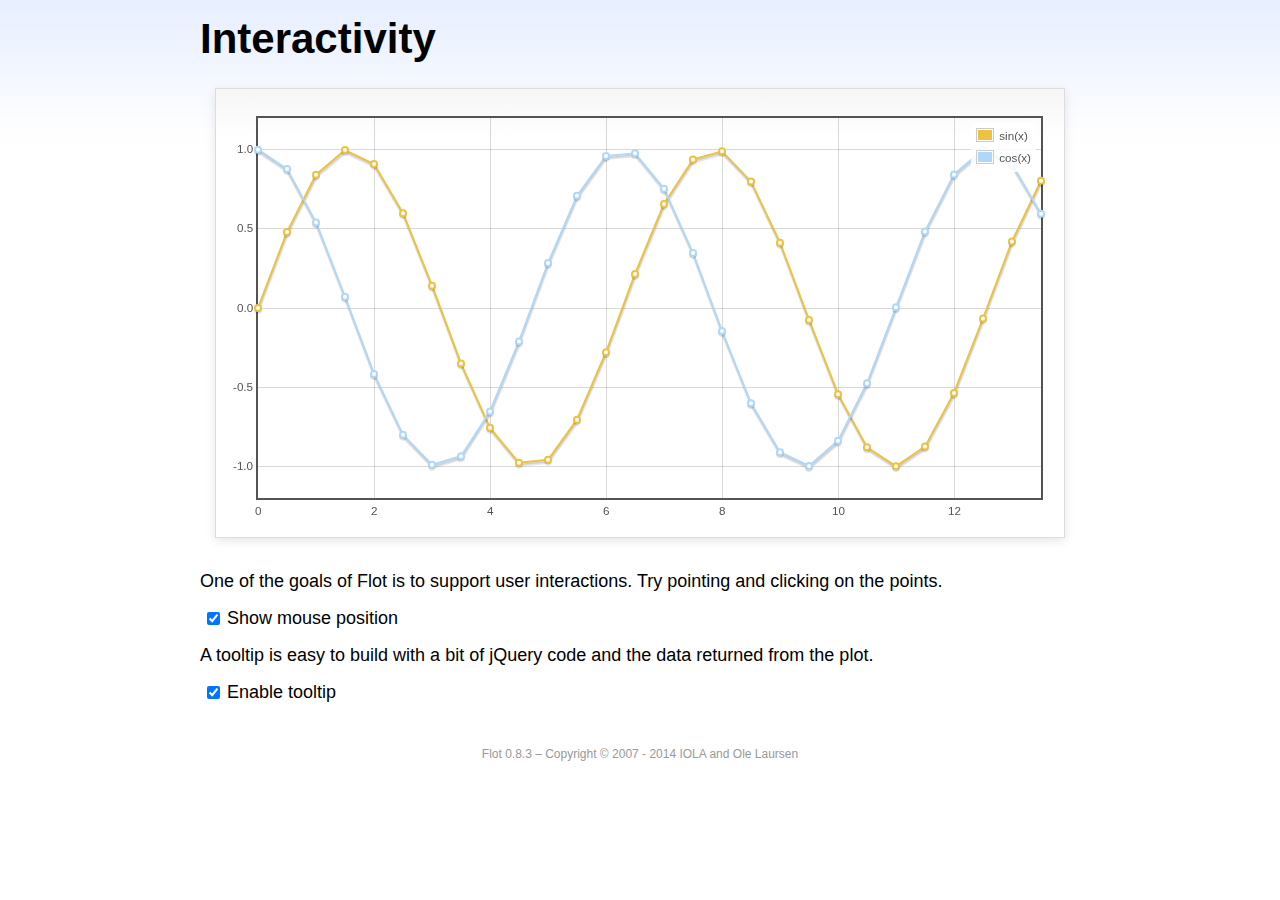
<file: linux/javascript/jquery-flot/examples/interacting/index.html>
<!DOCTYPE html PUBLIC "-//W3C//DTD HTML 4.01//EN" "http://www.w3.org/TR/html4/strict.dtd">
<html>
<head>
	<meta http-equiv="Content-Type" content="text/html; charset=utf-8">
	<title>Flot Examples: Interactivity</title>
	<link href="../examples.css" rel="stylesheet" type="text/css">
	<!--[if lte IE 8]><script language="javascript" type="text/javascript" src="../../excanvas.min.js"></script><![endif]-->
	<script language="javascript" type="text/javascript" src="../../jquery.js"></script>
	<script language="javascript" type="text/javascript" src="../../jquery.flot.js"></script>
	<script type="text/javascript">

	$(function() {

		var sin = [],
			cos = [];

		for (var i = 0; i < 14; i += 0.5) {
			sin.push([i, Math.sin(i)]);
			cos.push([i, Math.cos(i)]);
		}

		var plot = $.plot("#placeholder", [
			{ data: sin, label: "sin(x)"},
			{ data: cos, label: "cos(x)"}
		], {
			series: {
				lines: {
					show: true
				},
				points: {
					show: true
				}
			},
			grid: {
				hoverable: true,
				clickable: true
			},
			yaxis: {
				min: -1.2,
				max: 1.2
			}
		});

		$("<div id='tooltip'></div>").css({
			position: "absolute",
			display: "none",
			border: "1px solid #fdd",
			padding: "2px",
			"background-color": "#fee",
			opacity: 0.80
		}).appendTo("body");

		$("#placeholder").bind("plothover", function (event, pos, item) {

			if ($("#enablePosition:checked").length > 0) {
				var str = "(" + pos.x.toFixed(2) + ", " + pos.y.toFixed(2) + ")";
				$("#hoverdata").text(str);
			}

			if ($("#enableTooltip:checked").length > 0) {
				if (item) {
					var x = item.datapoint[0].toFixed(2),
						y = item.datapoint[1].toFixed(2);

					$("#tooltip").html(item.series.label + " of " + x + " = " + y)
						.css({top: item.pageY+5, left: item.pageX+5})
						.fadeIn(200);
				} else {
					$("#tooltip").hide();
				}
			}
		});

		$("#placeholder").bind("plotclick", function (event, pos, item) {
			if (item) {
				$("#clickdata").text(" - click point " + item.dataIndex + " in " + item.series.label);
				plot.highlight(item.series, item.datapoint);
			}
		});

		// Add the Flot version string to the footer

		$("#footer").prepend("Flot " + $.plot.version + " &ndash; ");
	});

	</script>
</head>
<body>
	<div id="header">
		<h2>Interactivity</h2>
	</div>

	<div id="content">

		<div class="demo-container">
			<div id="placeholder" class="demo-placeholder"></div>
		</div>

		<p>One of the goals of Flot is to support user interactions. Try pointing and clicking on the points.</p>

		<p>
			<label><input id="enablePosition" type="checkbox" checked="checked"></input>Show mouse position</label>
			<span id="hoverdata"></span>
			<span id="clickdata"></span>
		</p>

		<p>A tooltip is easy to build with a bit of jQuery code and the data returned from the plot.</p>

		<p><label><input id="enableTooltip" type="checkbox" checked="checked"></input>Enable tooltip</label></p>

	</div>

	<div id="footer">
		Copyright &copy; 2007 - 2014 IOLA and Ole Laursen
	</div>

</body>
</html>
</file>
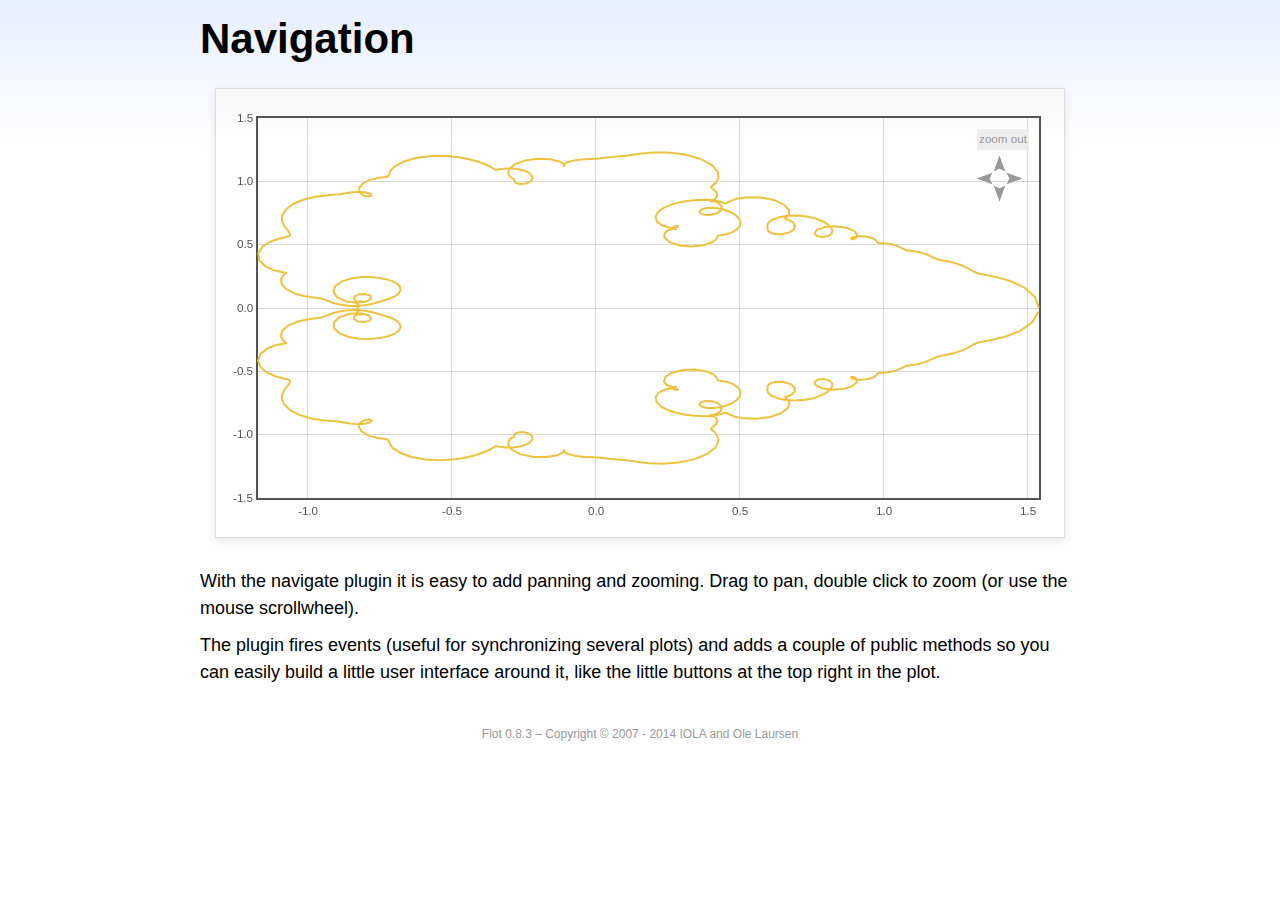
<file: linux/javascript/jquery-flot/examples/navigate/index.html>
<!DOCTYPE html PUBLIC "-//W3C//DTD HTML 4.01//EN" "http://www.w3.org/TR/html4/strict.dtd">
<html>
<head>
	<meta http-equiv="Content-Type" content="text/html; charset=utf-8">
	<title>Flot Examples: Navigation</title>
	<link href="../examples.css" rel="stylesheet" type="text/css">
	<style type="text/css">

	#placeholder .button {
		position: absolute;
		cursor: pointer;
	}

	#placeholder div.button {
		font-size: smaller;
		color: #999;
		background-color: #eee;
		padding: 2px;
	}
	.message {
		padding-left: 50px;
		font-size: smaller;
	}

	</style>
	<!--[if lte IE 8]><script language="javascript" type="text/javascript" src="../../excanvas.min.js"></script><![endif]-->
	<script language="javascript" type="text/javascript" src="../../jquery.js"></script>
	<script language="javascript" type="text/javascript" src="../../jquery.flot.js"></script>
	<script language="javascript" type="text/javascript" src="../../jquery.flot.navigate.js"></script>
	<script type="text/javascript">

	$(function() {

		// generate data set from a parametric function with a fractal look

		function sumf(f, t, m) {
			var res = 0;
			for (var i = 1; i < m; ++i) {
				res += f(i * i * t) / (i * i);
			}
			return res;
		}

		var d1 = [];
		for (var t = 0; t <= 2 * Math.PI; t += 0.01) {
			d1.push([sumf(Math.cos, t, 10), sumf(Math.sin, t, 10)]);
		}

		var data = [ d1 ],
			placeholder = $("#placeholder");

		var plot = $.plot(placeholder, data, {
			series: {
				lines: {
					show: true
				},
				shadowSize: 0
			},
			xaxis: {
				zoomRange: [0.1, 10],
				panRange: [-10, 10]
			},
			yaxis: {
				zoomRange: [0.1, 10],
				panRange: [-10, 10]
			},
			zoom: {
				interactive: true
			},
			pan: {
				interactive: true
			}
		});

		// show pan/zoom messages to illustrate events 

		placeholder.bind("plotpan", function (event, plot) {
			var axes = plot.getAxes();
			$(".message").html("Panning to x: "  + axes.xaxis.min.toFixed(2)
			+ " &ndash; " + axes.xaxis.max.toFixed(2)
			+ " and y: " + axes.yaxis.min.toFixed(2)
			+ " &ndash; " + axes.yaxis.max.toFixed(2));
		});

		placeholder.bind("plotzoom", function (event, plot) {
			var axes = plot.getAxes();
			$(".message").html("Zooming to x: "  + axes.xaxis.min.toFixed(2)
			+ " &ndash; " + axes.xaxis.max.toFixed(2)
			+ " and y: " + axes.yaxis.min.toFixed(2)
			+ " &ndash; " + axes.yaxis.max.toFixed(2));
		});

		// add zoom out button 

		$("<div class='button' style='right:20px;top:20px'>zoom out</div>")
			.appendTo(placeholder)
			.click(function (event) {
				event.preventDefault();
				plot.zoomOut();
			});

		// and add panning buttons

		// little helper for taking the repetitive work out of placing
		// panning arrows

		function addArrow(dir, right, top, offset) {
			$("<img class='button' src='arrow-" + dir + ".gif' style='right:" + right + "px;top:" + top + "px'>")
				.appendTo(placeholder)
				.click(function (e) {
					e.preventDefault();
					plot.pan(offset);
				});
		}

		addArrow("left", 55, 60, { left: -100 });
		addArrow("right", 25, 60, { left: 100 });
		addArrow("up", 40, 45, { top: -100 });
		addArrow("down", 40, 75, { top: 100 });

		// Add the Flot version string to the footer

		$("#footer").prepend("Flot " + $.plot.version + " &ndash; ");
	});

	</script>
</head>
<body>

	<div id="header">
		<h2>Navigation</h2>
	</div>

	<div id="content">

		<div class="demo-container">
			<div id="placeholder" class="demo-placeholder"></div>
		</div>

		<p class="message"></p>

		<p>With the navigate plugin it is easy to add panning and zooming. Drag to pan, double click to zoom (or use the mouse scrollwheel).</p>

		<p>The plugin fires events (useful for synchronizing several plots) and adds a couple of public methods so you can easily build a little user interface around it, like the little buttons at the top right in the plot.</p>

	</div>

	<div id="footer">
		Copyright &copy; 2007 - 2014 IOLA and Ole Laursen
	</div>

</body>
</html>
</file>
<file: linux/javascript/jquery-flot/examples/examples.css>
* {	padding: 0; margin: 0; vertical-align: top; }

body {
	background: url(background.png) repeat-x;
	font: 18px/1.5em "proxima-nova", Helvetica, Arial, sans-serif;
}

a {	color: #069; }
a:hover { color: #28b; }

h2 {
	margin-top: 15px;
	font: normal 32px "omnes-pro", Helvetica, Arial, sans-serif;
}

h3 {
	margin-left: 30px;
	font: normal 26px "omnes-pro", Helvetica, Arial, sans-serif;
	color: #666;
}

p {
	margin-top: 10px;
}

button {
	font-size: 18px;
	padding: 1px 7px;
}

input {
	font-size: 18px;
}

input[type=checkbox] {
	margin: 7px;
}

#header {
	position: relative;
	width: 900px;
	margin: auto;
}

#header h2 {
	margin-left: 10px;
	vertical-align: middle;
	font-size: 42px;
	font-weight: bold;
	text-decoration: none;
	color: #000;
}

#content {
	width: 880px;
	margin: 0 auto;
	padding: 10px;
}

#footer {
	margin-top: 25px;
	margin-bottom: 10px;
	text-align: center;
	font-size: 12px;
	color: #999;
}

.demo-container {
	box-sizing: border-box;
	width: 850px;
	height: 450px;
	padding: 20px 15px 15px 15px;
	margin: 15px auto 30px auto;
	border: 1px solid #ddd;
	background: #fff;
	background: linear-gradient(#f6f6f6 0, #fff 50px);
	background: -o-linear-gradient(#f6f6f6 0, #fff 50px);
	background: -ms-linear-gradient(#f6f6f6 0, #fff 50px);
	background: -moz-linear-gradient(#f6f6f6 0, #fff 50px);
	background: -webkit-linear-gradient(#f6f6f6 0, #fff 50px);
	box-shadow: 0 3px 10px rgba(0,0,0,0.15);
	-o-box-shadow: 0 3px 10px rgba(0,0,0,0.1);
	-ms-box-shadow: 0 3px 10px rgba(0,0,0,0.1);
	-moz-box-shadow: 0 3px 10px rgba(0,0,0,0.1);
	-webkit-box-shadow: 0 3px 10px rgba(0,0,0,0.1);
}

.demo-placeholder {
	width: 100%;
	height: 100%;
	font-size: 14px;
	line-height: 1.2em;
}

.legend table {
	border-spacing: 5px;
}
</file>
<file: linux/javascript/jquery-mobile/demos/_assets/css/jqm-demos.css>
/* JQM Demos custom CSS */

/* Header */
.jqm-demos .jqm-header {
	background: #fff;
	border-top: 4px solid #3eb249;
	border-bottom-color: #eee;
}
.jqm-demos .jqm-header h2 {
	padding: .4em 0 .1em;
	margin: 0 3em;
}
.jqm-demos .jqm-header h2 a {
	display: inline-block;
	text-decoration: none;
	min-height: 40px;
}
.jqm-demos .jqm-header h2 img {
	display: block;
	width: 140px;
	height: auto;
}
.jqm-demos .jqm-header h2 > img {
	display: inline-block;
}
.jqm-demos .jqm-header p {
	position: absolute;
	bottom: -2em;
	left: 1em;
	margin: 0;
	color: #666;
	font-family: 'Open Sans', sans-serif;
	font-weight: 300;
	text-transform: uppercase;
}
.jqm-demos .jqm-header .ui-btn {
	width: 2em;
	height: 2em;
	background: none;
	border: 0;
	top: 50%;
	margin-top: -1em;
	-webkit-border-radius: .3125em;
	border-radius: .3125em;
	opacity: .4;
	filter: Alpha(Opacity=40);
}

/* Footer */
.jqm-demos .jqm-footer.ui-footer {
	position: absolute;
	bottom: 0;
	padding-bottom: 0;
}
.jqm-demos .jqm-footer {
	border-top: 1px solid #3eb249;
}
.jqm-demos .jqm-footer p {
	font-size: .8em;
	color: #999;
	font-family: 'Open Sans', sans-serif;
	font-weight: 300;
	margin: 0 1.25em 1.25em;
}
.jqm-demos .jqm-footer p:first-child {
	font-size: 1em;
	color: #666;
	font-weight: 400;
	margin: 1em 1em .75em;
}

/* Content */
.jqm-demos .jqm-content {
	padding-top: 3em;
}
.jqm-demos .jqm-content > h1,
.jqm-demos .jqm-content > h2,
.jqm-demos .jqm-content > h3,
.jqm-demos .jqm-content > p,
.jqm-demos .jqm-content > ul li,
.jqm-demos .jqm-content > a {
	font-family: 'Open Sans', sans-serif;
	font-weight: 300;
}
.jqm-demos .jqm-content > h1 {
	font-size: 2.4em;
	margin: 0 0 .625em;
}
.jqm-demos .jqm-content > h2 {
	color: #3eb249;
	background-color: transparent;
	border-bottom: 1px solid #ddd;
	font-size: 1.6em;
	padding-bottom: .2em;
	margin: 0 0 .7375em;
}
.jqm-demos .jqm-content > h3 {
	color: #3eb249;
	background-color: transparent;
	font-size: 1.4em;
	margin: 0 0 1em;
}
.jqm-demos .jqm-content > p {
	font-size: 1.2em;
	line-height: 1.5;
}
.jqm-demos .jqm-content > ul:not(.jqm-list) li {
	font-size: 1.2em;
	line-height: 1.5;
}
.jqm-demos .jqm-content > p {
	margin: 0 0 1.25em;
}
.jqm-demos .jqm-content > ul,
.jqm-demos .jqm-content > ol {
	padding-left: 1.3em;
}
.jqm-demos .jqm-content > .ui-listview {
	padding-left: 0;
}
.jqm-demos .jqm-content > a,
.jqm-demos .jqm-content > p a,
.jqm-demos .jqm-content > ul:not(.jqm-list) li a {
	font-weight: 400;
	text-decoration: none;
}
.jqm-demos .jqm-content strong {
	font-weight: 700;
}
.jqm-demos .jqm-content > p strong {
	font-weight: 400;
}

/* Homepage */
.jqm-home > .jqm-content > img {
	width: 400px;
	max-width: 100%;
	display: block;
	margin: 2.5em 0;
}
.jqm-home .ui-grid-a {
	margin: 2.5em -.5em -.5em;
}
.jqm-block-content {
	margin: .5em;
	padding: 1em;
	background: #fff;
	border: 1px solid #eee;
	-webkit-border-radius: .3125em;
	border-radius: .3125em;
	font-family: 'Open Sans', sans-serif;
}
.jqm-block-content h3 {
	font-size: 1.5em;
	font-weight: 300;
	color: #3eb249;
	border-bottom: 1px solid #ddd;
	padding-bottom: .25em;
	margin: 0 0 .5em;
}
.jqm-block-content p {
	font-size: 1.1em;
	font-weight: 300;
	line-height: 1.4;
	margin: .7em 0;
}
.jqm-block-content p:last-child {
	margin-bottom: 0;
}
.jqm-block-content a:link {
	font-weight: 300;
	text-decoration: none;
}

/* Code */
.jqm-content pre,
.jqm-content code {
	font-family: "Consolas", "Bitstream Vera Sans Mono", "Courier New", Courier, monospace;
	background: #e5e5e5;
	background: rgba(0,0,0,.05);
	padding: 0 .125em;
}
.jqm-content pre {
	padding: 0 1em 1.2em;
	white-space: pre-wrap;
}
.jqm-content pre > code {
	padding: 0;
	background: none;
	font-size: .9em;
}

/* Lists */
.jqm-demos .jqm-search .jqm-list {
	margin: 0 -1em 1em;
}
.jqm-demos .jqm-list .ui-btn,
.jqm-demos .jqm-list .ui-btn:visited,
.jqm-demos .jqm-list .ui-li-divider {
	font-family: 'Open Sans', sans-serif;
	font-weight: 300;
	text-shadow: none !important;
}
.jqm-demos .jqm-list .ui-btn:hover,
.jqm-demos .jqm-list .ui-btn:active {
	color: #3388cc;
}
.jqm-demos .jqm-list .ui-btn.ui-btn-active {
	color: #fff;
}
.jqm-demos .jqm-list .ui-li-divider {
	color: #3eb249;
}

/* Navmenu */
.jqm-navmenu-panel .ui-listview > li .ui-collapsible-heading {
	margin: 0;
}
.jqm-navmenu-panel .ui-collapsible.ui-li-static {
	padding: 0;
	border: none !important;
}
.jqm-navmenu-panel .ui-collapsible + li > .ui-btn,
.jqm-navmenu-panel .ui-collapsible + .ui-collapsible > .ui-collapsible-heading > .ui-btn,
.jqm-navmenu-panel .ui-panel-inner > .ui-listview > li.ui-first-child .ui-btn {
	border-top: none !important;
}
.jqm-navmenu-panel .ui-listview .ui-listview .ui-btn {
	padding-left: 1.5em;
	color: #999;
}
.jqm-navmenu-panel .ui-listview .ui-listview .ui-btn.ui-btn-active {
	color: #fff;
}
.jqm-navmenu-panel .ui-btn:after {
	opacity: .4;
	filter: Alpha(Opacity=40);
}
.jqm-demos .jqm-navmenu-panel.jqm-panel-page-nav {
	display: none;
	position: absolute;
	top: 178px;
	left: 12px;
}
.jqm-demos .jqm-navmenu-panel.jqm-panel-page-nav ul li:first-child a{
	border-top: none;
}
/* Search */
.jqm-search-panel .ui-panel-inner {
	padding-top: 0;
}
.jqm-search-panel .ui-input-search {
	margin: 1em 0;
}
.jqm-search-panel .ui-input-search.ui-focus {
	-webkit-box-shadow: inset 0 1px 3px rgba(0,0,0,.2);
	-moz-box-shadow: inset 0 1px 3px rgba(0,0,0,.2);
	box-shadow: inset 0 1px 3px rgba(0,0,0,.2);
}
.jqm-list .jqm-search-results-keywords {
    padding: .46857em 0 0;
    font-size: .8em;
    font-weight: 300;
    color: #999;
    display: block;
	text-overflow: ellipsis;
	overflow: hidden;
	white-space: nowrap;
}
.ui-btn-active .jqm-search-results-keywords {
    color: #fff;
}
.jqm-search-results-highlight {
    color: #3388cc;
    font-weight: 400;
}
.ui-btn-active .jqm-search-results-highlight {
    color: #fff;
    font-weight: 300;
}

/* Quick links */
.jqm-demos .jqm-content .jqm-deeplink {
	display: block;
	color: #999;
	font-weight: 300;
	border-top: 1px solid #eee;
	text-align: right;
	padding-top: .2em;
	margin: 0 0 1.5em;
}
.jqm-demos .jqm-content .jqm-deeplink:after {
	content: "";
	display: block;
	float: right;
	margin: .1em 0 0 .5em;
	width: 1em;
	height: 1em;
	background-position: center center;
	background-repeat: no-repeat;
	opacity: .4;
	filter: Alpha(Opacity=40);
}

/* View source links */
.jqm-demos .jqm-content .jqm-view-source-link,
.jqm-demos .jqm-content .jqm-view-source-link:visited,
.jqm-demos .jqm-content .jqm-view-source-link:hover,
.jqm-demos .jqm-content .jqm-view-source-link:active {
	color: #3eb249;
	font-family: 'Open Sans', sans-serif;
	font-weight: 400;
	margin: 2em 0 1.5em 1em;
}
.jqm-demos .jqm-content .jqm-view-source-link.ui-btn-active:link {
	color: #fff;
}

@media (min-width: 60em) {
	.jqm-demos .jqm-header h2 {
		padding: 1em 0 .7em;
		margin: 0 1em 0 3%;
		text-align: left;
	}
	.jqm-demos .jqm-header h2 img {
		width: 275px;
		height: 78px;
	}
	.jqm-demos .jqm-header p {
		bottom: auto;
		left: auto;
		top: 50%;
		right: 15%;
		font-size: 1.2em;
		margin-top: -.625em;
	}
	.jqm-demos .jqm-navmenu-link {
		display: none;
	}
	.jqm-demos .jqm-search-link {
		right: 3%;
	}
	.jqm-demos .jqm-footer p {
		float: right;
		margin: 1.5em 3% 1.5em 1.5em;
	}
	.jqm-demos .jqm-footer p:first-child {
		float: left;
		margin: 1.25em 1.25em 1.25em 3%;
	}
	.jqm-demos .jqm-navmenu-panel {
		visibility: visible;
		position: relative;
		left: 0;
		clip: initial;
		float: left;
		width: 25%;
		background: none;
		-webkit-transition: none !important;
		-moz-transition: none !important;
		transition: none !important;
		-webkit-transform: none !important;
		-moz-transform: none !important;
		transform: none !important;
		-webkit-box-shadow: none;
		-moz-box-shadow: none;
		box-shadow: none;
	}
	.jqm-demos.jqm-panel-page .jqm-navmenu-panel {
		display: none;
	}
	html .jqm-demos.jqm-panel-page .jqm-navmenu-panel.jqm-panel-page-nav {
		display: block;
	}
	.jqm-demos .jqm-navmenu-panel .ui-panel-inner {
		margin-top: 3em;
		margin-bottom: 3em;
	}
	.jqm-demos .jqm-content {
		width: 67%;
		padding-top: 2em;
		padding-left: 5%;
		padding-right: 3%;
		float: right;
	}
    .jqm-demos .jqm-content.jqm-fullwidth {
		width: auto;
		padding-left: 15%;
		padding-right: 15%;
		float: none;
	}
	.jqm-navmenu-panel .ui-listview .ui-btn {
		padding-left: 12.5%;
	}
	.jqm-navmenu-panel .ui-listview .ui-listview .ui-btn {
		padding-left: 15%;
	}
	.jqm-navmenu-panel .ui-collapsible,
	.jqm-navmenu-panel .ui-collapsible-content,
	.jqm-navmenu-panel .ui-btn {
		background: none !important;
		border-color: #ddd !important;
	}
	.jqm-navmenu-panel .ui-btn.ui-btn-active {
		color: #3388cc !important;
	}
	.jqm-navmenu-panel .ui-btn::after {
		opacity: 0;
		-webkit-transition: opacity 500ms ease;
		-moz-transition: opacity 500ms ease;
		transition: opacity 500ms ease;
	}
	.jqm-navmenu-panel .ui-btn:hover::after {
		opacity: .4;
	}
	.jqm-search-panel {
		width: 26em;
		right: -26em;
		z-index: 1003; /* Puts the panel on top of the dismiss modal which is not adjusted to custom width */
	}
	.jqm-search-panel.ui-panel-animate.ui-panel-position-right {
		-webkit-transform: translate3d(26em,0,0);
		-moz-transform: translate3d(26em,0,0);
		transform: translate3d(26em,0,0);
	}
	.ui-panel-dismiss-open.ui-panel-dismiss-position-right {
		left: -17em;
		right: 17em;
	}
}
@media (min-width: 35em) {
	.jqm-block-content {
		min-height: 18em;
	}
}

/* View source popup */
#jqm-view-source-popup.ui-popup-container {
	width: 90%;
	max-width: 1500px;
}
.jqm-view-source .ui-collapsible-set {
	margin: 0;
}
.jqm-view-source .ui-collapsible-heading .ui-btn {
	font-family: 'Open Sans', sans-serif;
	font-weight: 400;
}
.jqm-view-source .ui-collapsible-heading .ui-btn-inner {
	padding: .4em;
}
.jqm-view-source .ui-collapsible-content {
	padding: 0;
	overflow: auto;
}
.jqm-view-source .ui-collapsible-content .phpStatus {
	padding: 1em;
}
.jqm-view-source .ui-collapsible-content > div,
.jqm-view-source .ui-collapsible-content .syntaxhighlighter {
	border-bottom-right-radius: inherit;
	border-bottom-left-radius: inherit;
}
.jqm-view-source .ui-collapsible-content::-webkit-scrollbar {
    width: 5px;
}
.jqm-view-source .ui-collapsible-content::-webkit-scrollbar-track {
    background: transparent;
}
.jqm-view-source .ui-collapsible-content::-webkit-scrollbar-thumb {
	background: #435A5F;
	border: solid #222;
	border-width: 12px 2px 12px 0;
	border-bottom-right-radius: 5px;
}
.jqm-view-source .ui-collapsible-content td.code .container > textarea {
	resize: none;
}

/* Button C - HTML */
.jqm-view-source .ui-btn.ui-btn-c,
.jqm-view-source .ui-btn.ui-btn-c:visited,
.jqm-view-source .ui-btn.ui-btn-c:hover,
.jqm-view-source .ui-btn.ui-btn-c:active,
.jqm-view-source .ui-btn.ui-btn-c.ui-btn-active {
	background: #005aff;
	border-color: #0033cc;
	color: #fff;
	text-shadow: 0 1px 0 #0033cc;
}
/* Button D - PHP */
.jqm-view-source .ui-btn.ui-btn-d,
.jqm-view-source .ui-btn.ui-btn-d:visited,
.jqm-view-source .ui-btn.ui-btn-d:hover,
.jqm-view-source .ui-btn.ui-btn-d:active,
.jqm-view-source .ui-btn.ui-btn-d.ui-btn-active {
	background: #ed1c24;
	border-color: #ff0000;
	color: #fff;
	text-shadow: 0 1px 0 #ff0000;
}
/* Button E - JS */
.jqm-view-source .ui-btn.ui-btn-e,
.jqm-view-source .ui-btn.ui-btn-e:visited,
.jqm-view-source .ui-btn.ui-btn-e:hover,
.jqm-view-source .ui-btn.ui-btn-e:active,
.jqm-view-source .ui-btn.ui-btn-e.ui-btn-active {
	background: #3EB249;
	border-color: #108040;
	color: #fff;
	text-shadow: 0 1px 0 #108040;
}
/* Button F - CSS */
.jqm-view-source .ui-btn.ui-btn-f,
.jqm-view-source .ui-btn.ui-btn-f:visited,
.jqm-view-source .ui-btn.ui-btn-f:hover,
.jqm-view-source .ui-btn.ui-btn-f:active,
.jqm-view-source .ui-btn.ui-btn-f.ui-btn-active {
	background: #ec008c;
	border-color: #cc0099;
	color: #fff;
	text-shadow: 0 1px 0 #cc0099;
}

/**
 * SyntaxHighlighter
 * http://alexgorbatchev.com/SyntaxHighlighter
 *
 * SyntaxHighlighter is donationware. If you are using it, please donate.
 * http://alexgorbatchev.com/SyntaxHighlighter/donate.html
 *
 * @version
 * 3.0.83 (July 02 2010)
 *
 * @copyright
 * Copyright (C) 2004-2010 Alex Gorbatchev.
 *
 * @license
 * Dual licensed under the MIT and GPL licenses.
 */
.syntaxhighlighter a,
.syntaxhighlighter div,
.syntaxhighlighter code,
.syntaxhighlighter table,
.syntaxhighlighter table td,
.syntaxhighlighter table tr,
.syntaxhighlighter table tbody,
.syntaxhighlighter table thead,
.syntaxhighlighter table caption,
.syntaxhighlighter textarea {
	background: none;
	border: 0;
	bottom: auto;
	float: none;
	left: auto;
	height: auto;
	line-height: 18px;
	margin: 0;
	outline: 0;
	overflow: visible;
	padding: 0;
	position: static;
	right: auto;
	text-align: left;
	top: auto;
	vertical-align: baseline;
	width: auto;
	box-sizing: content-box;
	font-family: "Consolas", "Bitstream Vera Sans Mono", "Courier New", Courier, monospace;
	font-weight: normal;
	font-style: normal;
	font-size: 14px;
	min-height: inherit;
	min-height: auto;
}
.syntaxhighlighter {
	width: auto;
	margin: 0;
	padding: 1em 0;
	position: relative;
	overflow: auto;
	font-size: 13px;
}
.syntaxhighlighter.source {
	overflow: hidden;
}
.syntaxhighlighter .bold {
	font-weight: bold;
}
.syntaxhighlighter .italic {
	font-style: italic;
}
.syntaxhighlighter .line {
	white-space: pre;
	white-space: pre-wrap;
}
.syntaxhighlighter table {
	width: 100%;
}
.syntaxhighlighter table caption {
	text-align: left;
	padding: .5em 0 0.5em 1em;
}
.syntaxhighlighter table td.code {
	width: 100%;
}
.syntaxhighlighter table td.code .container {
	position: relative;
}
.syntaxhighlighter table td.code .container textarea {
	box-sizing: border-box;
	position: absolute;
	left: 0;
	top: 0;
	width: 100%;
	height: 100%;
	border: none;
	background: white;
	padding-left: 1em;
	overflow: hidden;
	white-space: pre;
}
.syntaxhighlighter table td.gutter .line {
	text-align: right;
	padding: 0 0.5em 0 1em;
}
.syntaxhighlighter table td.code .line {
	padding: 0 1em;
}
.syntaxhighlighter.show {
	display: block;
}
.syntaxhighlighter.collapsed table {
	display: none;
}
.syntaxhighlighter .line.alt1 {
	background-color: transparent;
}
.syntaxhighlighter .line.alt2 {
	background-color: transparent;
}
.syntaxhighlighter .line.highlighted.alt1, .syntaxhighlighter .line.highlighted.alt2 {
	background-color: #253e5a;
}
.syntaxhighlighter .line.highlighted.number {
	color: #38566f;
}
.syntaxhighlighter table caption {
	color: #d1edff;
}
.syntaxhighlighter .gutter {
	color: #afafaf;
}
.syntaxhighlighter .gutter .line {
	border-right: 3px solid #435a5f;
}
.syntaxhighlighter .gutter .line.highlighted {
	background-color: #435a5f;
	color: #0f192a;
}
.syntaxhighlighter.collapsed {
	overflow: visible;
}
.syntaxhighlighter .plain, .syntaxhighlighter .plain a {
	color: #eee;
}
.syntaxhighlighter .comments, .syntaxhighlighter .comments a {
	color: #5ba1cf;
}
.syntaxhighlighter .string {
	color: #98da31;
}
.syntaxhighlighter .string a {
	color: #1dc116;
}
.syntaxhighlighter .keyword {
	color: #ffae00;
}
.syntaxhighlighter .preprocessor {
	color: #8aa6c1;
}
.syntaxhighlighter .variable {
	color: #ffaa3e;
}
.syntaxhighlighter .value {
	color: #f7e741;
}
.syntaxhighlighter .functions {
	color: #ffaa3e;
}
.syntaxhighlighter .constants {
	color: #e0e8ff;
}
.syntaxhighlighter .script {
	font-weight: bold;
	color: #b43d3d;
	background-color: none;
}
.syntaxhighlighter .color1 {
	color: #8df;
}
.syntaxhighlighter .color1 a {
	color: #f8bb00;
}
.syntaxhighlighter .color2, .syntaxhighlighter .color2 a {
	color: white;
}
.syntaxhighlighter .color3, .syntaxhighlighter .color3 a {
	color: #ffaa3e;
}
.syntaxhighlighter table td.code {
	cursor: text;
}
.syntaxhighlighter table td.code .container textarea {
	background: #eee;
	white-space: pre;
	white-space: pre-wrap;
}
.syntaxhighlighter ::-moz-selection {
	background-color: #3399ff;
	color: #fff;
	text-shadow: none;
}
.syntaxhighlighter ::-webkit-selection {
	background-color: #3399ff;
	color: #fff;
	text-shadow: none;
}
.syntaxhighlighter ::selection {
	background-color: #3399ff;
	color: #fff;
	text-shadow: none;
}
</file>
